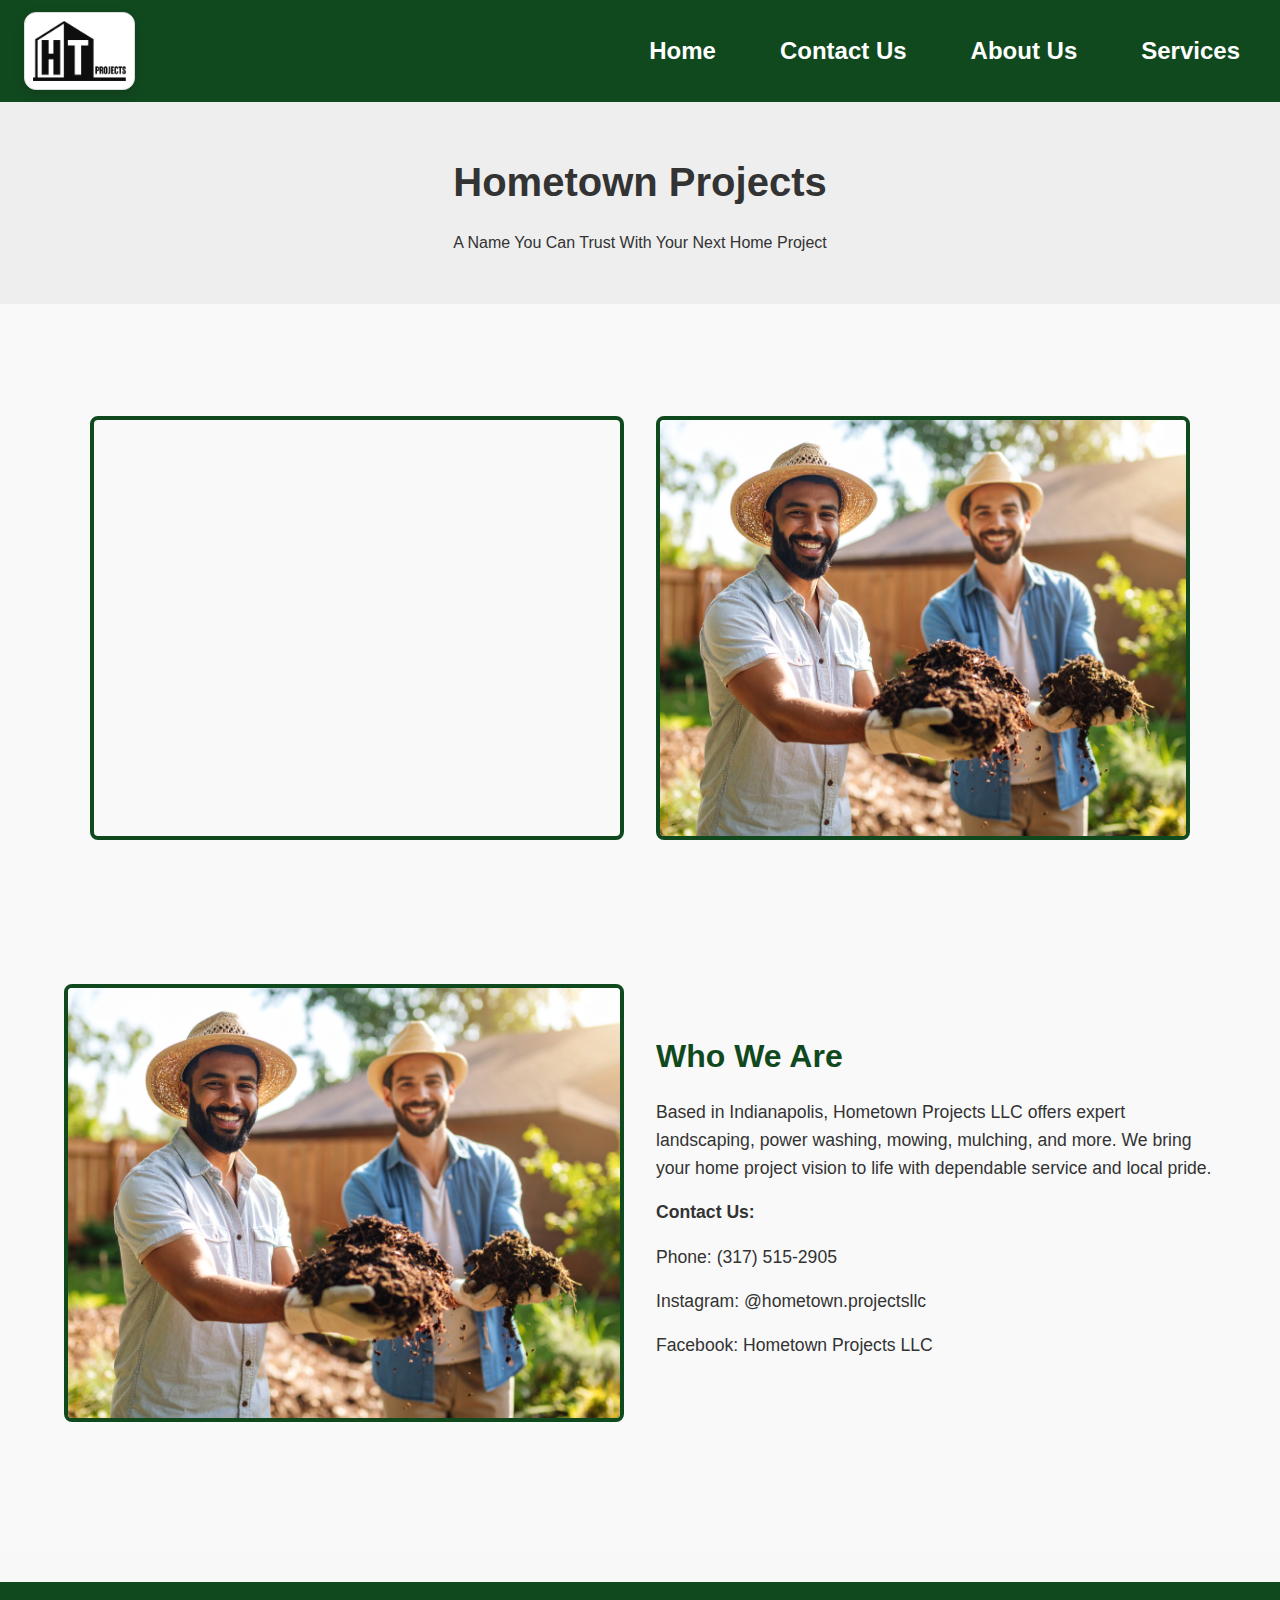
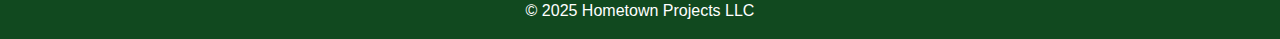
<file: index.html>
<!DOCTYPE html>
<html lang="en">
<head>
  <meta charset="UTF-8" />
  <meta name="viewport" content="width=device-width, initial-scale=1.0" />
  <title>Hometown Projects LLC</title>
  <link rel="stylesheet" href="style.css" />
</head>
<body>
<header>
  <a href="index.html" class="logo-container">
    <img src="logo.png" alt="Hometown Projects LLC logo" class="logo" />
  </a>
  <nav>
    <ul>
      <li><a href="index.html">Home</a></li>
      <li><a href="contact.html">Contact Us</a></li>
      <li><a href="about.html">About Us</a></li>
      <li><a href="services.html">Services</a></li>
    </ul>
  </nav>
</header>
  <main>
    <section class="hero">
      <h1>Hometown Projects</h1>
      <p>A Name You Can Trust With Your Next Home Project</p>
    </section>
    
<section class="intro-split">
<!-- Location Section (map + image side by side) -->
<section class="location-highlight">
  <div class="location-inner">
    <!-- Map on the left -->
    <div class="location-map">
      <iframe
        src="https://www.google.com/maps/embed?pb=!1m18!1m12!1m3!1d3055.7958402317513!2d-86.13055442367231!3d40.01300768011189!2m3!1f0!2f0!3f0!3m2!1i1024!2i768!4f13.1!3m3!1m2!1s0x8814ae64e8af794b%3A0x7719756ca2461344!2sHabig%20Garden%20Shops-Westfield!5e0!3m2!1sen!2sus!4v1749593434069!5m2!1sen!2sus"
        width="100%"
        height="100%"
        style="border:0;"
        allowfullscreen=""
        loading="lazy"
        referrerpolicy="no-referrer-when-downgrade">
      </iframe>
    </div>

    <!-- Image on the right -->
    <div class="location-image">
      <img src="fillerimage-mulch1.jpg" alt="Habig Garden Shop" />
    </div>
  </div>
</section>

<!-- Who We Are Section (image + text side by side) -->
<section class="intro-split">
  <!-- Left: Image -->
  <div class="intro-image">
    <img src="fillerimage-mulch1.jpg" alt="Example project photo" />
  </div>

  <!-- Right: Text -->
  <div class="intro-text">
    <h2>Who We Are</h2>
    <p>
      Based in Indianapolis, Hometown Projects LLC offers expert landscaping,
      power washing, mowing, mulching, and more. We bring your home project vision to life
      with dependable service and local pride.
    </p>
    <p><strong>Contact Us:</strong></p>
    <p>Phone: (317) 515-2905</p>
    <p>Instagram: @hometown.projectsllc</p>
    <p>Facebook: Hometown Projects LLC</p>
  </div>
</section>

    <!--
<section class="services">
  <h2>Our Services</h2>
  <div class="services-grid">
    <div class="service-box">Lawn Care</div>
    <div class="service-box">Landscaping</div>
    <div class="service-box">Tree Trimming</div>
    <div class="service-box">Snow Removal</div>
    <div class="service-box">Gutter Cleaning</div>
    <div class="service-box">Mulching</div>
  </div>
</section>
-->
  </main>

  <footer>
    <p>&copy; 2025 Hometown Projects LLC</p>
  </footer>

  <script src="script.js"></script>
</body>
</html>
</file>
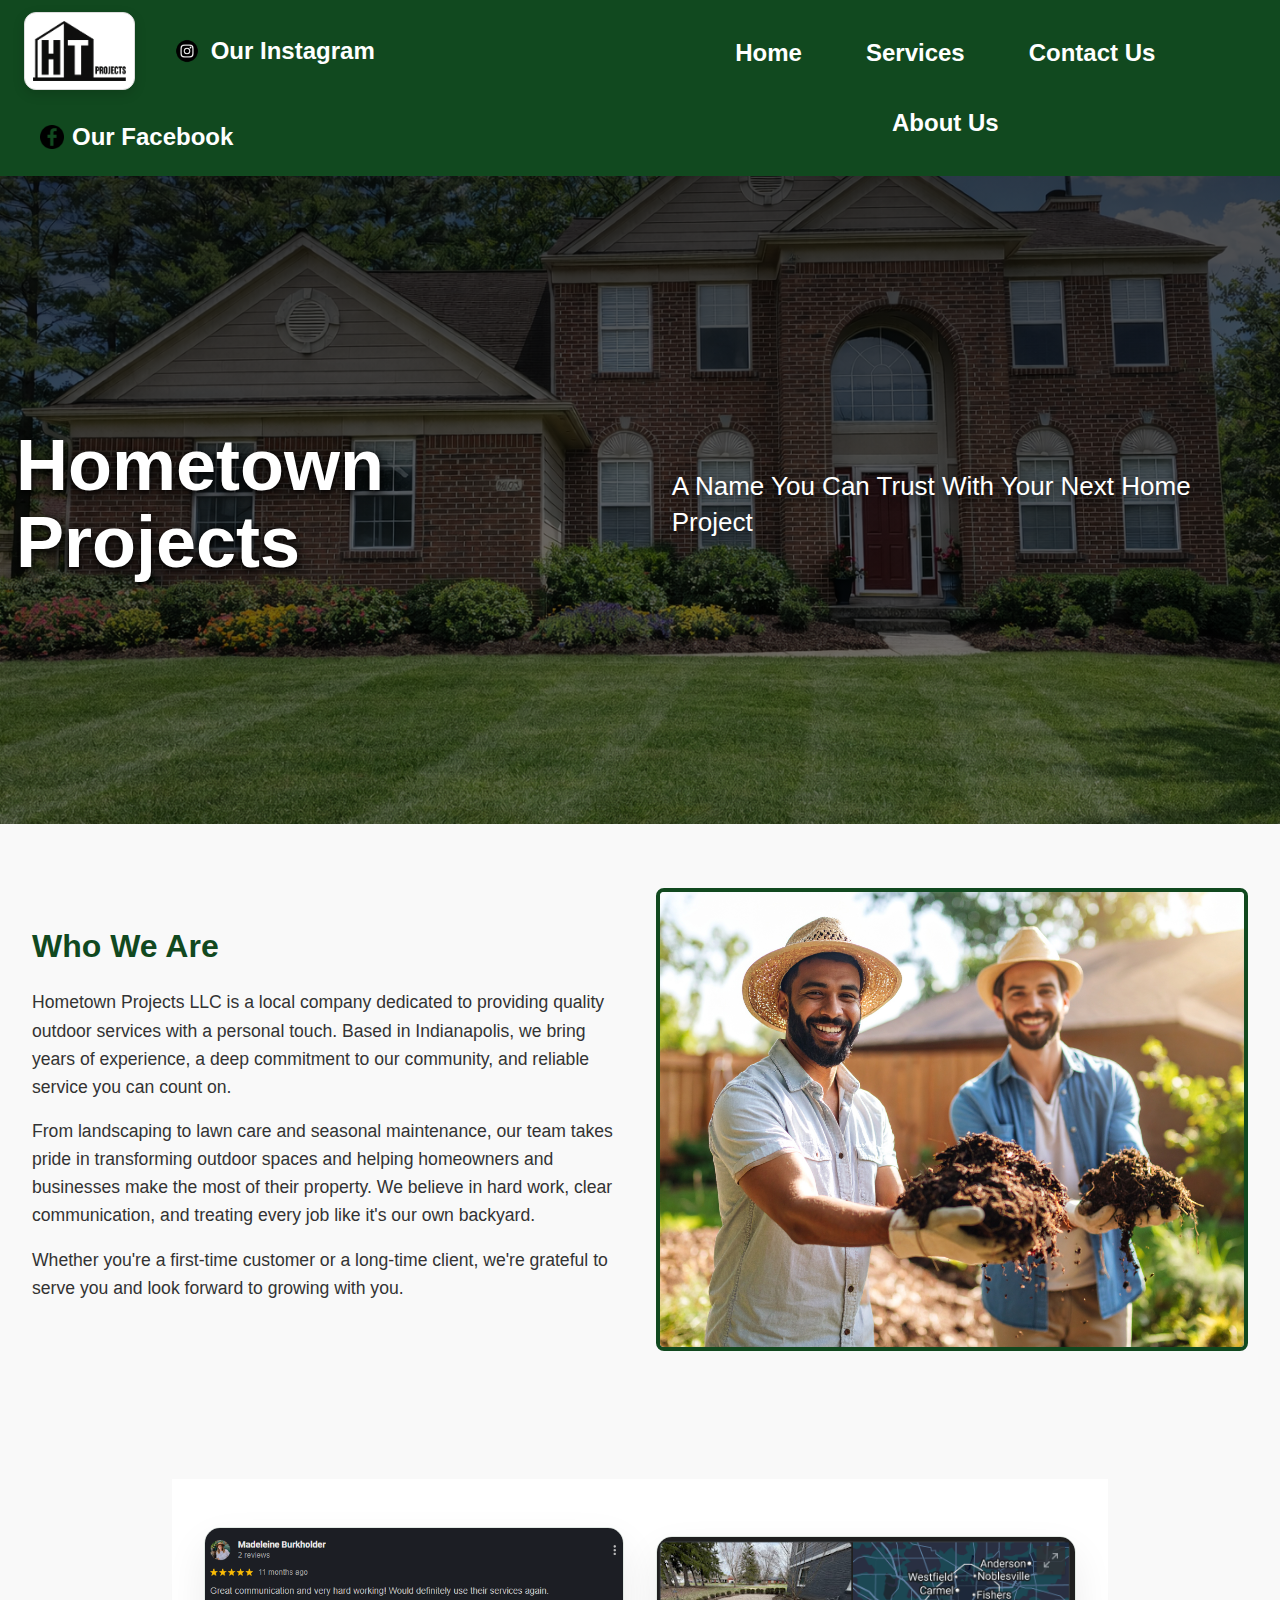
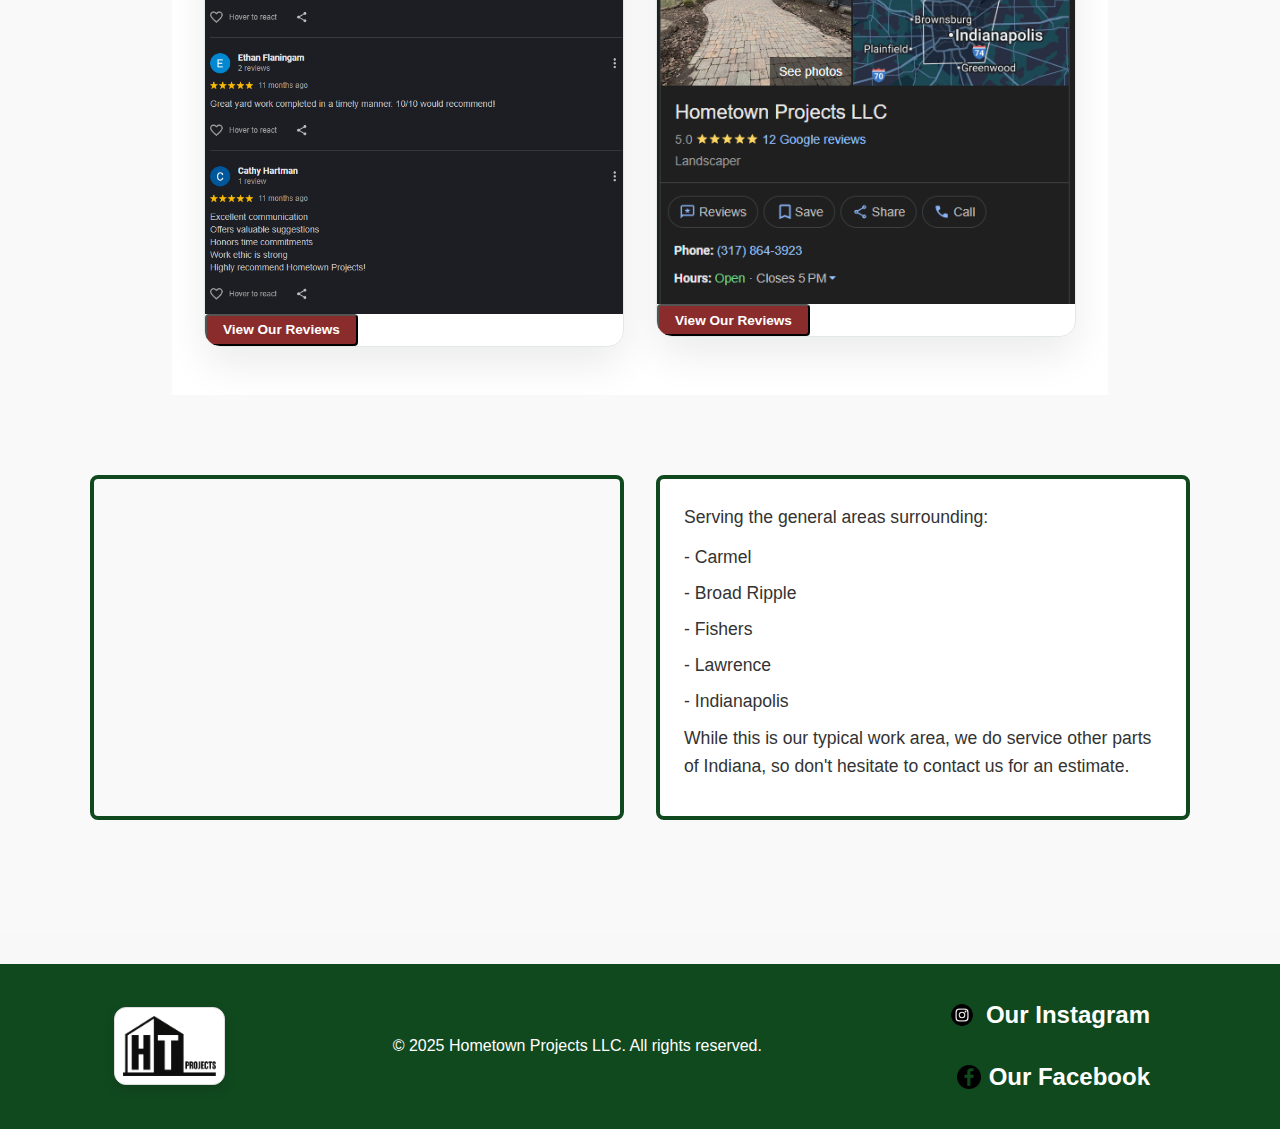
<file: docs/index.html>
<!DOCTYPE html>
<html lang="en">
<head>
  <meta charset="UTF-8" />
  <meta name="viewport" content="width=device-width, initial-scale=1.0" />
  <title>Hometown Projects LLC</title>
  <link rel="stylesheet" href="style.css" />
  <script src="script.js"></script>
</head>
<body>
  <!-- Header / Navbar -->
  <header>
       <div class="header-left">
         <div class="header-left">
      <a href="index.html" class="logo-container">
        <img src="logo.png" alt="Hometown Projects LLC logo" class="logo" />
      </a>
      <a
        class="nav-link instagram-link"
        href="https://www.instagram.com/hometown.projectsllc/"
        target="_blank"
        rel="noopener noreferrer"
      >
        <img src="clear_ig_logo.png" alt="Instagram logo" class="instagram-icon" />
        <span>Our Instagram</span>
      </a>
            <a
        class="nav-link facebook-link"
        href="https://www.facebook.com/profile.php?id=61555869630192"
        target="_blank"
        rel="noopener noreferrer"
      >
        <img src="Facebooklogo.png" alt="Facebook logo" class="facebook-icon" />
        <span>Our Facebook</span>
      </a>
    </div>
     
    </div>
    <nav>
      <ul>
        <li><a class="nav-link" href="index.html">Home</a></li>
        <li><a class="nav-link" href="services.html" aria-current="page">Services</a></li>
        <li><a class="nav-link" href="contact.html">Contact Us</a></li>
        <li><a class="nav-link" href="about.html">About Us</a></li>
      </ul>
      
    </nav>
  </header>
  <main>
    <section class="hero">
      <h1>Hometown Projects</h1>
      <p>A Name You Can Trust With Your Next Home Project</p>
    </section>
    

<!-- Who We Are Section (image + text side by side) -->
<section class="intro-split">

  <!-- Right: Text -->
  <div class="intro-text">
    <h2>Who We Are</h2>
      <p>Hometown Projects LLC is a local company dedicated to providing quality outdoor services with a personal touch. Based in Indianapolis, we bring years of experience, a deep commitment to our community, and reliable service you can count on.</p>
      <p>From landscaping to lawn care and seasonal maintenance, our team takes pride in transforming outdoor spaces and helping homeowners and businesses make the most of their property. We believe in hard work, clear communication, and treating every job like it's our own backyard.</p>
      <p>Whether you're a first-time customer or a long-time client, we're grateful to serve you and look forward to growing with you.</p>
  </div>

    <!-- Left: Image -->
  <div class="intro-image">
    <img src="fillerimage-mulch1.jpg" alt="Example project photo" />
  </div>
</section>

<section class="intro-split">

<!-- Reviews section (quotes + page) -->
<section class="location-highlight reviews-section">
  <div class="location-inner reviews-inner">
    <a
      class="review-card"
      href="https://www.google.com/search?sca_esv=047bacf7e2b6b142&hl=en&sxsrf=ANbL-n4FGz4LQ1x4PsGI_jNm16NuK0GBQw:1768434954782&si=AL3DRZEsmMGCryMMFSHJ3StBhOdZ2-6yYkXd_doETEE1OR-qOUW8IObK30DY6rfEUQI9zls0q1p-67tK_GyL29Bwjs7G8YiLzLsM92Ao2vDCTst3wkOfSh99vh78lmuEkQGViU5Y7fMhqQ6dnGgMR77HCCXKOiCPaA%3D%3D&q=Hometown+Projects+LLC+Reviews&sa=X&ved=2ahUKEwi46KbKnYySAxXoMtAFHTb0Mi4Q0bkNegQIIxAD&biw=1920&bih=911&dpr=1&aic=0"
      target="_blank"
      rel="noopener noreferrer"
    >
      <img src="specific_reviews.image.png" alt="Customer review quotes from Google" />
          <span class="review-card__overlay" aria-hidden="true"></span>
      <span class="review-card__cta" aria-hidden="true">
        <button class="estimate-btn" type="button" tabindex="-1">View Our Reviews</button>
      </span>
    </a>
    <a
      class="review-card"
      href="https://www.google.com/search?sca_esv=047bacf7e2b6b142&hl=en&sxsrf=ANbL-n4FGz4LQ1x4PsGI_jNm16NuK0GBQw:1768434954782&si=AL3DRZEsmMGCryMMFSHJ3StBhOdZ2-6yYkXd_doETEE1OR-qOUW8IObK30DY6rfEUQI9zls0q1p-67tK_GyL29Bwjs7G8YiLzLsM92Ao2vDCTst3wkOfSh99vh78lmuEkQGViU5Y7fMhqQ6dnGgMR77HCCXKOiCPaA%3D%3D&q=Hometown+Projects+LLC+Reviews&sa=X&ved=2ahUKEwi46KbKnYySAxXoMtAFHTb0Mi4Q0bkNegQIIxAD&biw=1920&bih=911&dpr=1&aic=0"
      target="_blank"
      rel="noopener noreferrer"
    >
      <img src="sized_review_img.png" alt="Google reviews page screenshot" />
         <span class="review-card__overlay" aria-hidden="true"></span>
      <span class="review-card__cta" aria-hidden="true">
        <button class="estimate-btn" type="button" tabindex="-1">View Our Reviews</button>
      </span>
    </a>
  </div>
</section>
<!-- Location Section (map + image side by side) -->
<section class="location-highlight">
  <div class="location-inner location-inner--map">
    <!-- Map on the Right -->
    <div class="location-map">
      <iframe
        src="https://www.google.com/maps/d/u/0/embed?mid=1b4U5vjvuQE4rQKH70KLJHi9I-l5FppM&ehbc=2E312F&noprof=1"
        width="100%"
        height="100%"
        style="border:0;"
        allowfullscreen=""
        loading="lazy"
        referrerpolicy="no-referrer-when-downgrade">
      </iframe>
    </div>
    <!-- Depiction on the Right -->
    <div class="location-depiction">
      <p>Serving the general areas surrounding:</p>
      <ul class="dash-list">
        <li>Carmel</li>
        <li>Broad Ripple</li>
        <li>Fishers</li>
        <li>Lawrence</li>
        <li>Indianapolis</li>
      <p>
        While this is our typical work area, we do service other parts of 
        Indiana, so don't hesitate to contact us for an estimate.
      </p>
      </ul>
    </div>
  </div>
</section>

    <!--
<section class="services">
  <h2>Our Services</h2>
  <div class="services-grid">
    <div class="service-box">Lawn Care</div>
    <div class="service-box">Landscaping</div>
    <div class="service-box">Tree Trimming</div>
    <div class="service-box">Snow Removal</div>
    <div class="service-box">Gutter Cleaning</div>
    <div class="service-box">Mulching</div>
  </div>
</section>
-->
  </main>

  <footer class="site-footer">
    <div class="footer-inner">
      <a href="index.html" class="logo-container footer-logo">
        <img src="logo.png" alt="Hometown Projects LLC logo" class="logo" />
      </a>
      <p class="footer-copy">© 2025 Hometown Projects LLC. All rights reserved.</p>
      <div class="footer-social">
        <a
          class="nav-link instagram-link"
          href="https://www.instagram.com/hometown.projectsllc/"
          target="_blank"
          rel="noopener noreferrer"
        >
          <img src="clear_ig_logo.png" alt="Instagram logo" class="instagram-icon" />
          <span>Our Instagram</span>
        </a>
        <a
          class="nav-link facebook-link"
          href="https://www.facebook.com/profile.php?id=61555869630192"
          target="_blank"
          rel="noopener noreferrer"
        >
          <img src="Facebooklogo.png" alt="Facebook logo" class="facebook-icon" />
          <span>Our Facebook</span>
        </a>
      </div>
    </div>
  </footer>

  <script src="script.js"></script>
</body>
</html>
</file>
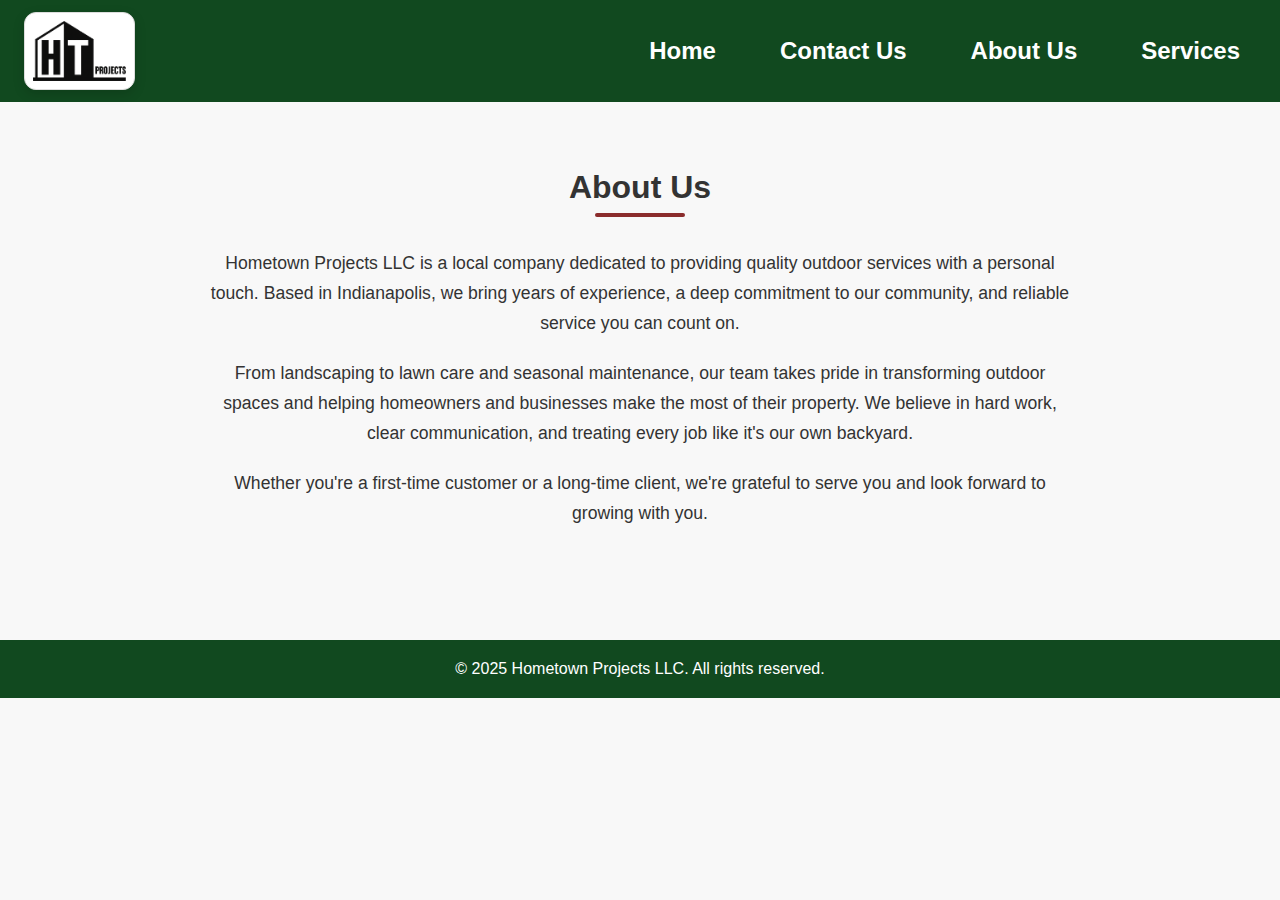
<file: about.html>
<!DOCTYPE html>
<html lang="en">
<head>
  <meta charset="UTF-8" />
  <meta name="viewport" content="width=device-width, initial-scale=1.0" />
  <title>About Us - Hometown Projects LLC</title>
  <link rel="stylesheet" href="style.css" />
</head>
<body>
<header>
  <a href="index.html" class="logo-container">
    <img src="logo.png" alt="Hometown Projects LLC logo" class="logo" />
  </a>
  <nav>
    <ul>
      <li><a href="index.html">Home</a></li>
      <li><a href="contact.html">Contact Us</a></li>
      <li><a href="about.html">About Us</a></li>
      <li><a href="services.html">Services</a></li>
    </ul>
  </nav>
</header>

  <main class="about-container">
    <h1>About Us</h1>
    <hr class="section-divider" />
    <section class="about-content">
      <p>Hometown Projects LLC is a local company dedicated to providing quality outdoor services with a personal touch. Based in Indianapolis, we bring years of experience, a deep commitment to our community, and reliable service you can count on.</p>
      <p>From landscaping to lawn care and seasonal maintenance, our team takes pride in transforming outdoor spaces and helping homeowners and businesses make the most of their property. We believe in hard work, clear communication, and treating every job like it's our own backyard.</p>
      <p>Whether you're a first-time customer or a long-time client, we're grateful to serve you and look forward to growing with you.</p>
    </section>
  </main>

  <footer>
    <p>&copy; 2025 Hometown Projects LLC. All rights reserved.</p>
  </footer>
</body>
</html>
</file>
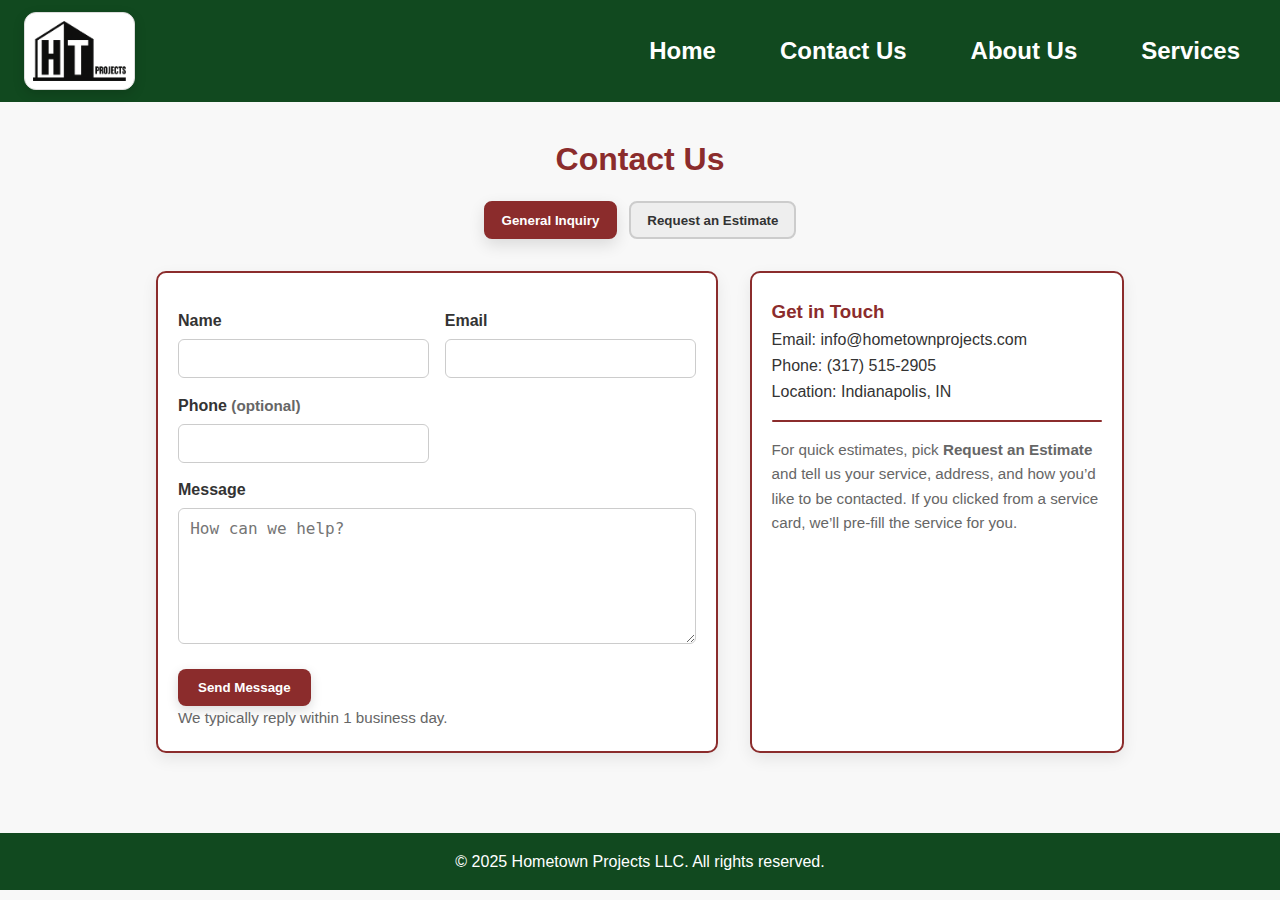
<file: contact.html>
<!DOCTYPE html>
<html lang="en">
<head>
  <meta charset="UTF-8" />
  <meta name="viewport" content="width=device-width, initial-scale=1.0"/>
  <title>Contact / Estimates | Hometown Projects LLC</title>
  <link rel="stylesheet" href="style.css" />
  <style>
    .contact-section { padding: 2rem 1rem 3rem; max-width: 1000px; margin: 0 auto; }
    .contact-section h1 { color: #8B2C2C; text-align: center; margin-bottom: 1rem; }

    .mode-switch {
      display: flex; gap: .75rem; justify-content: center; margin: 1rem auto 2rem;
    }
    .mode-btn {
      background: #eee; border: 2px solid #ccc; color: #333;
      padding: .6rem 1rem; border-radius: 8px; cursor: pointer; font-weight: 700;
      transition: transform .15s ease, box-shadow .15s ease, border-color .15s ease;
    }
    .mode-btn.active {
      background: #8B2C2C; color: #fff; border-color: #8B2C2C;
      box-shadow: 0 6px 16px rgba(0,0,0,.12);
    }

    .contact-container { display: grid; grid-template-columns: 1.2fr .8fr; gap: 2rem; }
    @media (max-width: 900px) { .contact-container { grid-template-columns: 1fr; } }

    .card {
      background: #fff; border: 2px solid #8B2C2C; border-radius: 10px; padding: 1.25rem;
      box-shadow: 0 6px 16px rgba(0,0,0,.08);
    }

    form label { display: block; font-weight: 700; margin-top: .9rem; }
    form input, form textarea, form select {
      width: 100%; padding: .6rem .7rem; border: 1px solid #ccc; border-radius: 6px; margin-top: .35rem;
      font-size: 1rem;
    }
    .row { display: grid; grid-template-columns: 1fr 1fr; gap: 1rem; }
    @media (max-width: 600px) { .row { grid-template-columns: 1fr; } }

    .submit-btn {
      margin-top: 1.1rem; background: #8B2C2C; color: #fff; border: none;
      padding: .7rem 1.25rem; border-radius: 8px; font-weight: 700; cursor: pointer;
      transition: background .2s ease, transform .2s ease, box-shadow .2s ease;
      box-shadow: 0 4px 12px rgba(0,0,0,.15);
    }
    .submit-btn:hover { background: #9f4747; transform: translateY(-2px); }

    .contact-info h3 { color: #8B2C2C; margin-top: .25rem; }
    .muted { color: #666; font-size: .95rem; }

    .hidden { display: none; }
  </style>
</head>
<body>
  <header>
    <a href="index.html" class="logo-container">
      <img src="logo.png" alt="Hometown Projects LLC logo" class="logo" />
    </a>
    <nav>
      <ul>
        <li><a href="index.html">Home</a></li>
        <li><a href="contact.html" aria-current="page">Contact Us</a></li>
        <li><a href="about.html">About Us</a></li>
        <li><a href="services.html">Services</a></li>
      </ul>
    </nav>
  </header>

  <main class="contact-section">
    <h1>Contact Us</h1>

    <div class="mode-switch">
      <button class="mode-btn active" id="btn-inquiry" type="button">General Inquiry</button>
      <button class="mode-btn" id="btn-estimate" type="button">Request an Estimate</button>
    </div>

    <div class="contact-container">
      <!-- FORM CARD -->
      <form id="contactForm" class="card" novalidate>
        <input type="hidden" id="mode" name="mode" value="inquiry">

        <!-- Common fields -->
        <div class="row">
          <div>
            <label for="name">Name</label>
            <input type="text" id="name" name="name" autocomplete="name" required>
          </div>
          <div>
            <label for="email">Email</label>
            <input type="email" id="email" name="email" autocomplete="email" required>
          </div>
        </div>

        <div class="row">
          <div>
            <label for="phone">Phone <span class="muted">(optional)</span></label>
            <input type="tel" id="phone" name="phone" autocomplete="tel">
          </div>
          <div id="serviceField" class="hidden">
            <label for="service">Service</label>
            <select id="service" name="service">
              <option value="">Select a service…</option>
              <option>Lawn Care</option>
              <option>Landscaping</option>
              <option>Tree Trimming</option>
              <option>Snow Removal</option>
              <option>Gutter Cleaning</option>
              <option>Mulching</option>
            </select>
          </div>
        </div>

        <!-- Estimate-only fields (Preferred Date removed) -->
        <div id="estimateFields" class="hidden">
          <div class="row">
            <div>
              <label for="address">Address</label>
              <input type="text" id="address" name="address" autocomplete="street-address">
            </div>
            <div>
              <label for="zip">ZIP</label>
              <input type="text" id="zip" name="zip" inputmode="numeric" pattern="[0-9]*">
            </div>
          </div>

          <div class="row">
            <div>
              <label for="contactMethod">Preferred Contact</label>
              <select id="contactMethod" name="contactMethod">
                <option>Email</option>
                <option>Phone</option>
                <option>Text</option>
              </select>
            </div>
          </div>
        </div>

        <!-- Details -->
        <label for="message" id="messageLabel">Message</label>
        <textarea id="message" name="message" rows="6" placeholder="How can we help?" required></textarea>

        <button class="submit-btn" type="submit" id="submitBtn">Send Message</button>
        <p class="muted" id="formNote">We typically reply within 1 business day.</p>
      </form>

      <!-- INFO CARD -->
      <div class="contact-info card">
        <h3>Get in Touch</h3>
        <p>Email: info@hometownprojects.com</p>
        <p>Phone: (317) 515-2905</p>
        <p>Location: Indianapolis, IN</p>
        <hr style="border:none;height:2px;background:#8B2C2C;border-radius:999px;margin:1rem 0;">
        <p class="muted">
          For quick estimates, pick <strong>Request an Estimate</strong> and tell us your service, address, and how you’d like to be contacted.  
          If you clicked from a service card, we’ll pre-fill the service for you.
        </p>
      </div>
    </div>
  </main>

  <footer>
    <p>© 2025 Hometown Projects LLC. All rights reserved.</p>
  </footer>

  <script>
    const btnInquiry = document.getElementById('btn-inquiry');
    const btnEstimate = document.getElementById('btn-estimate');
    const modeInput = document.getElementById('mode');

    const estimateFields = document.getElementById('estimateFields');
    const serviceField = document.getElementById('serviceField');
    const message = document.getElementById('message');
    const messageLabel = document.getElementById('messageLabel');
    const submitBtn = document.getElementById('submitBtn');
    const formNote = document.getElementById('formNote');
    const serviceSelect = document.getElementById('service');

    function setMode(mode) {
      modeInput.value = mode;

      const isEstimate = mode === 'estimate';
      btnEstimate.classList.toggle('active', isEstimate);
      btnInquiry.classList.toggle('active', !isEstimate);

      estimateFields.classList.toggle('hidden', !isEstimate);
      serviceField.classList.toggle('hidden', !isEstimate);

      messageLabel.textContent = isEstimate ? 'Project Details' : 'Message';
      message.placeholder = isEstimate
        ? 'Tell us about your project scope and any details we should know.'
        : 'How can we help?';

      submitBtn.textContent = isEstimate ? 'Request Estimate' : 'Send Message';
      formNote.textContent = isEstimate
        ? 'We’ll follow up to confirm any details for your estimate.'
        : 'We typically reply within 1 business day.';
    }

    function prefillServiceFromURL() {
      const params = new URLSearchParams(window.location.search);
      const svc = params.get('service');
      if (svc) {
        const options = Array.from(serviceSelect.options).map(o => o.value.toLowerCase());
        if (!options.includes(svc.toLowerCase())) {
          const opt = document.createElement('option');
          opt.value = svc;
          opt.textContent = svc;
          serviceSelect.appendChild(opt);
        }
        serviceSelect.value = svc;
        setMode('estimate');
      } else {
        setMode('inquiry');
      }
    }

    btnInquiry.addEventListener('click', () => setMode('inquiry'));
    btnEstimate.addEventListener('click', () => setMode('estimate'));

    prefillServiceFromURL();
  </script>
</body>
</html>
</file>
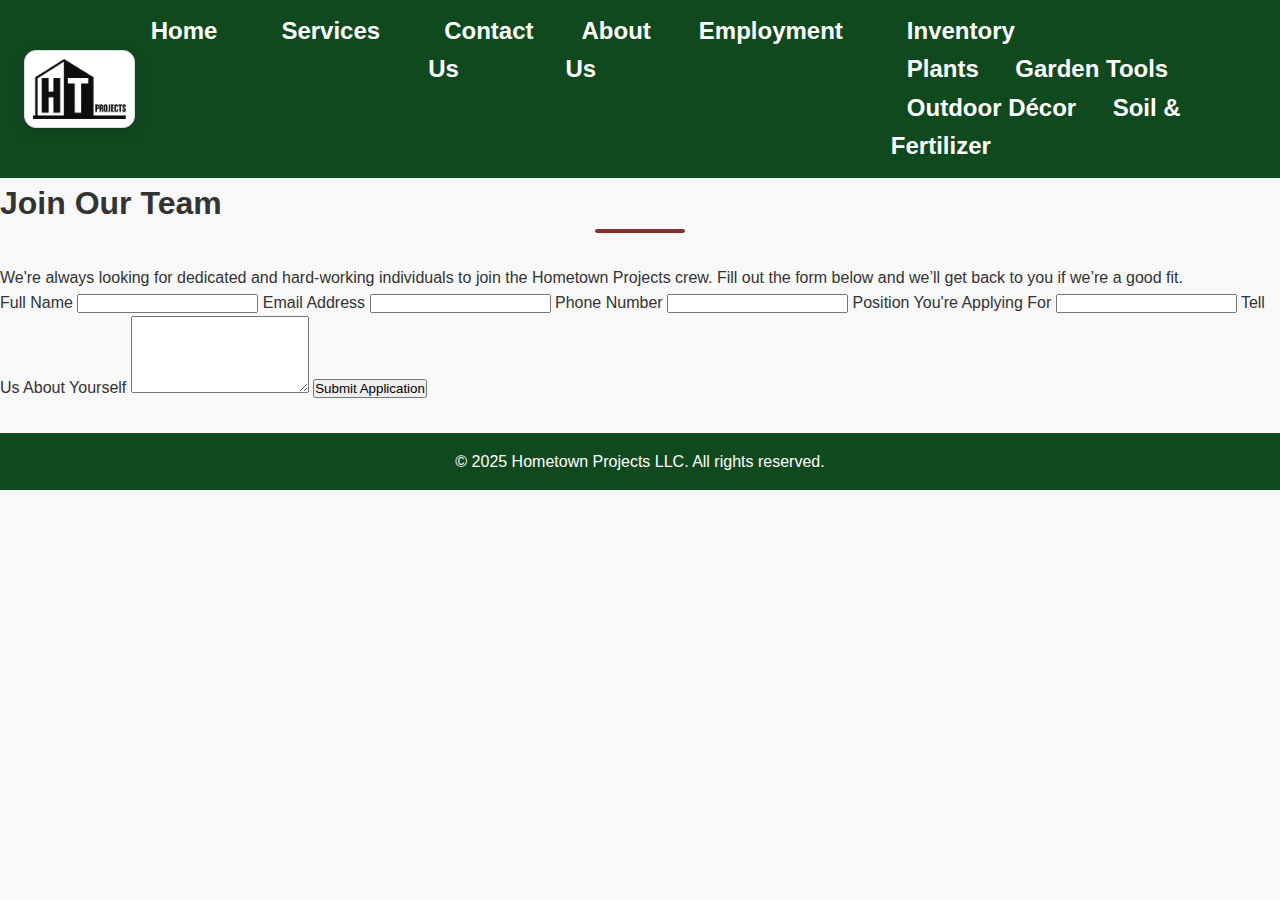
<file: employment.html>
<!DOCTYPE html>
<html lang="en">
<head>
  <meta charset="UTF-8" />
  <meta name="viewport" content="width=device-width, initial-scale=1.0" />
  <title>Employment - Hometown Projects LLC</title>
  <link rel="stylesheet" href="style.css" />
</head>
<body>
  <header>
<a href="index.html" class="logo-container">
  <img src="logo.png" alt="Hometown Projects LLC logo" class="logo" />
</a>
    <nav>
      <ul>
        <li><a href="index.html">Home</a></li>
        <li><a href="services.html">Services</a></li>
        <li><a href="contact.html">Contact Us</a></li>
        <li><a href="about.html">About Us</a></li>
        <li><a href="employment.html" class="active">Employment</a></li>
                                <!-- Inventory Hover Menu -->
    <li class="dropdown">
      <a href="inventory.html">Inventory</a>
      <div class="dropdown-content">
        <a href="inventory-plants.html">Plants</a>
        <a href="inventory-tools.html">Garden Tools</a>
        <a href="inventory-decor.html">Outdoor Décor</a>
        <a href="inventory-soil.html">Soil & Fertilizer</a>
      </div>
    </li>
      </ul>
    </nav>
  </header>

  <main class="employment-container">
    <h1>Join Our Team</h1>
    <hr class="section-divider" />
    <p>We're always looking for dedicated and hard-working individuals to join the Hometown Projects crew. Fill out the form below and we’ll get back to you if we’re a good fit.</p>

    <form class="employment-form">
      <label for="name">Full Name</label>
      <input type="text" id="name" name="name" required />

      <label for="email">Email Address</label>
      <input type="email" id="email" name="email" required />

      <label for="phone">Phone Number</label>
      <input type="tel" id="phone" name="phone" required />

      <label for="position">Position You're Applying For</label>
      <input type="text" id="position" name="position" required />

      <label for="message">Tell Us About Yourself</label>
      <textarea id="message" name="message" rows="5" required></textarea>

      <button type="submit">Submit Application</button>
    </form>
  </main>

  <footer>
    <p>&copy; 2025 Hometown Projects LLC. All rights reserved.</p>
  </footer>
</body>
</html>
</file>
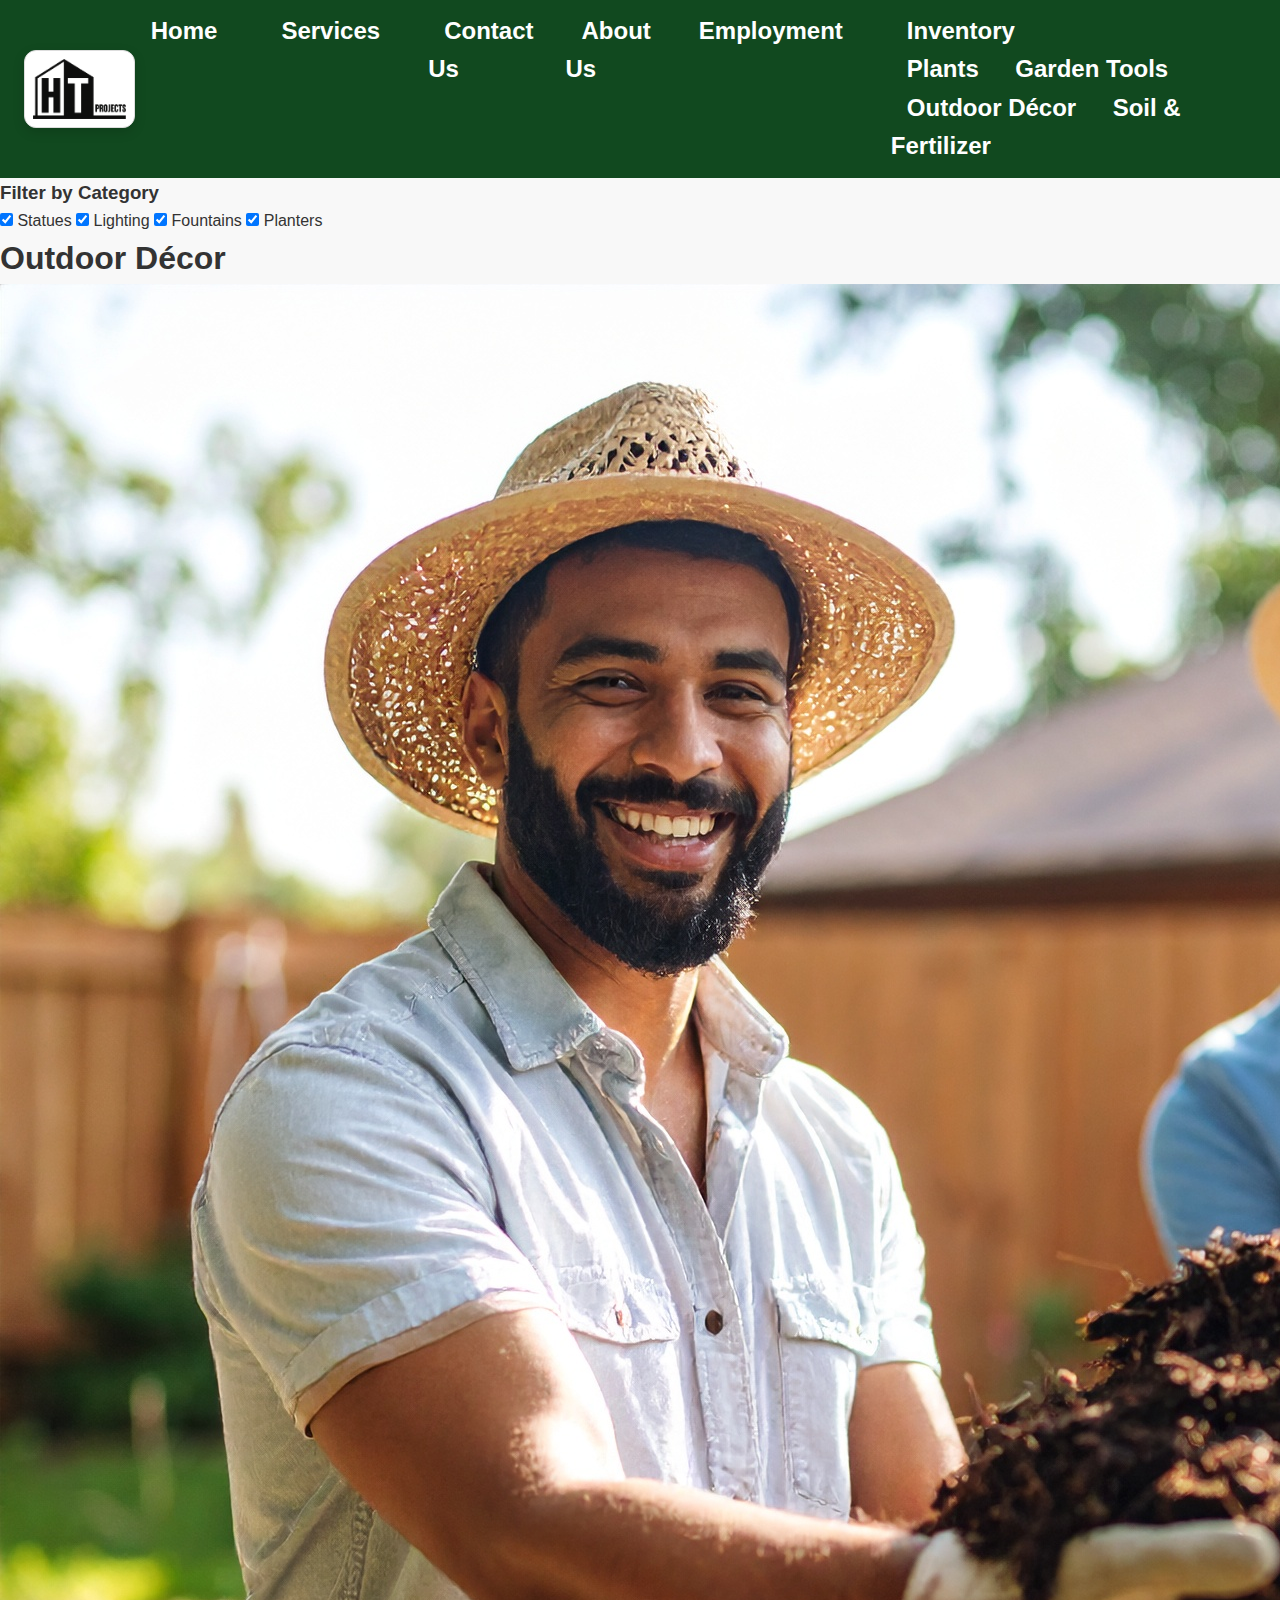
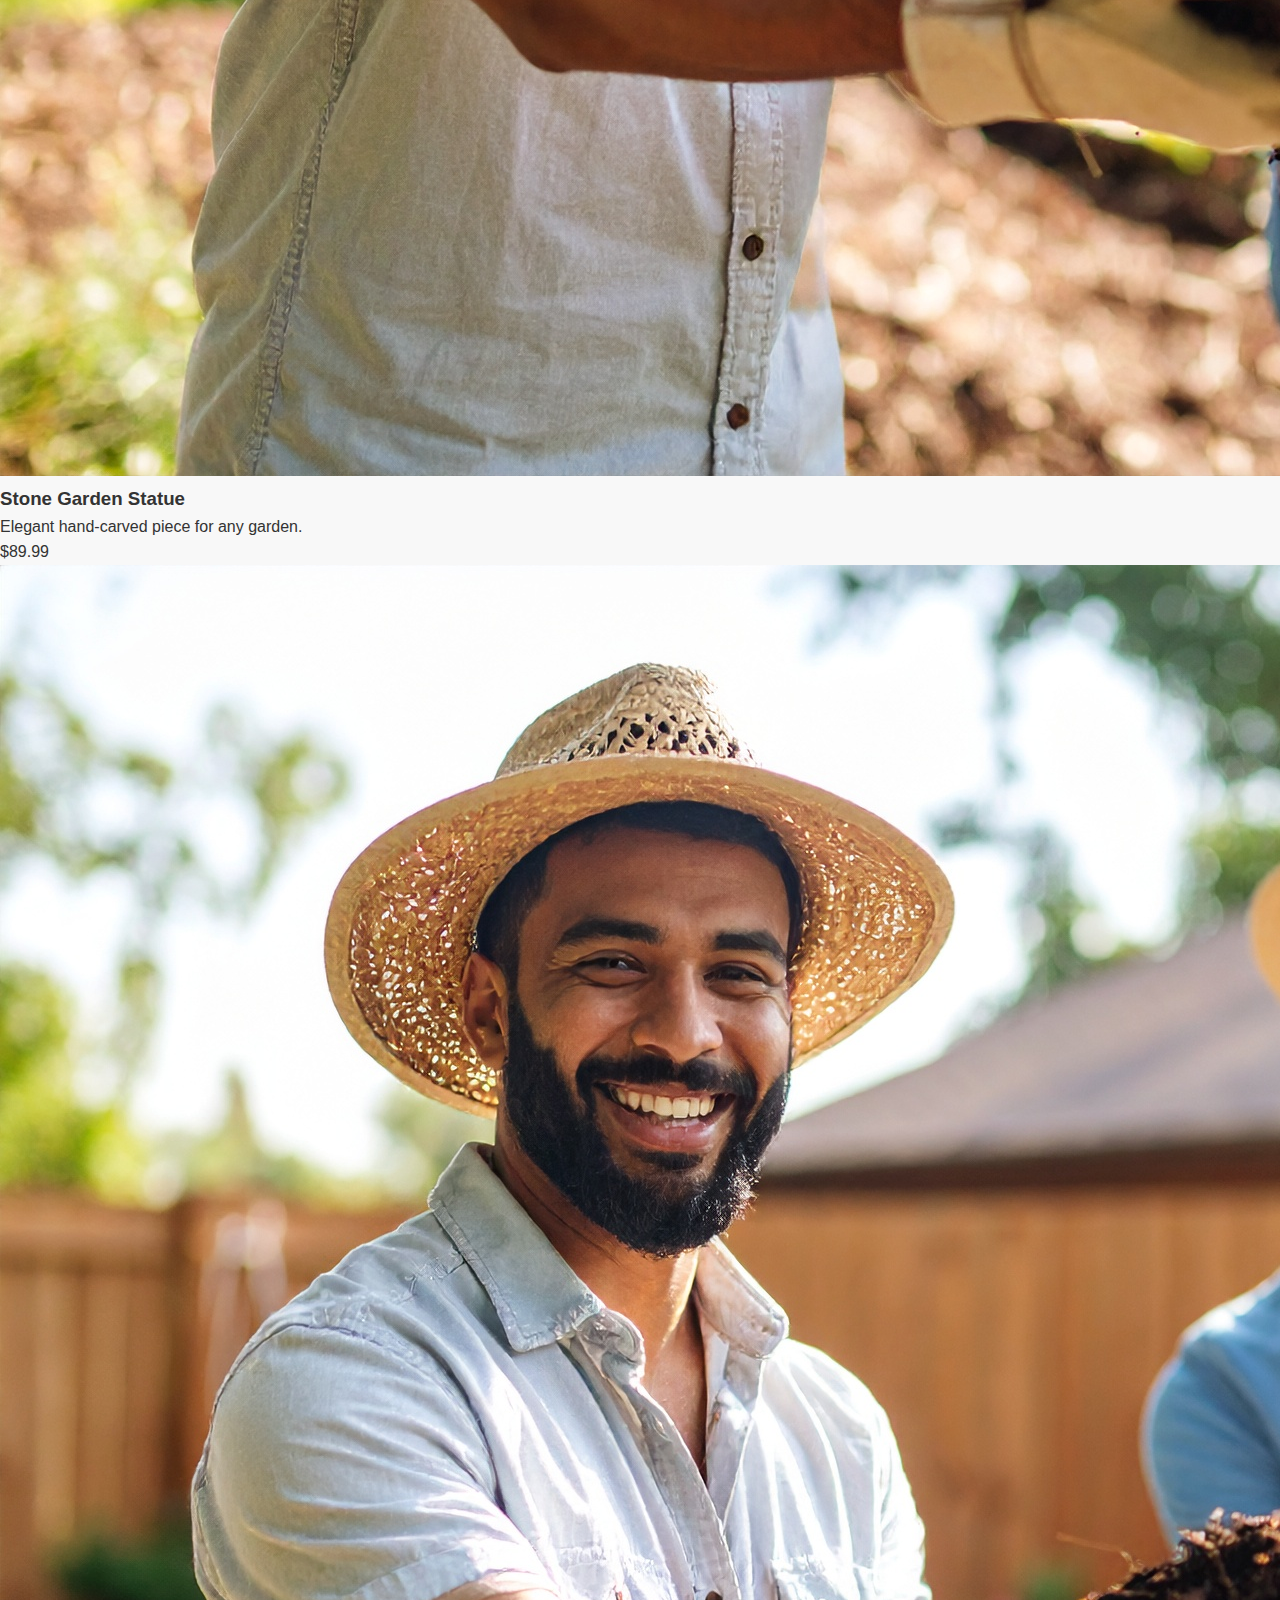
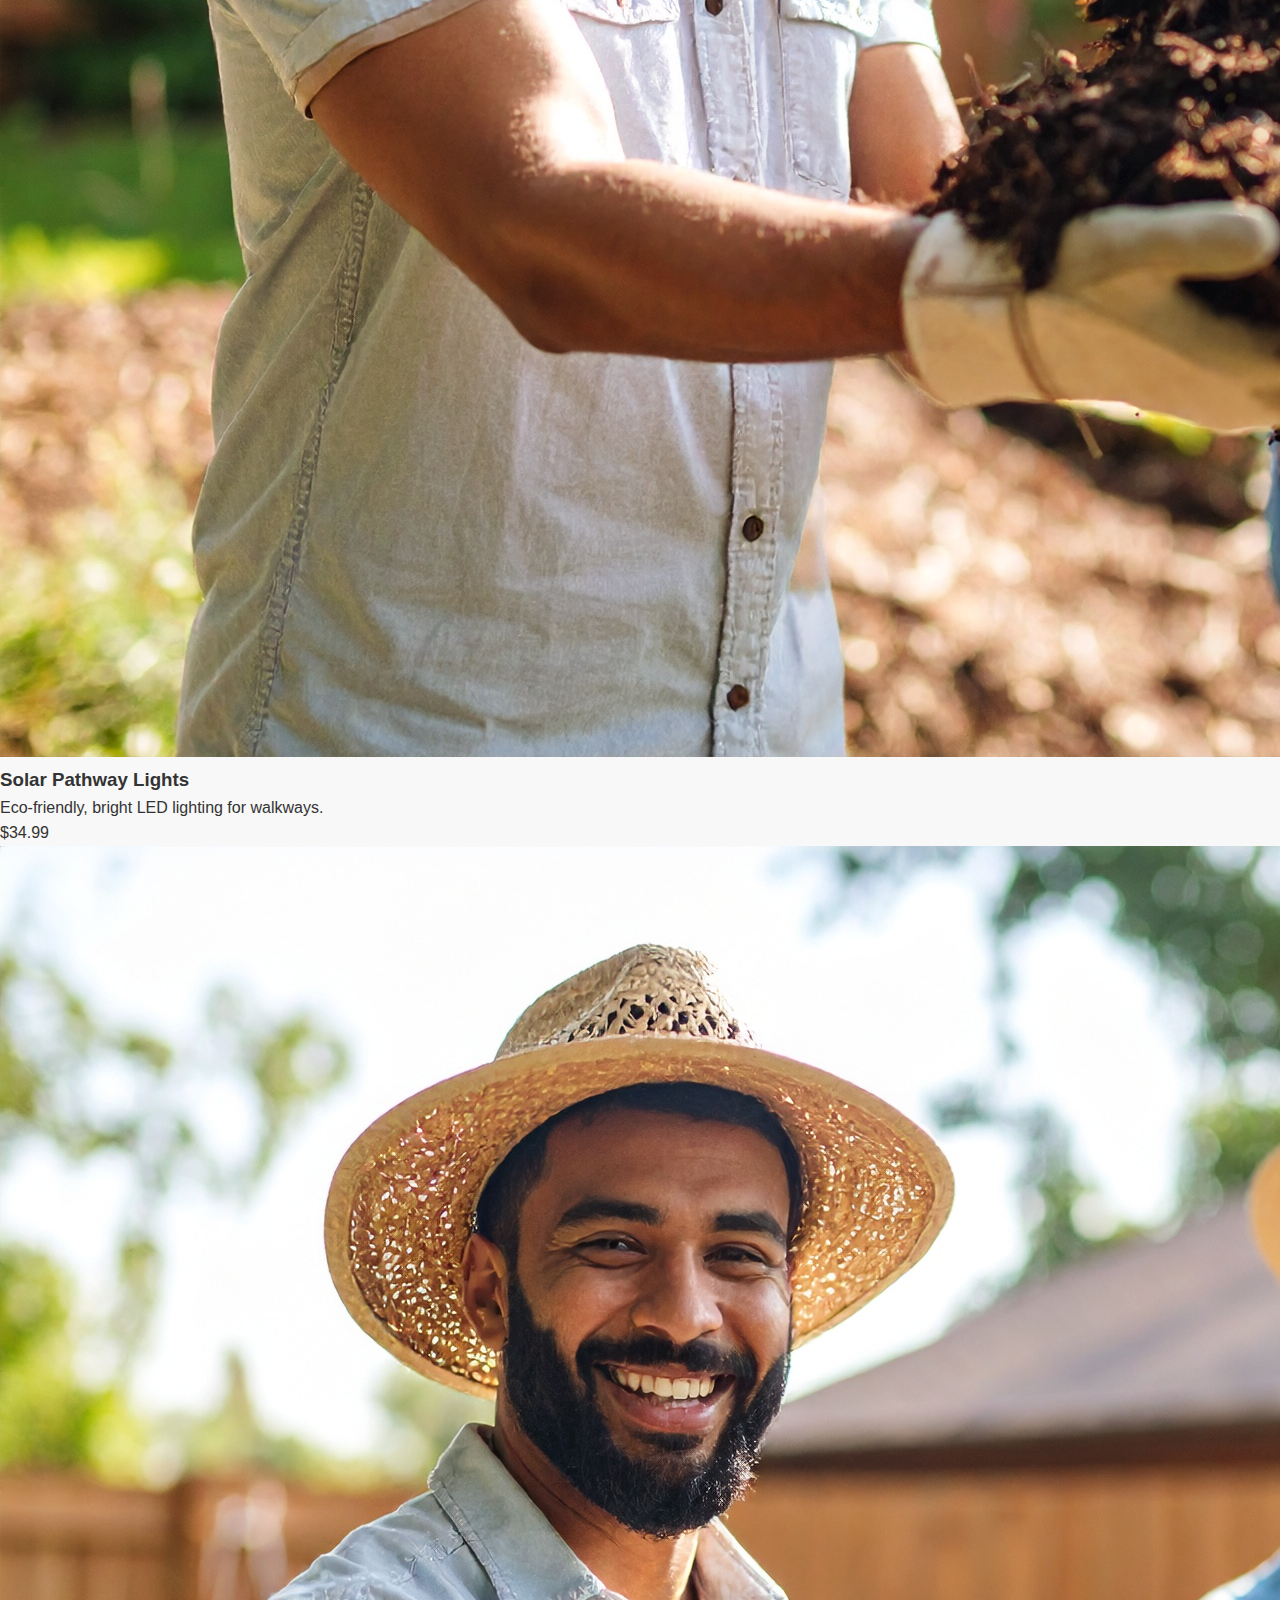
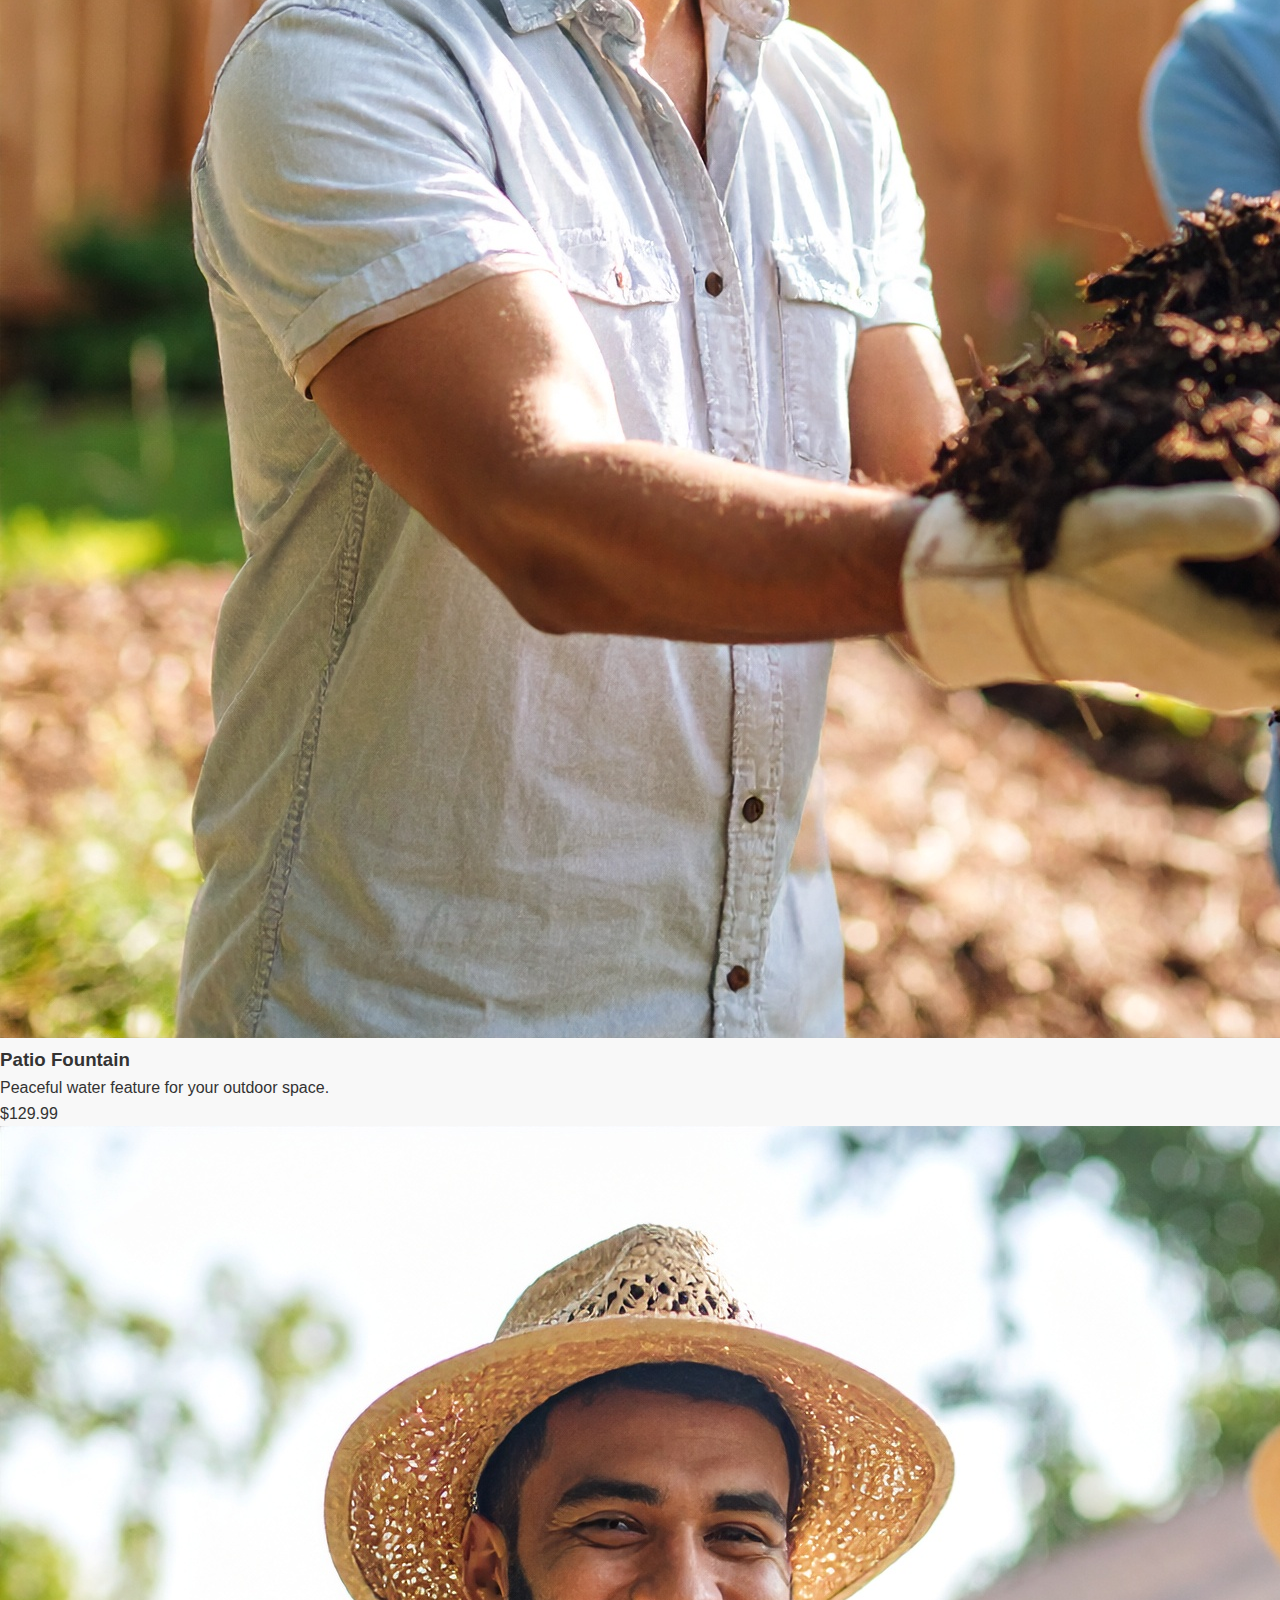
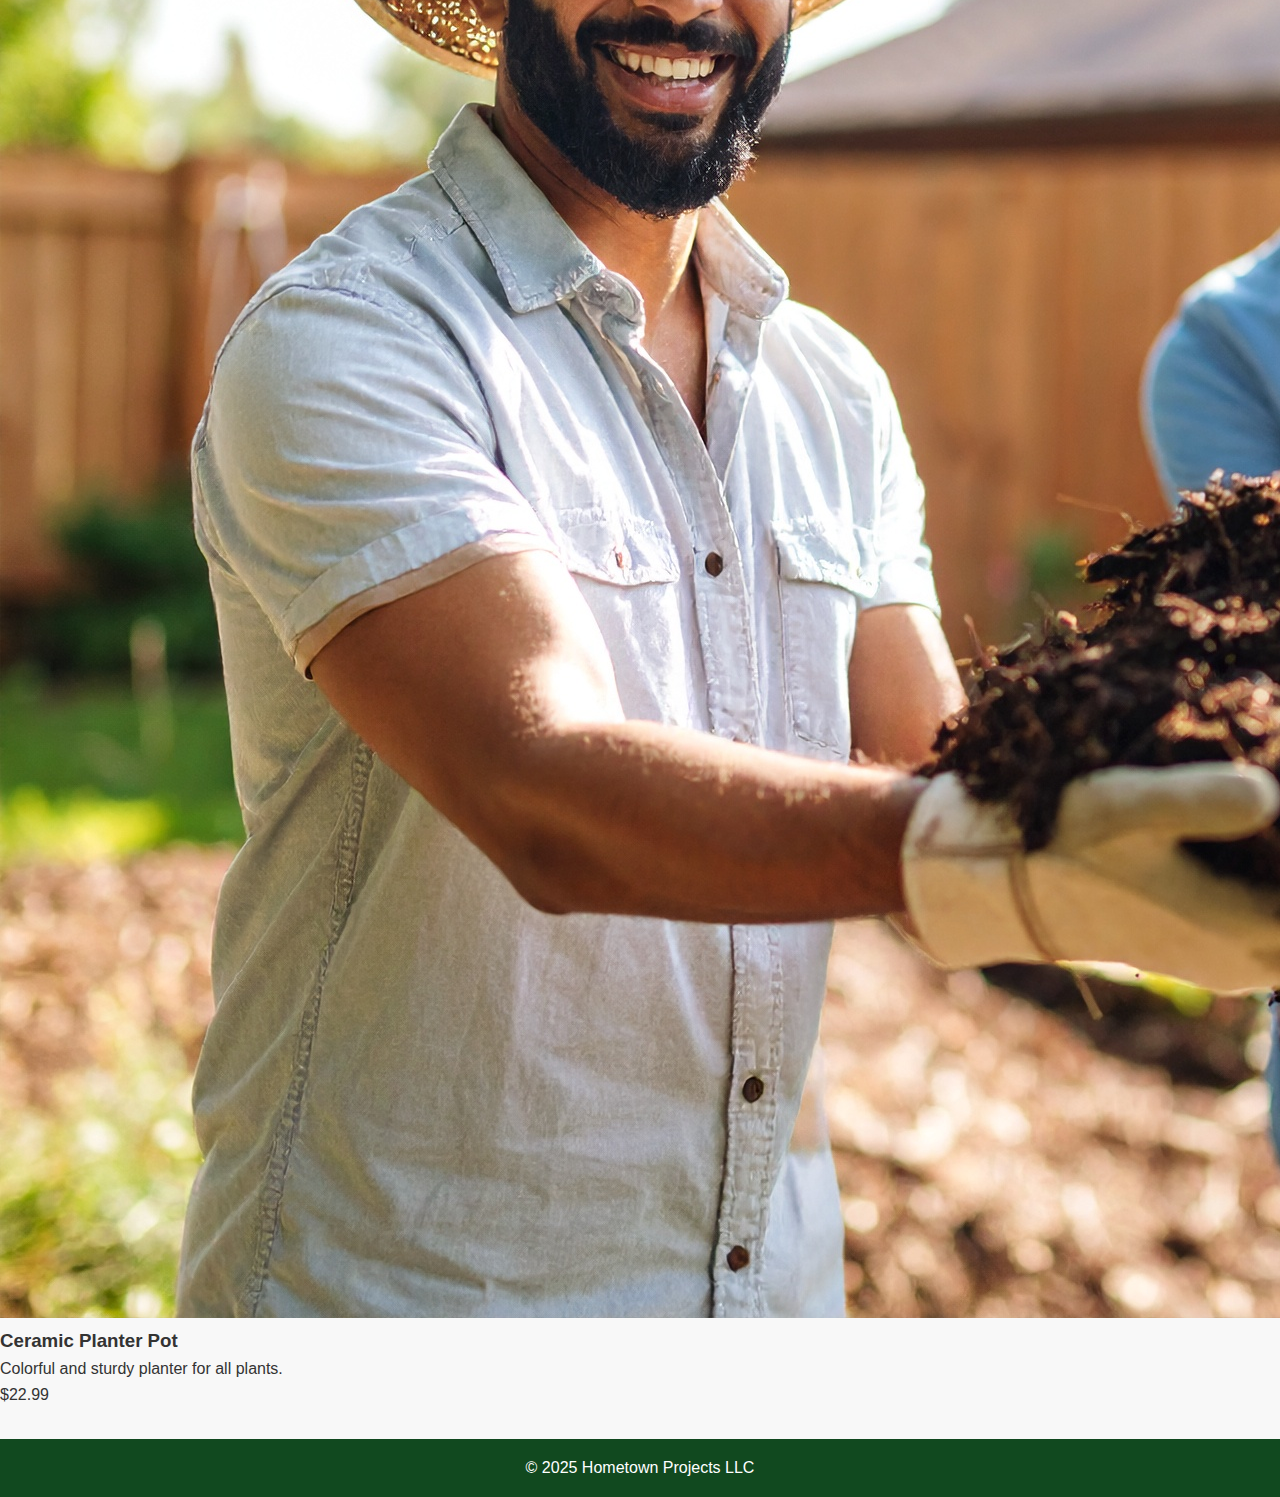
<file: inventory-decor.html>
<!DOCTYPE html>
<html lang="en">
<head>
  <meta charset="UTF-8" />
  <meta name="viewport" content="width=device-width, initial-scale=1.0" />
  <title>Outdoor Décor - Hometown Projects LLC</title>
  <link rel="stylesheet" href="style.css" />
</head>
<body>
  <header>
    <a href="index.html" class="logo-container">
      <img src="logo.png" alt="Hometown Projects LLC logo" class="logo" />
    </a>
    <nav>
      <ul>
        <li><a href="index.html">Home</a></li>
        <li><a href="services.html">Services</a></li>
        <li><a href="contact.html">Contact Us</a></li>
        <li><a href="about.html">About Us</a></li>
        <li><a href="employment.html">Employment</a></li>
        <li class="dropdown">
          <a href="inventory.html">Inventory</a>
          <div class="dropdown-content">
            <a href="inventory-plants.html">Plants</a>
            <a href="inventory-tools.html">Garden Tools</a>
            <a href="inventory-decor.html">Outdoor Décor</a>
            <a href="inventory-soil.html">Soil & Fertilizer</a>
          </div>
        </li>
      </ul>
    </nav>
  </header>

  <main>
    <section class="inventory-layout">
      <!-- Sidebar Filters -->
      <aside class="filter-sidebar">
        <h3>Filter by Category</h3>
        <label><input type="checkbox" class="filter-option" value="statue" checked> Statues</label>
        <label><input type="checkbox" class="filter-option" value="lighting" checked> Lighting</label>
        <label><input type="checkbox" class="filter-option" value="fountain" checked> Fountains</label>
        <label><input type="checkbox" class="filter-option" value="planter" checked> Planters</label>
      </aside>

      <!-- Product Grid -->
      <div class="product-gallery">
        <h1>Outdoor Décor</h1>
        <div class="product-grid">

          <div class="product-card statue">
            <img src="fillerimage-mulch1.jpg" alt="Garden Statue">
            <h3>Stone Garden Statue</h3>
            <p>Elegant hand-carved piece for any garden.</p>
            <span class="price">$89.99</span>
          </div>

          <div class="product-card lighting">
            <img src="fillerimage-mulch1.jpg" alt="Solar Light">
            <h3>Solar Pathway Lights</h3>
            <p>Eco-friendly, bright LED lighting for walkways.</p>
            <span class="price">$34.99</span>
          </div>

          <div class="product-card fountain">
            <img src="fillerimage-mulch1.jpg" alt="Fountain">
            <h3>Patio Fountain</h3>
            <p>Peaceful water feature for your outdoor space.</p>
            <span class="price">$129.99</span>
          </div>

          <div class="product-card planter">
            <img src="fillerimage-mulch1.jpg" alt="Planter Pot">
            <h3>Ceramic Planter Pot</h3>
            <p>Colorful and sturdy planter for all plants.</p>
            <span class="price">$22.99</span>
          </div>

        </div>
      </div>
    </section>
  </main>

  <footer>
    <p>&copy; 2025 Hometown Projects LLC</p>
  </footer>

  <script>
    const checkboxes = document.querySelectorAll('.filter-option');
    const productCards = document.querySelectorAll('.product-card');

    checkboxes.forEach(checkbox => {
      checkbox.addEventListener('change', () => {
        const activeFilters = Array.from(checkboxes)
          .filter(cb => cb.checked)
          .map(cb => cb.value);

        productCards.forEach(card => {
          const matches = activeFilters.some(filter => card.classList.contains(filter));
          card.style.display = matches ? 'block' : 'none';
        });
      });
    });
  </script>
</body>
</html>
</file>
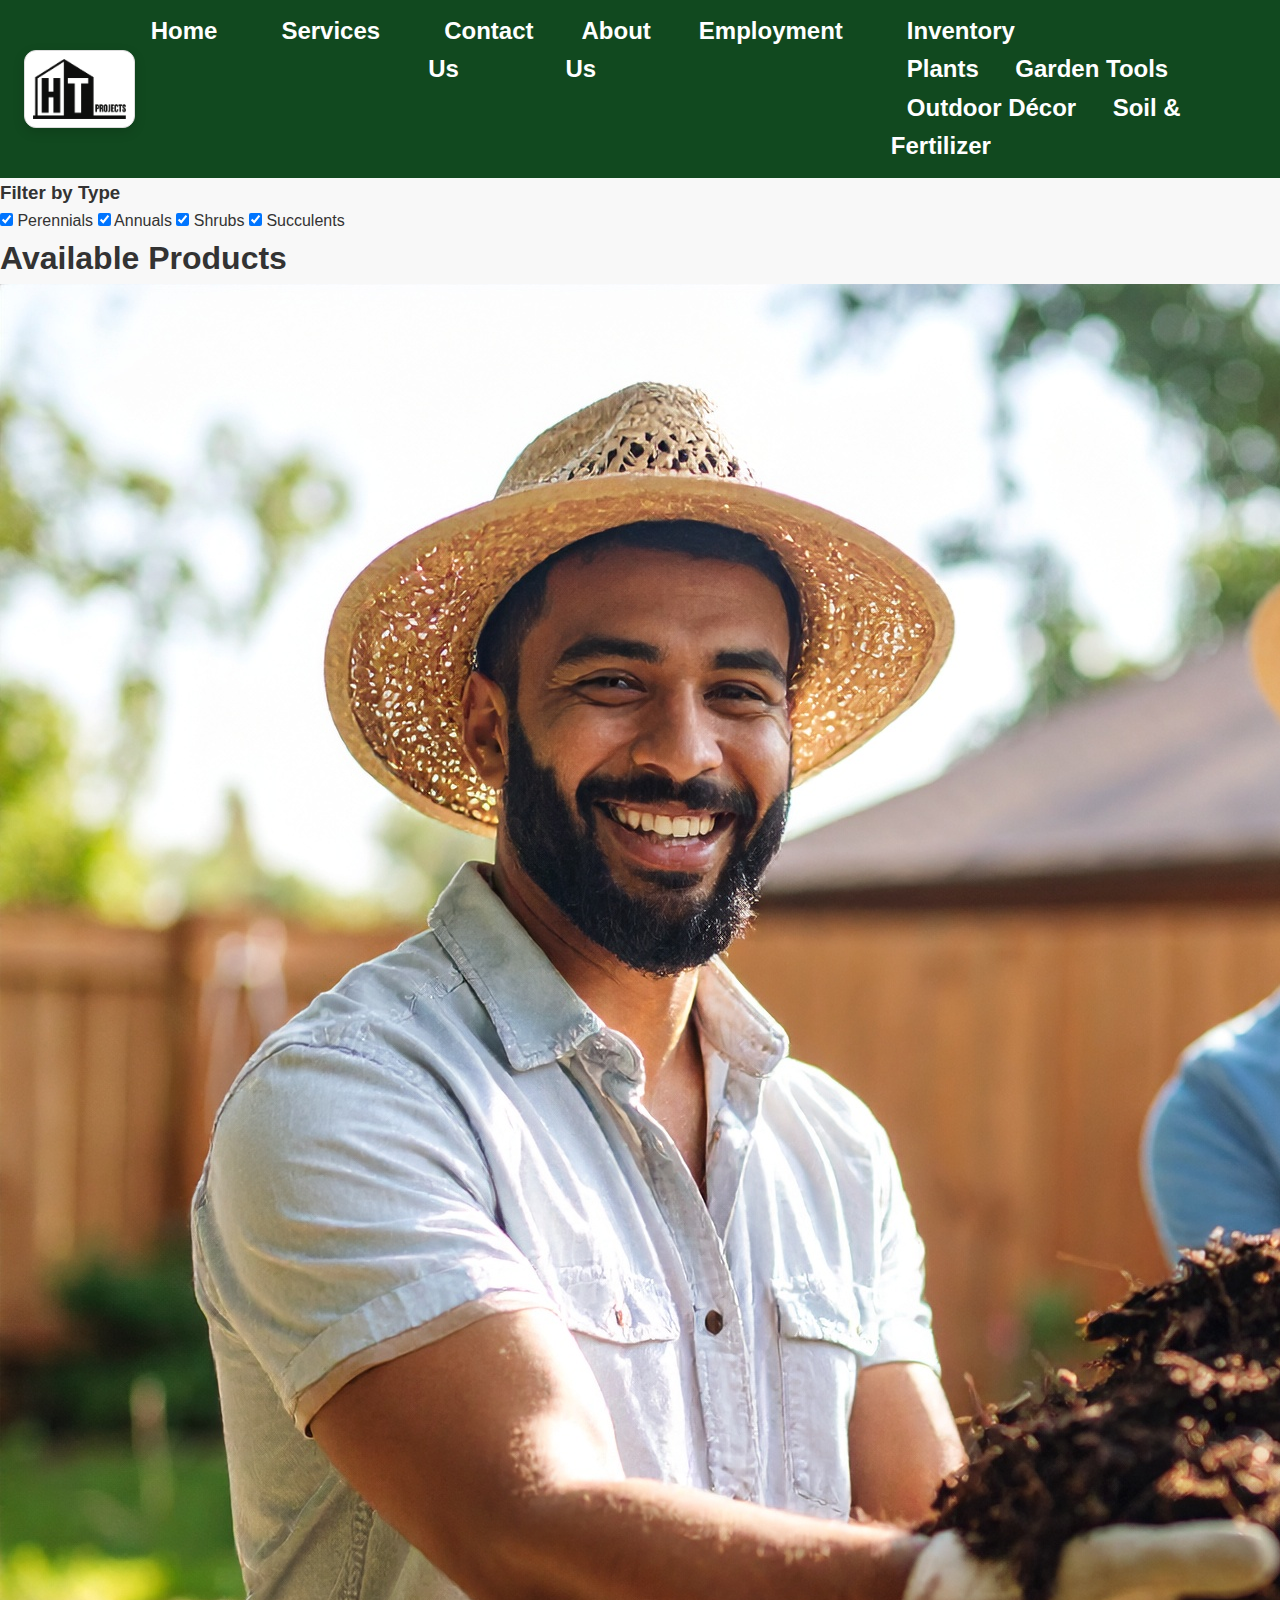
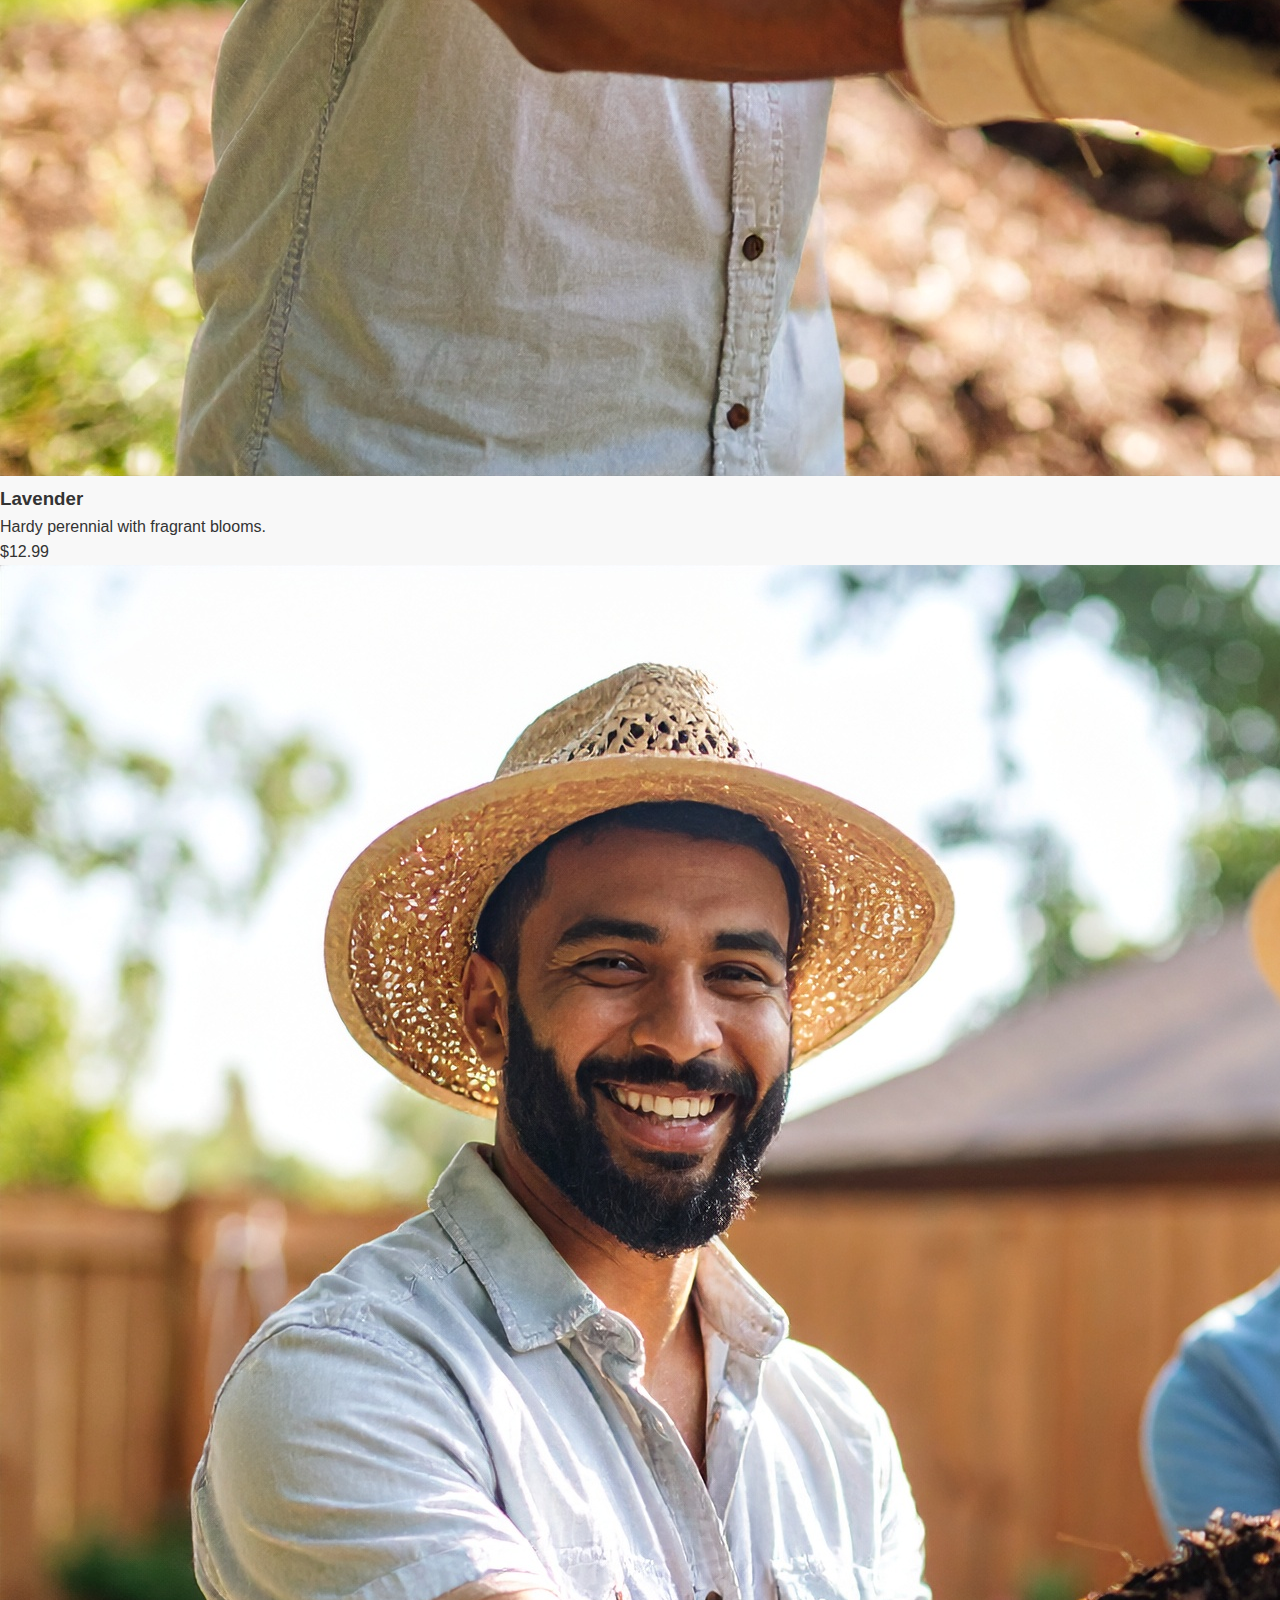
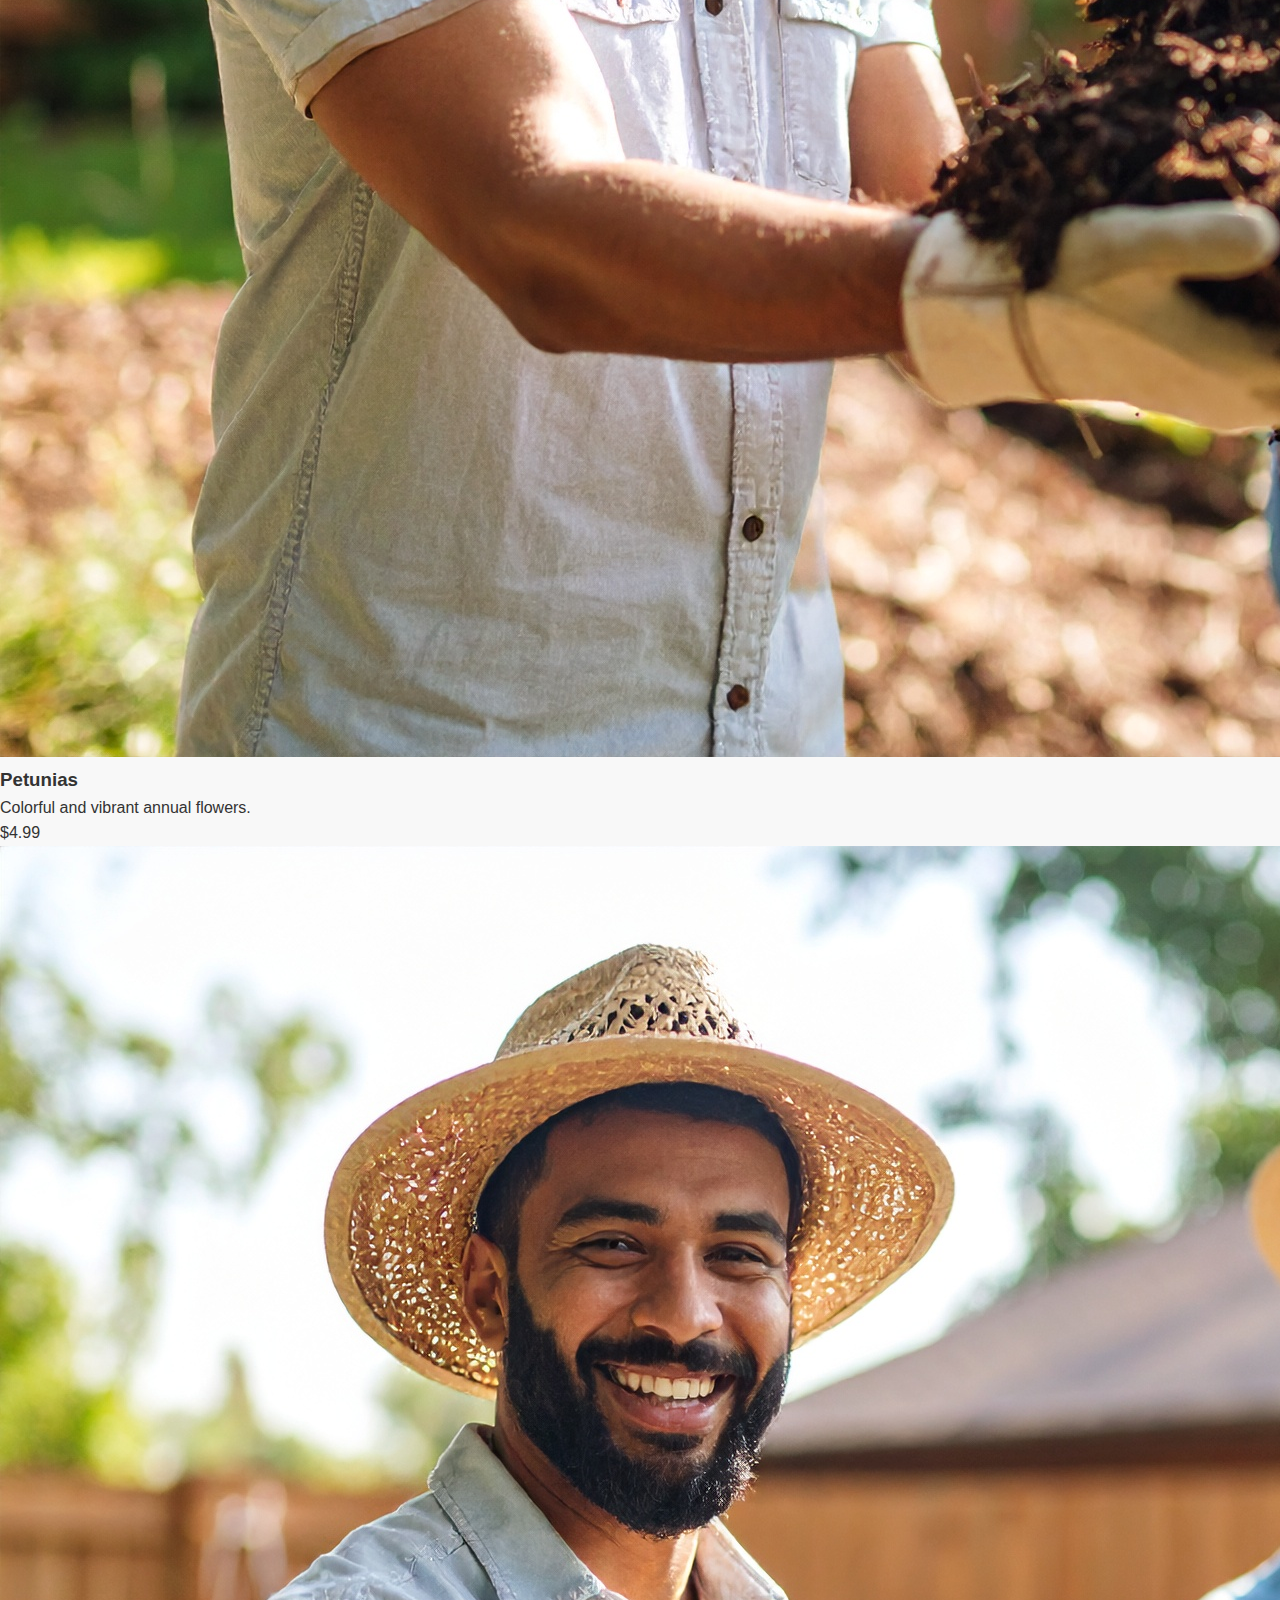
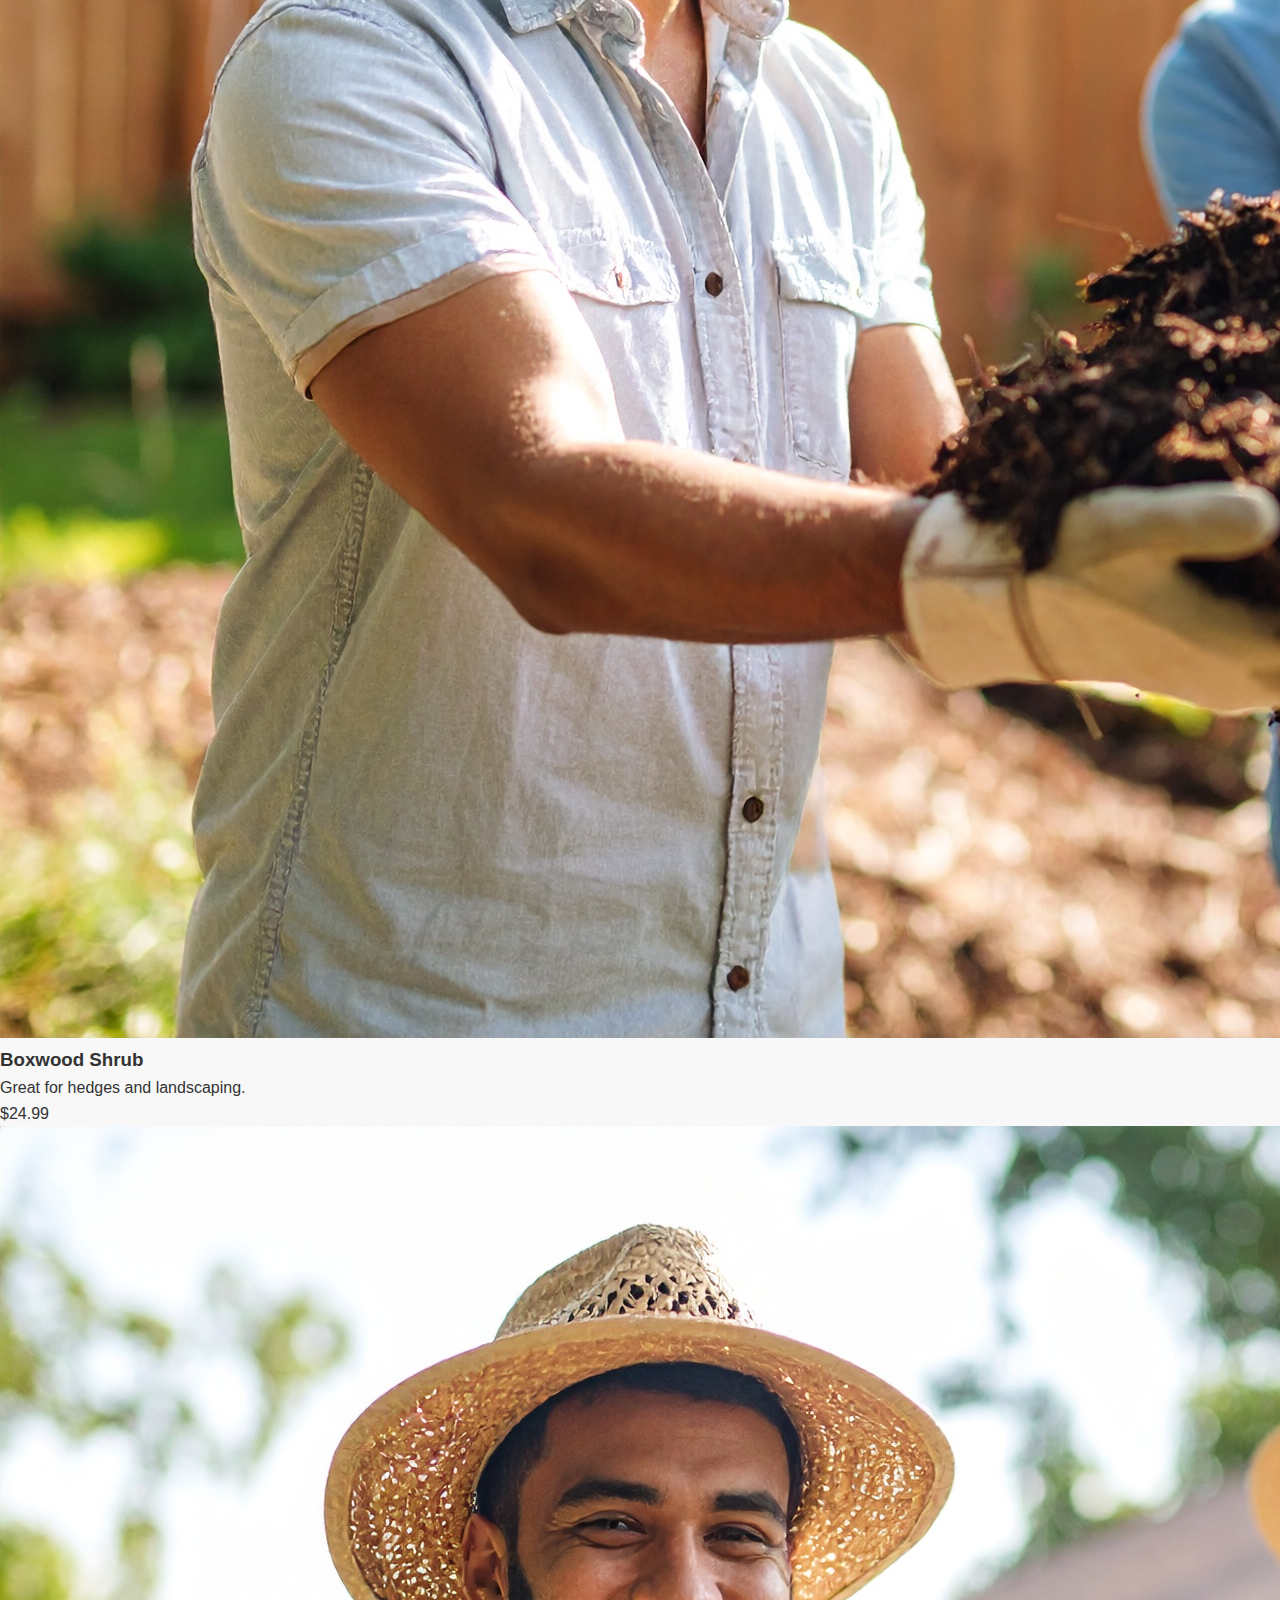
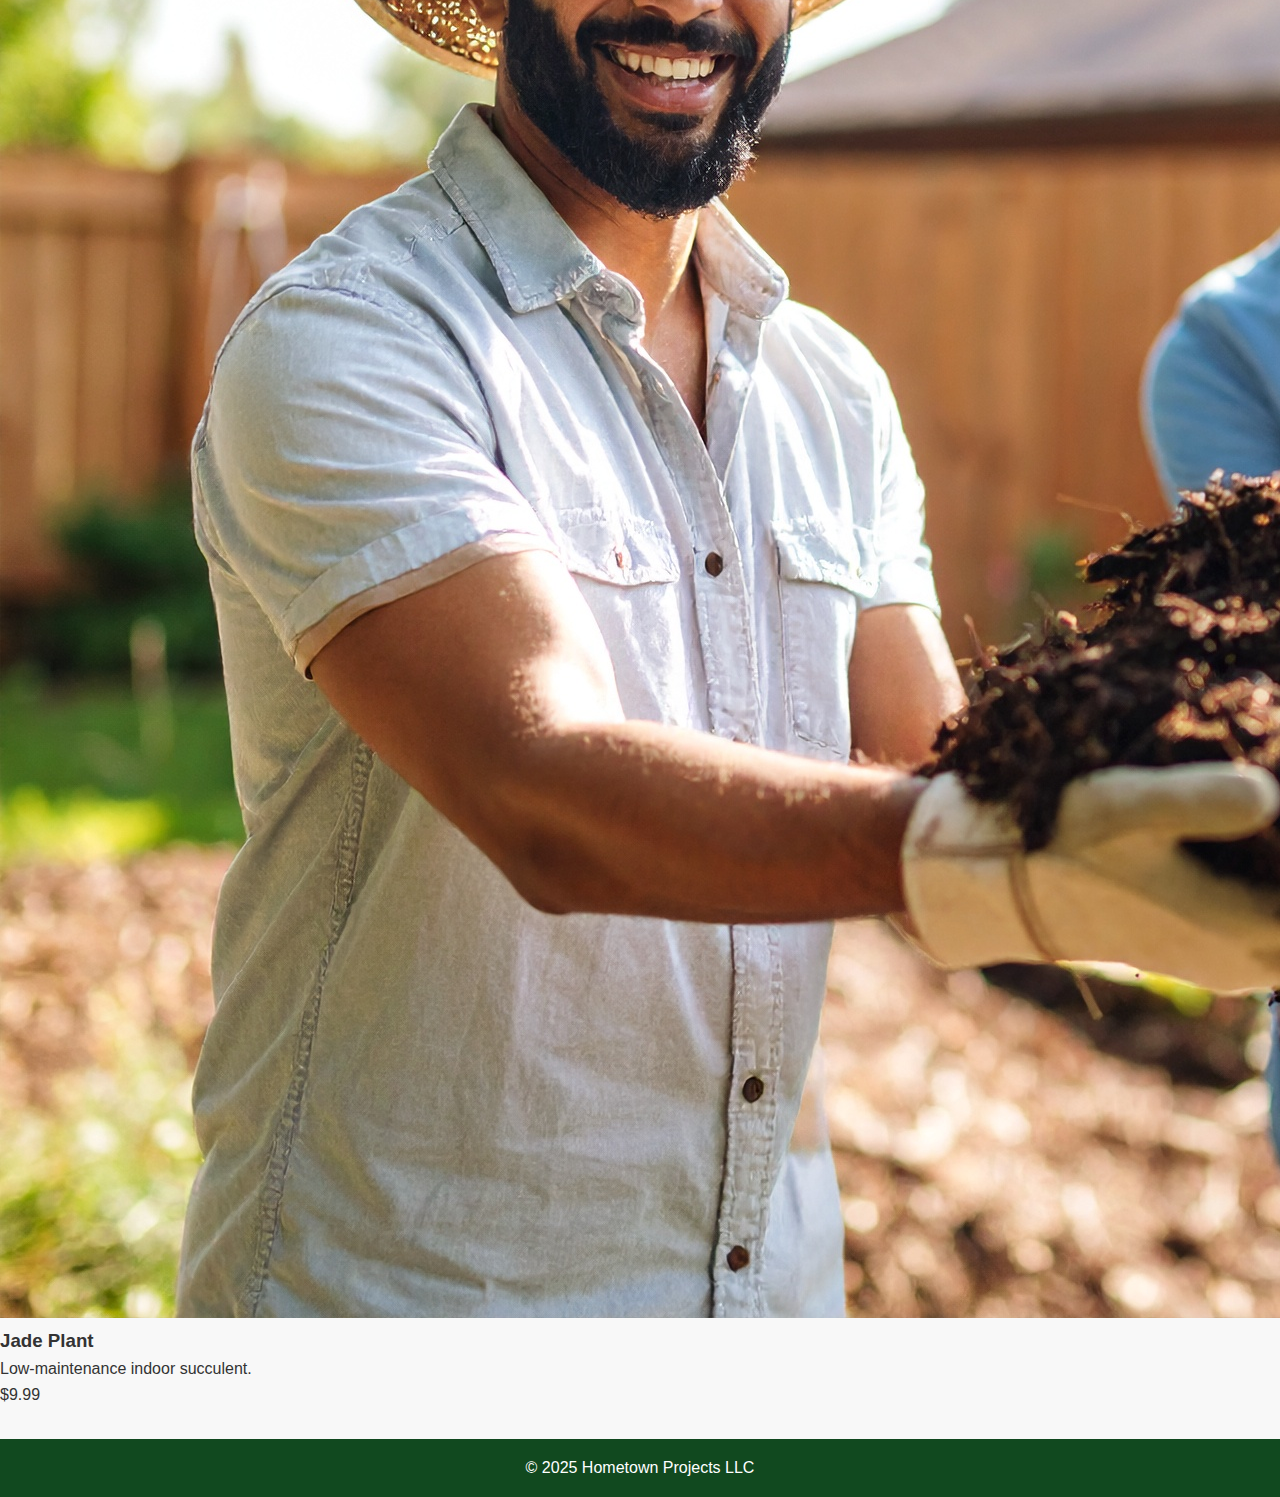
<file: inventory-plants.html>
<!DOCTYPE html>
<html lang="en">
<head>
  <meta charset="UTF-8" />
  <meta name="viewport" content="width=device-width, initial-scale=1.0" />
  <title>Hometown Projects LLC</title>
  <link rel="stylesheet" href="style.css" />
</head>
<body>

  <header>
    <a href="index.html" class="logo-container">
      <img src="logo.png" alt="Hometown Projects LLC logo" class="logo" />
    </a>
    <nav>
      <ul>
        <li><a href="index.html">Home</a></li>
        <li><a href="services.html">Services</a></li>
        <li><a href="contact.html">Contact Us</a></li>
        <li><a href="about.html">About Us</a></li>
        <li><a href="employment.html">Employment</a></li>
        <li class="dropdown">
          <a href="inventory.html">Inventory</a>
          <div class="dropdown-content">
            <a href="inventory-plants.html">Plants</a>
            <a href="inventory-tools.html">Garden Tools</a>
            <a href="inventory-decor.html">Outdoor Décor</a>
            <a href="inventory-soil.html">Soil & Fertilizer</a>
          </div>
        </li>
      </ul>
    </nav>
  </header>

  <main>
    <section class="inventory-layout">
      <!-- Sidebar Filters -->
      <aside class="filter-sidebar">
        <h3>Filter by Type</h3>
        <label><input type="checkbox" class="filter-option" value="perennial" checked> Perennials</label>
        <label><input type="checkbox" class="filter-option" value="annual" checked> Annuals</label>
        <label><input type="checkbox" class="filter-option" value="shrub" checked> Shrubs</label>
        <label><input type="checkbox" class="filter-option" value="succulent" checked> Succulents</label>
      </aside>

      <!-- Product Grid -->
      <div class="product-gallery">
        <h1>Available Products</h1>
        <div class="product-grid">

          <div class="product-card perennial">
            <img src="fillerimage-mulch1.jpg" alt="Product Image">
            <h3>Lavender</h3>
            <p>Hardy perennial with fragrant blooms.</p>
            <span class="price">$12.99</span>
          </div>

          <div class="product-card annual">
            <img src="fillerimage-mulch1.jpg" alt="Product Image">
            <h3>Petunias</h3>
            <p>Colorful and vibrant annual flowers.</p>
            <span class="price">$4.99</span>
          </div>

          <div class="product-card shrub">
            <img src="fillerimage-mulch1.jpg" alt="Product Image">
            <h3>Boxwood Shrub</h3>
            <p>Great for hedges and landscaping.</p>
            <span class="price">$24.99</span>
          </div>

          <div class="product-card succulent">
            <img src="fillerimage-mulch1.jpg" alt="Product Image">
            <h3>Jade Plant</h3>
            <p>Low-maintenance indoor succulent.</p>
            <span class="price">$9.99</span>
          </div>

        </div>
      </div>
    </section>
  </main>

  <footer>
    <p>&copy; 2025 Hometown Projects LLC</p>
  </footer>

  <script>
    const checkboxes = document.querySelectorAll('.filter-option');
    const productCards = document.querySelectorAll('.product-card');

    checkboxes.forEach(checkbox => {
      checkbox.addEventListener('change', () => {
        const activeFilters = Array.from(checkboxes)
          .filter(cb => cb.checked)
          .map(cb => cb.value);

        productCards.forEach(card => {
          const matches = activeFilters.some(filter => card.classList.contains(filter));
          card.style.display = matches ? 'block' : 'none';
        });
      });
    });
  </script>

</body>
</html>
</file>
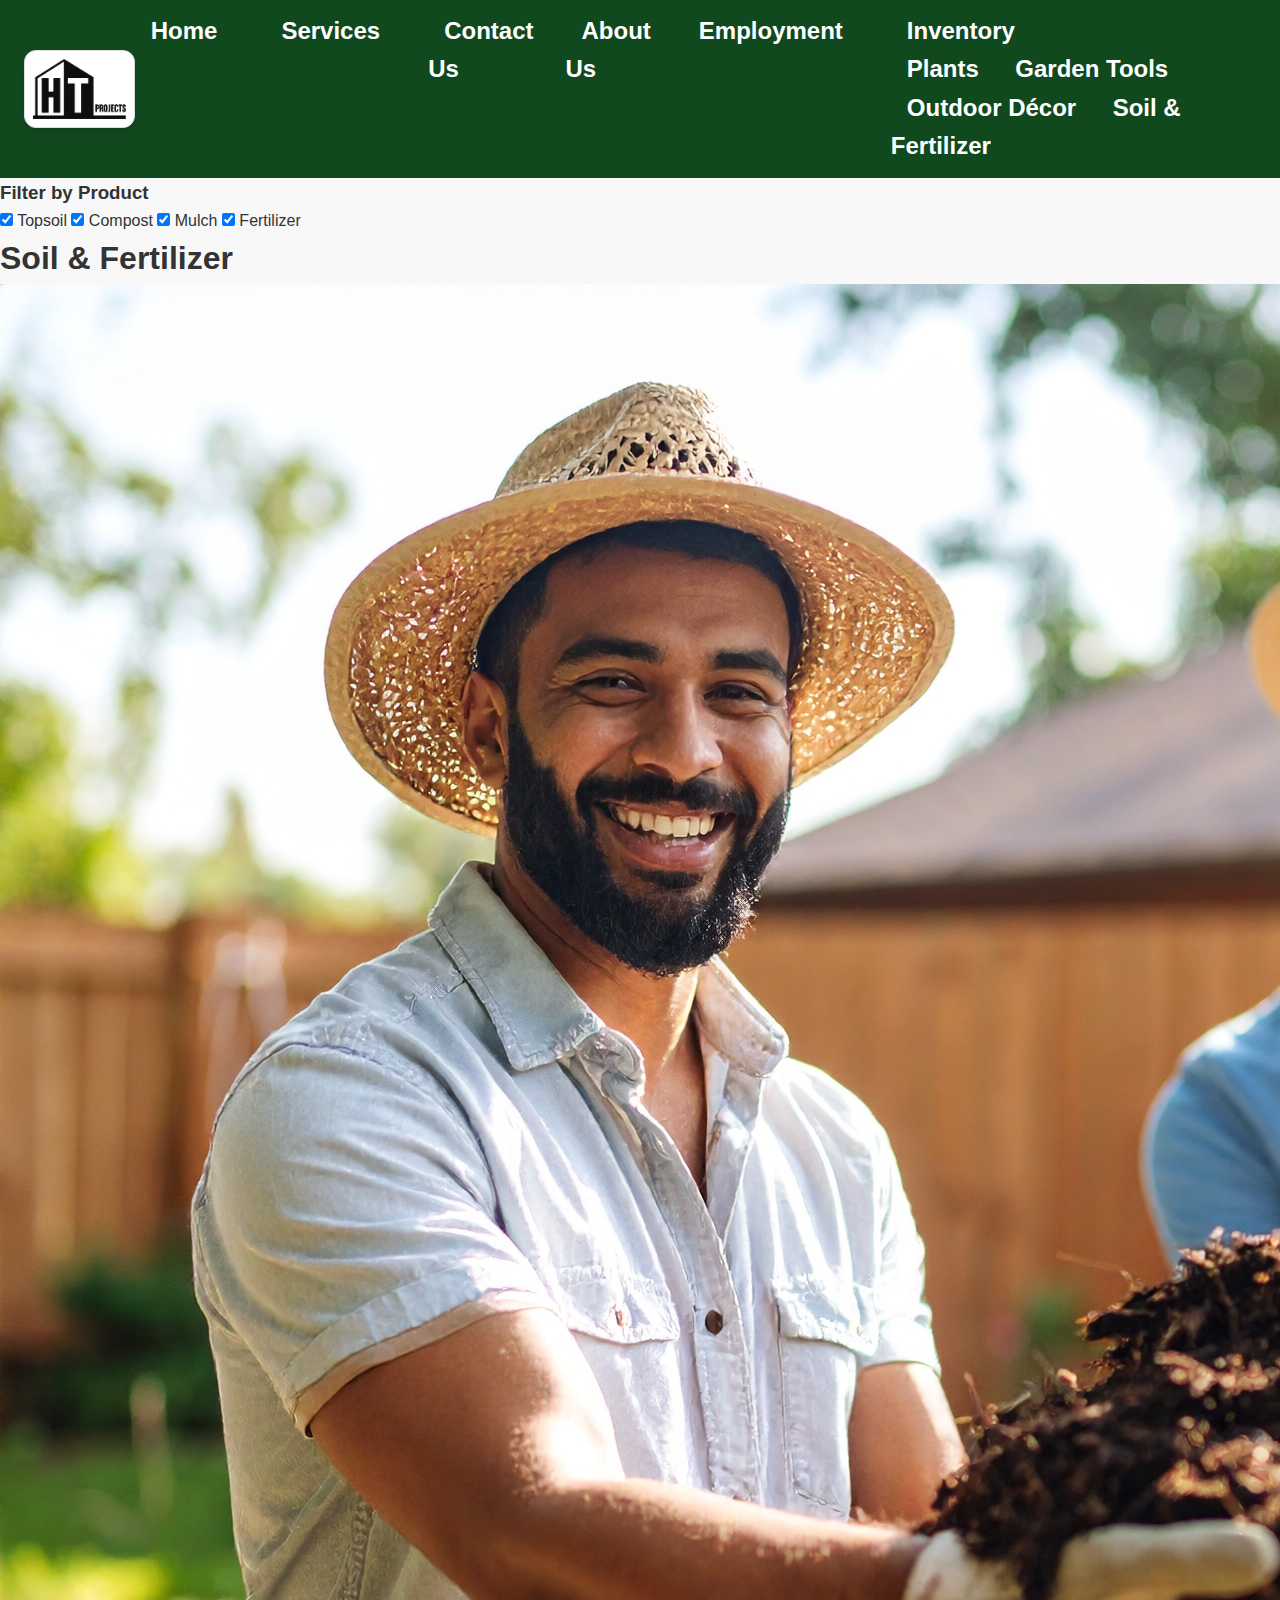
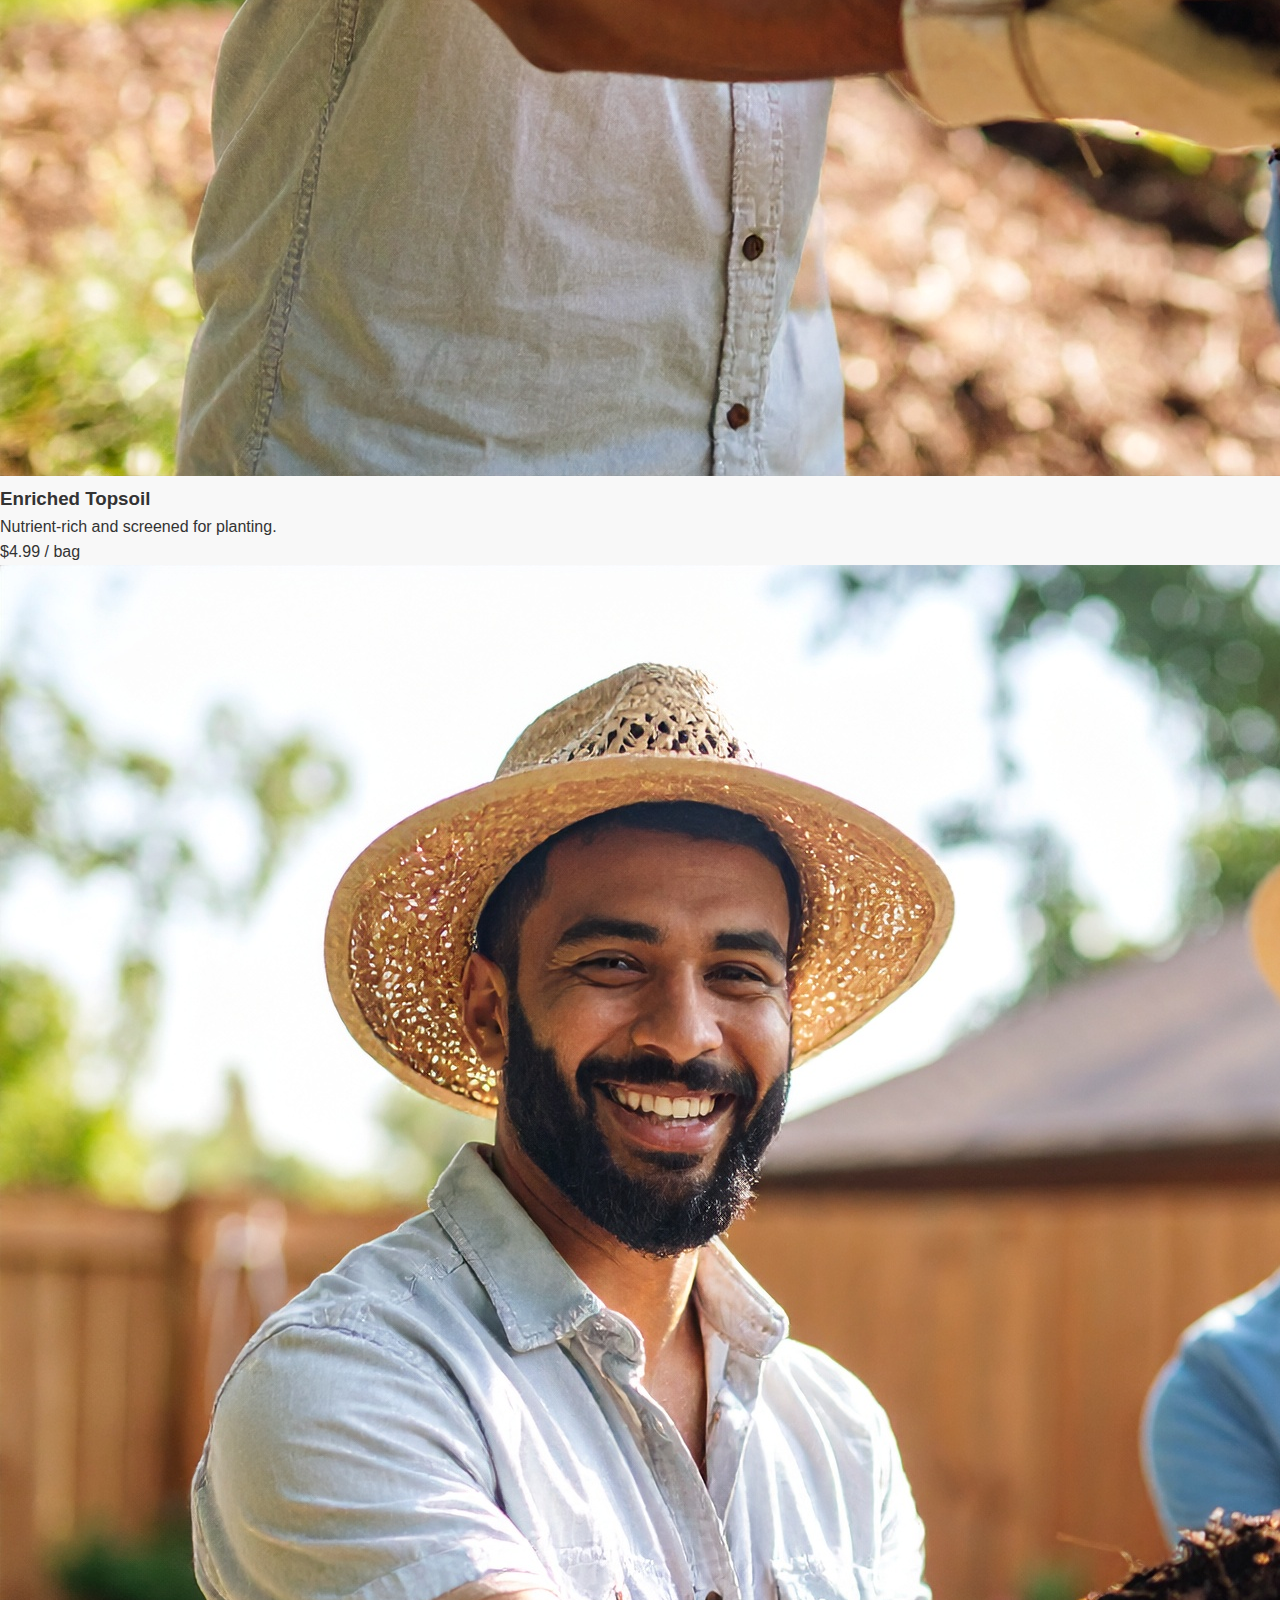
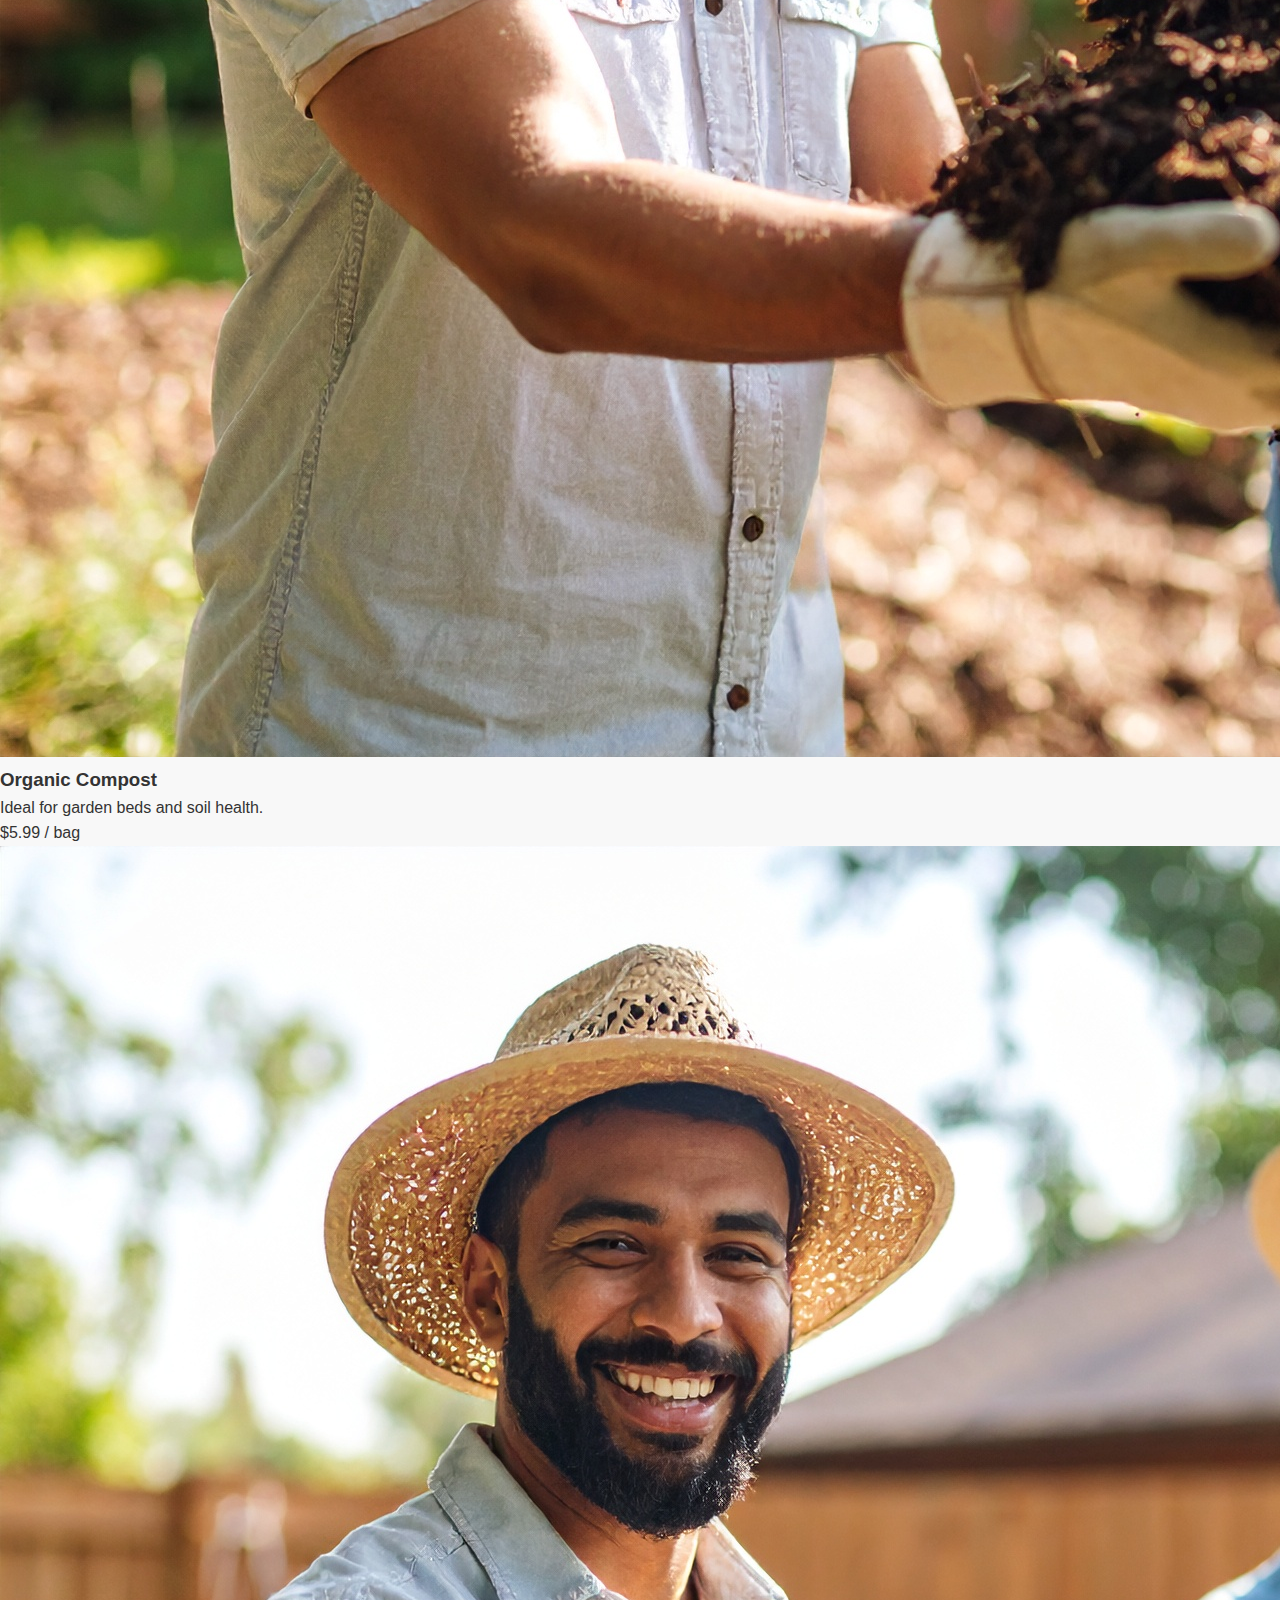
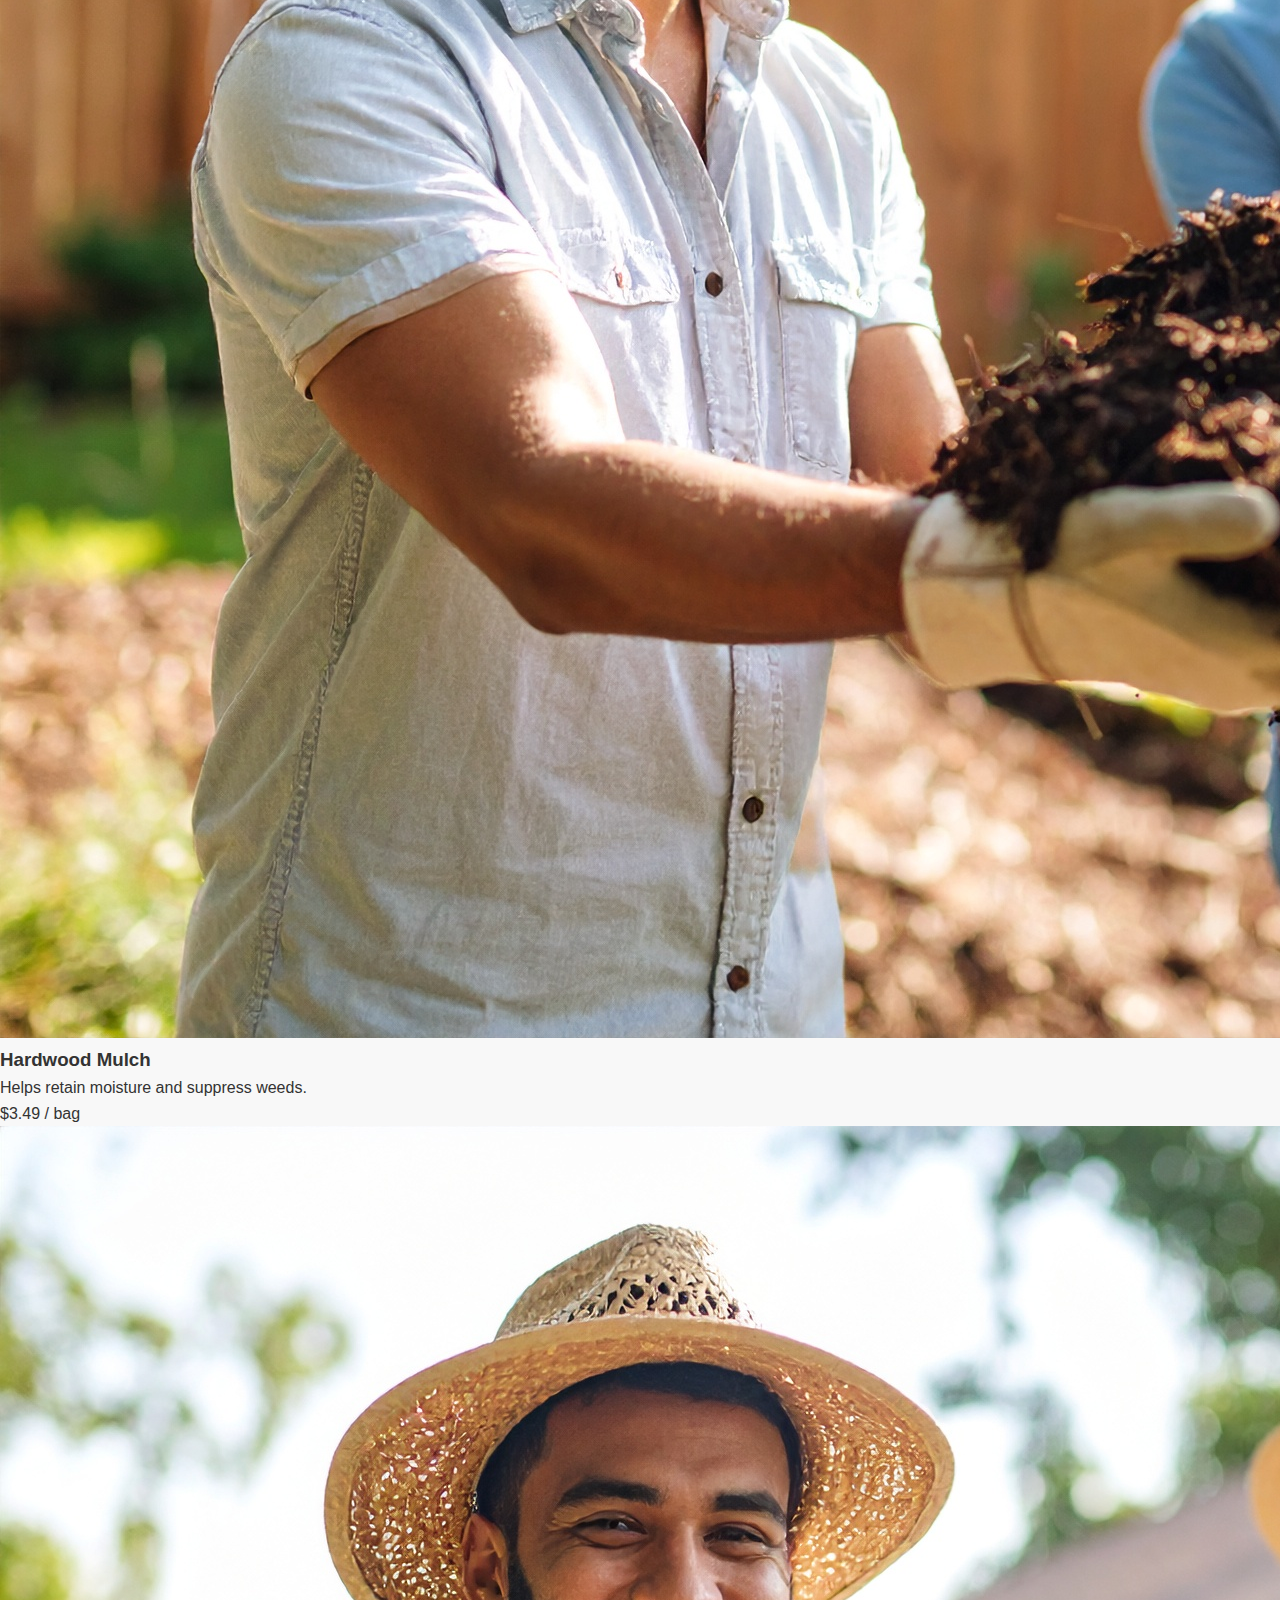
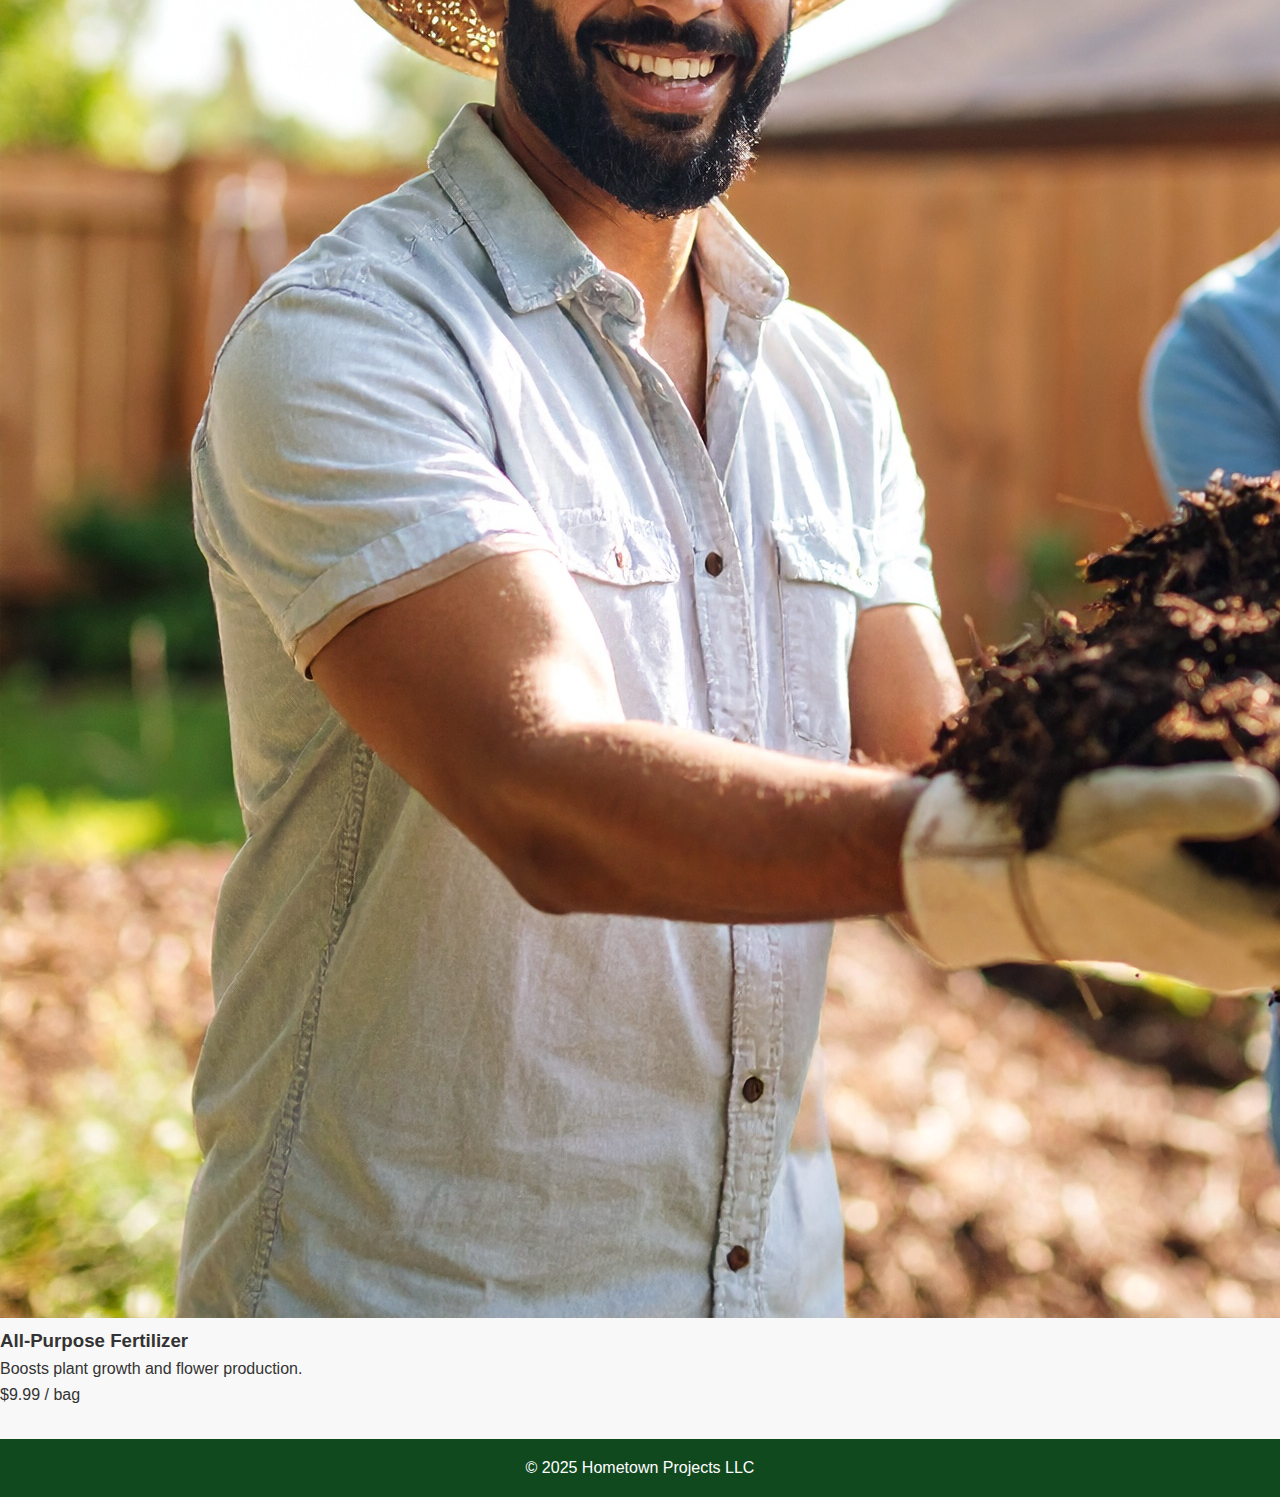
<file: inventory-soil.html>
<!DOCTYPE html>
<html lang="en">
<head>
  <meta charset="UTF-8" />
  <meta name="viewport" content="width=device-width, initial-scale=1.0" />
  <title>Soil & Fertilizer - Hometown Projects LLC</title>
  <link rel="stylesheet" href="style.css" />
</head>
<body>
  <header>
    <a href="index.html" class="logo-container">
      <img src="logo.png" alt="Hometown Projects LLC logo" class="logo" />
    </a>
    <nav>
      <ul>
        <li><a href="index.html">Home</a></li>
        <li><a href="services.html">Services</a></li>
        <li><a href="contact.html">Contact Us</a></li>
        <li><a href="about.html">About Us</a></li>
        <li><a href="employment.html">Employment</a></li>
        <li class="dropdown">
          <a href="inventory.html">Inventory</a>
          <div class="dropdown-content">
            <a href="inventory-plants.html">Plants</a>
            <a href="inventory-tools.html">Garden Tools</a>
            <a href="inventory-decor.html">Outdoor Décor</a>
            <a href="inventory-soil.html">Soil & Fertilizer</a>
          </div>
        </li>
      </ul>
    </nav>
  </header>

  <main>
    <section class="inventory-layout">
      <!-- Sidebar Filters -->
      <aside class="filter-sidebar">
        <h3>Filter by Product</h3>
        <label><input type="checkbox" class="filter-option" value="topsoil" checked> Topsoil</label>
        <label><input type="checkbox" class="filter-option" value="compost" checked> Compost</label>
        <label><input type="checkbox" class="filter-option" value="mulch" checked> Mulch</label>
        <label><input type="checkbox" class="filter-option" value="fertilizer" checked> Fertilizer</label>
      </aside>

      <!-- Product Grid -->
      <div class="product-gallery">
        <h1>Soil & Fertilizer</h1>
        <div class="product-grid">

          <div class="product-card topsoil">
            <img src="fillerimage-mulch1.jpg" alt="Topsoil">
            <h3>Enriched Topsoil</h3>
            <p>Nutrient-rich and screened for planting.</p>
            <span class="price">$4.99 / bag</span>
          </div>

          <div class="product-card compost">
            <img src="fillerimage-mulch1.jpg" alt="Compost">
            <h3>Organic Compost</h3>
            <p>Ideal for garden beds and soil health.</p>
            <span class="price">$5.99 / bag</span>
          </div>

          <div class="product-card mulch">
            <img src="fillerimage-mulch1.jpg" alt="Mulch">
            <h3>Hardwood Mulch</h3>
            <p>Helps retain moisture and suppress weeds.</p>
            <span class="price">$3.49 / bag</span>
          </div>

          <div class="product-card fertilizer">
            <img src="fillerimage-mulch1.jpg" alt="Fertilizer">
            <h3>All-Purpose Fertilizer</h3>
            <p>Boosts plant growth and flower production.</p>
            <span class="price">$9.99 / bag</span>
          </div>

        </div>
      </div>
    </section>
  </main>

  <footer>
    <p>&copy; 2025 Hometown Projects LLC</p>
  </footer>

  <script>
    const checkboxes = document.querySelectorAll('.filter-option');
    const productCards = document.querySelectorAll('.product-card');

    checkboxes.forEach(checkbox => {
      checkbox.addEventListener('change', () => {
        const activeFilters = Array.from(checkboxes)
          .filter(cb => cb.checked)
          .map(cb => cb.value);

        productCards.forEach(card => {
          const matches = activeFilters.some(filter => card.classList.contains(filter));
          card.style.display = matches ? 'block' : 'none';
        });
      });
    });
  </script>
</body>
</html>
</file>
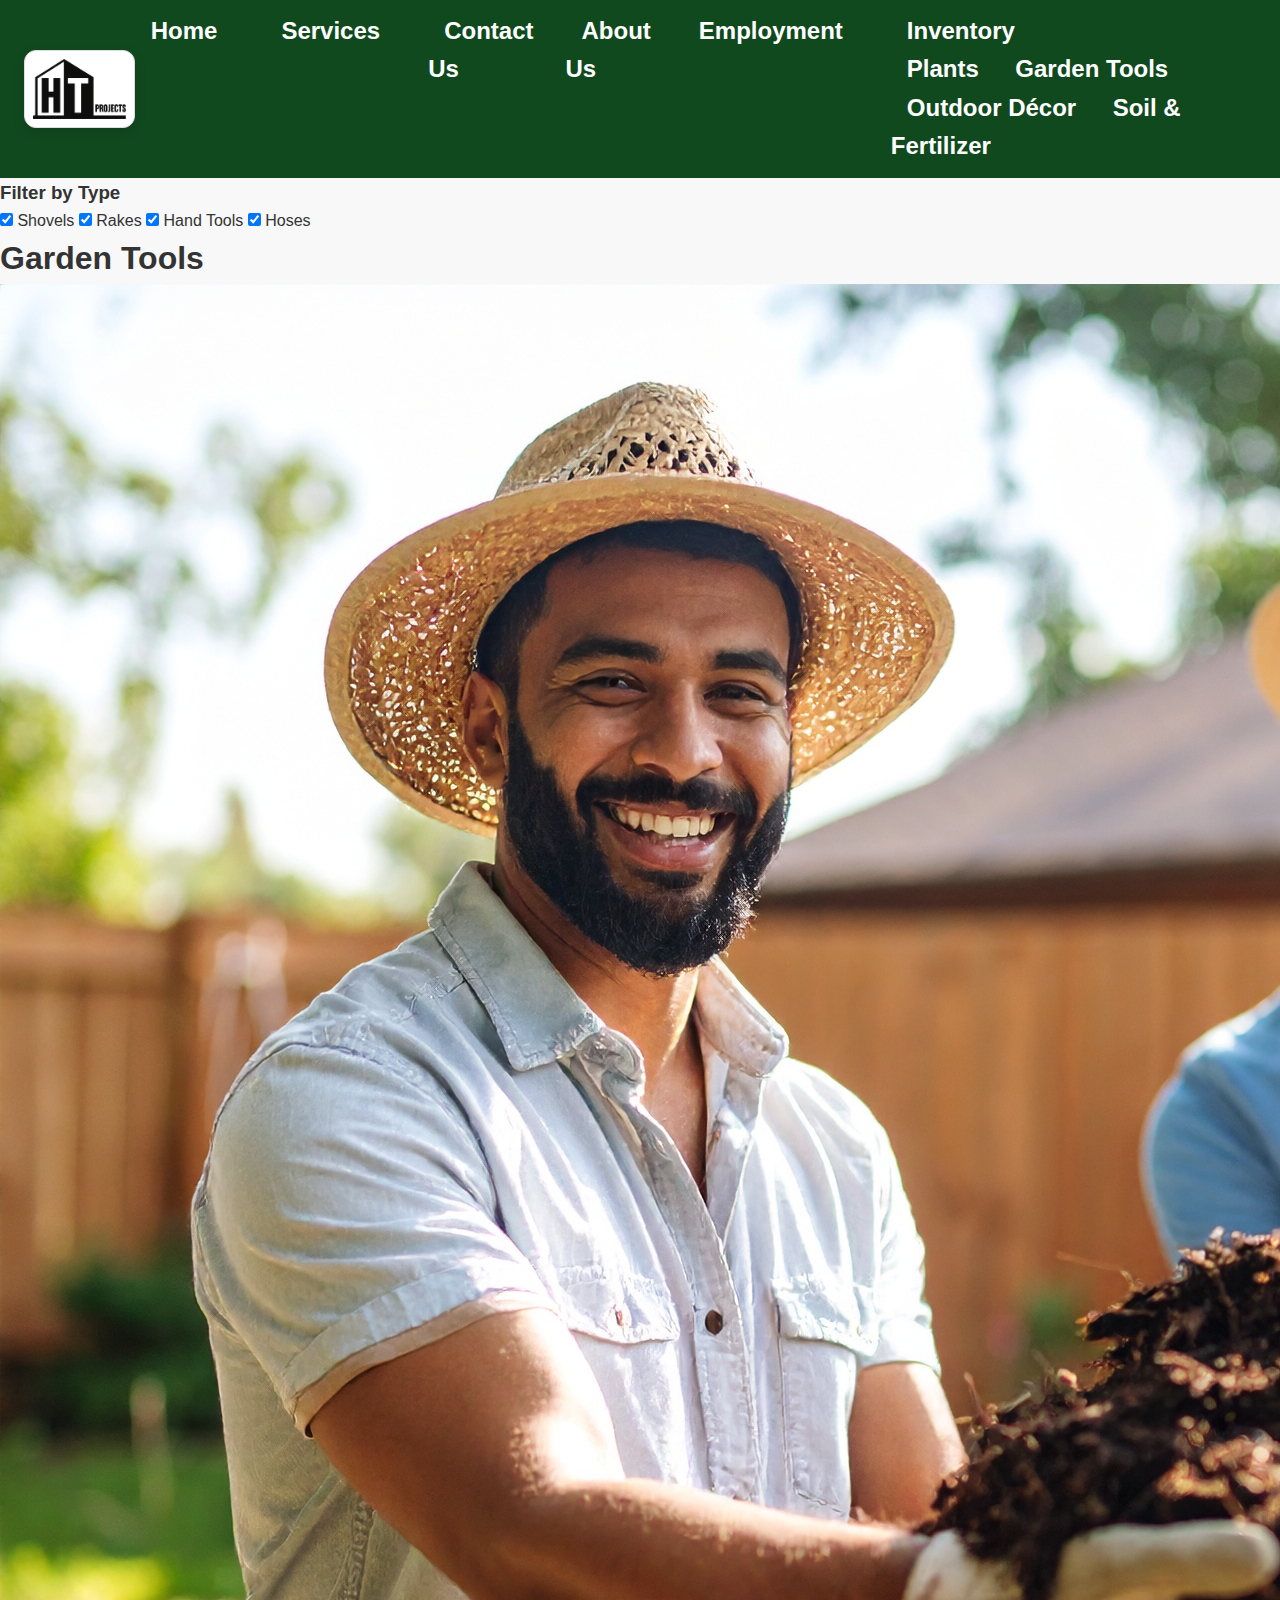
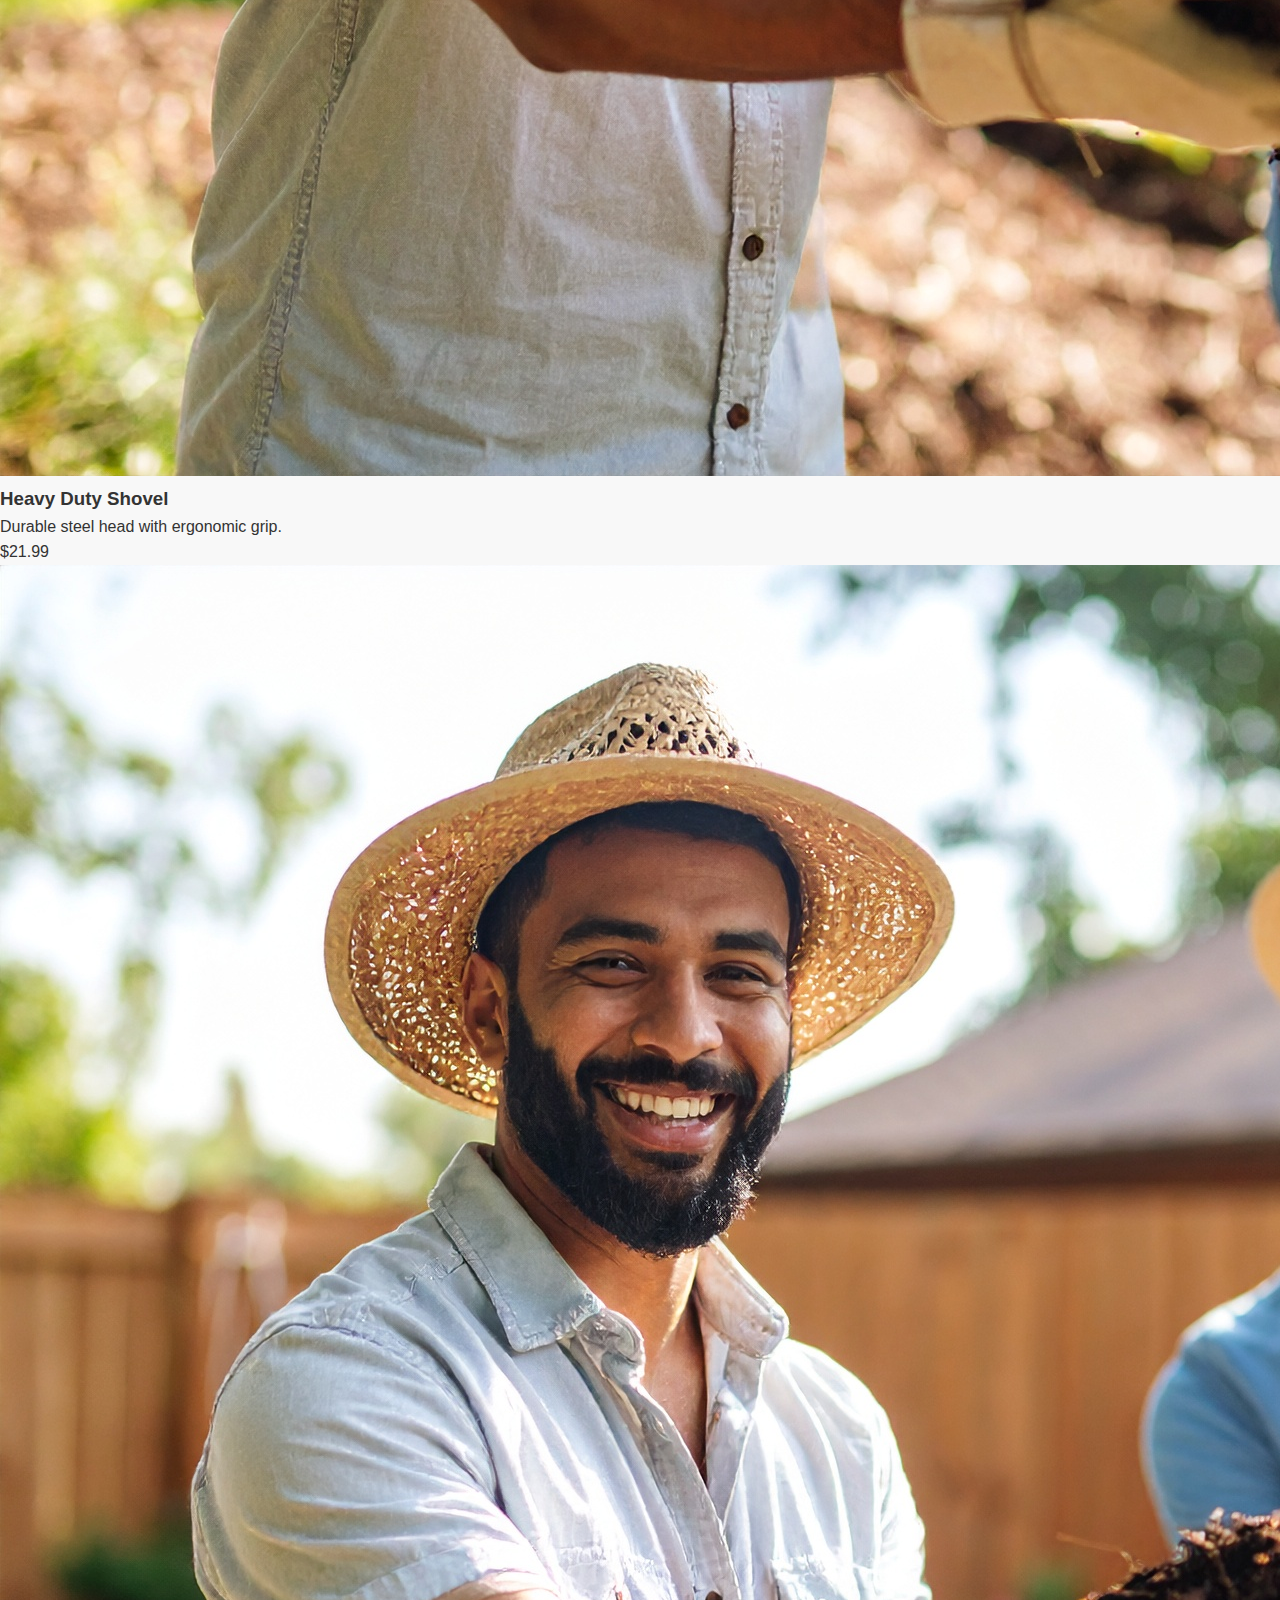
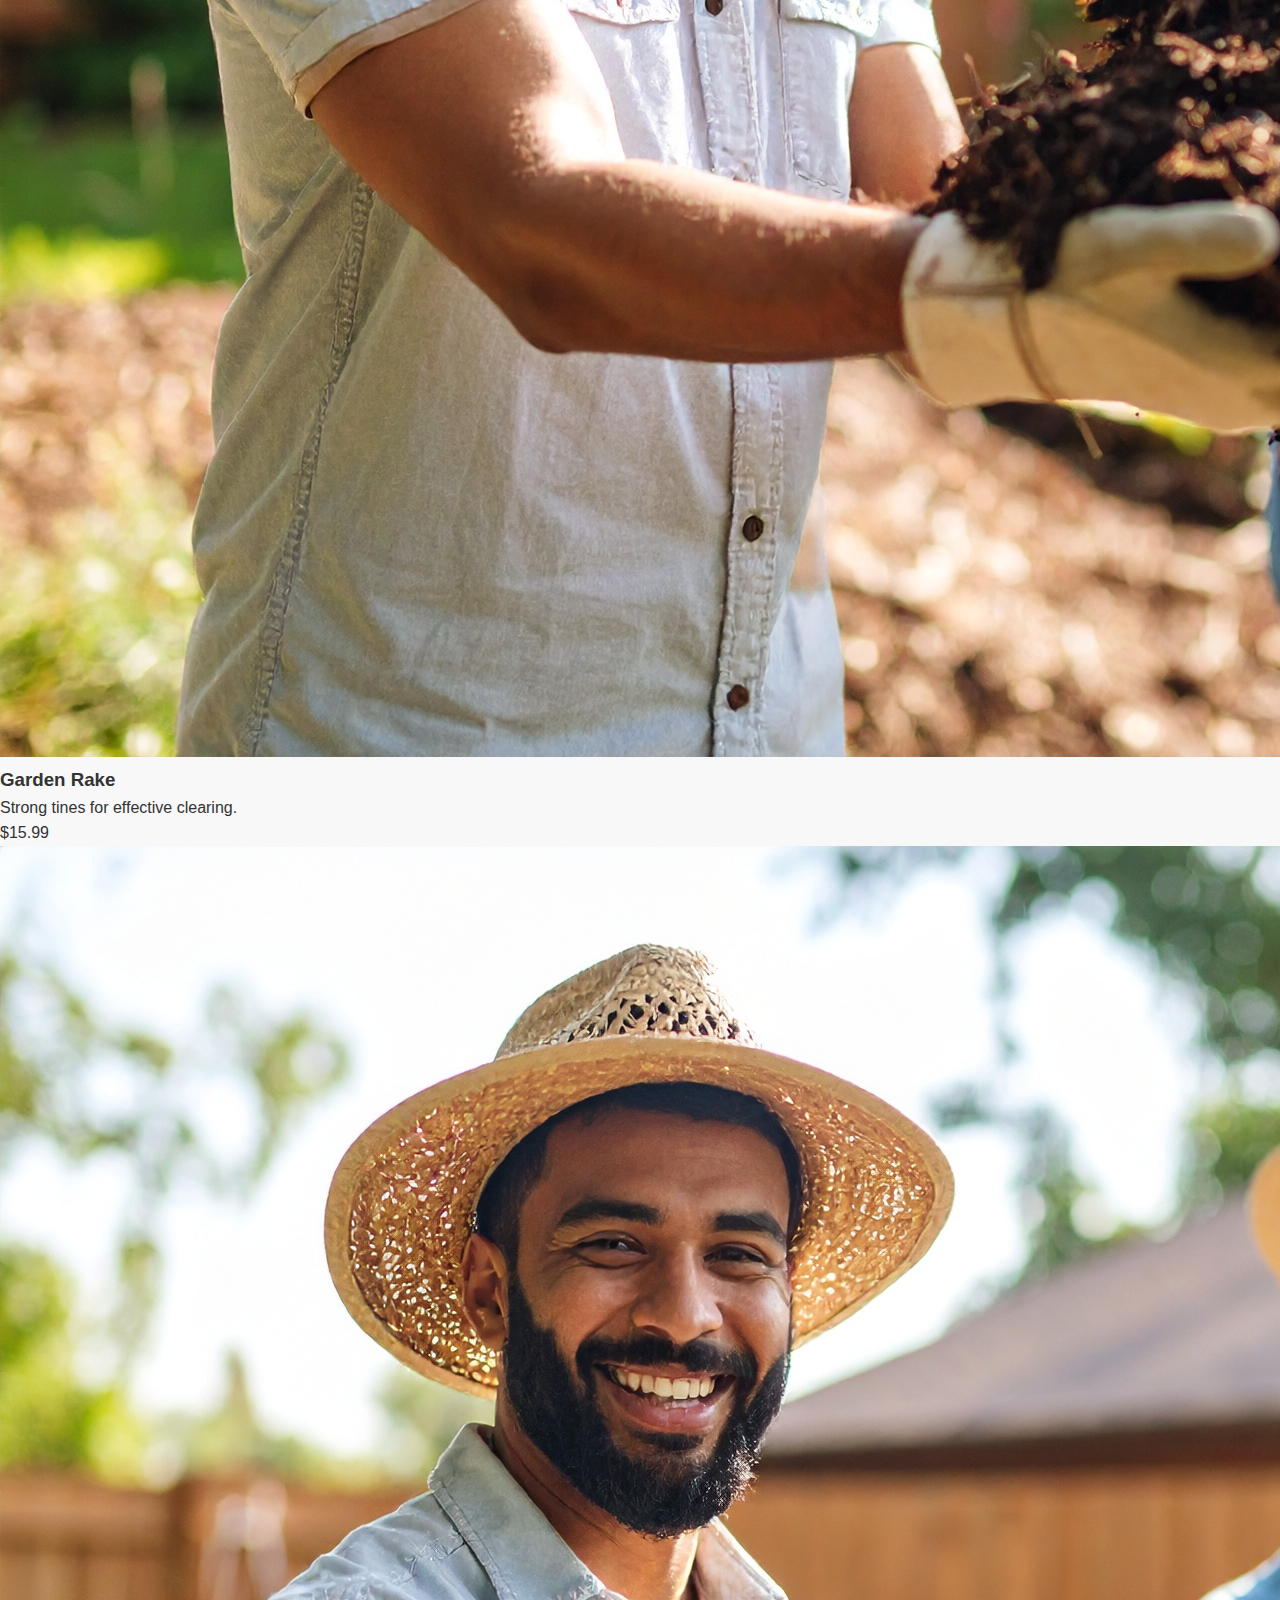
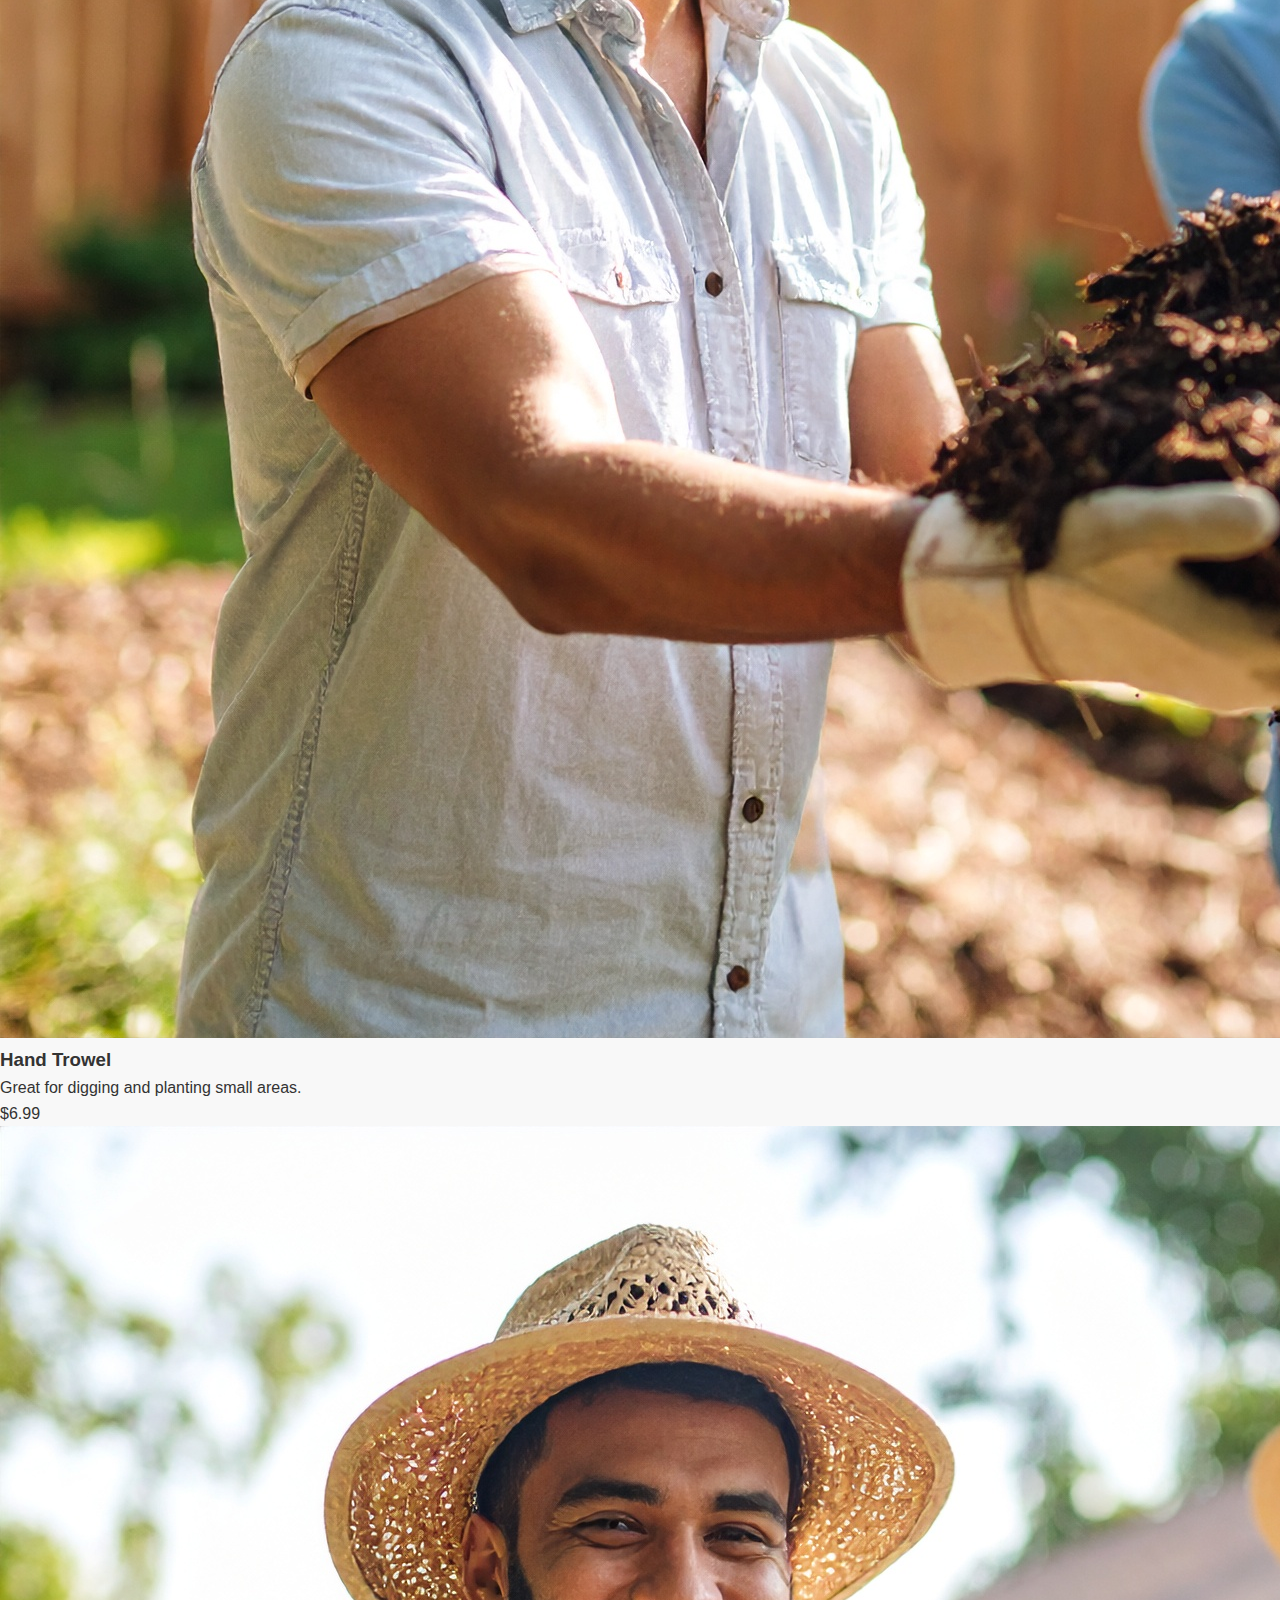
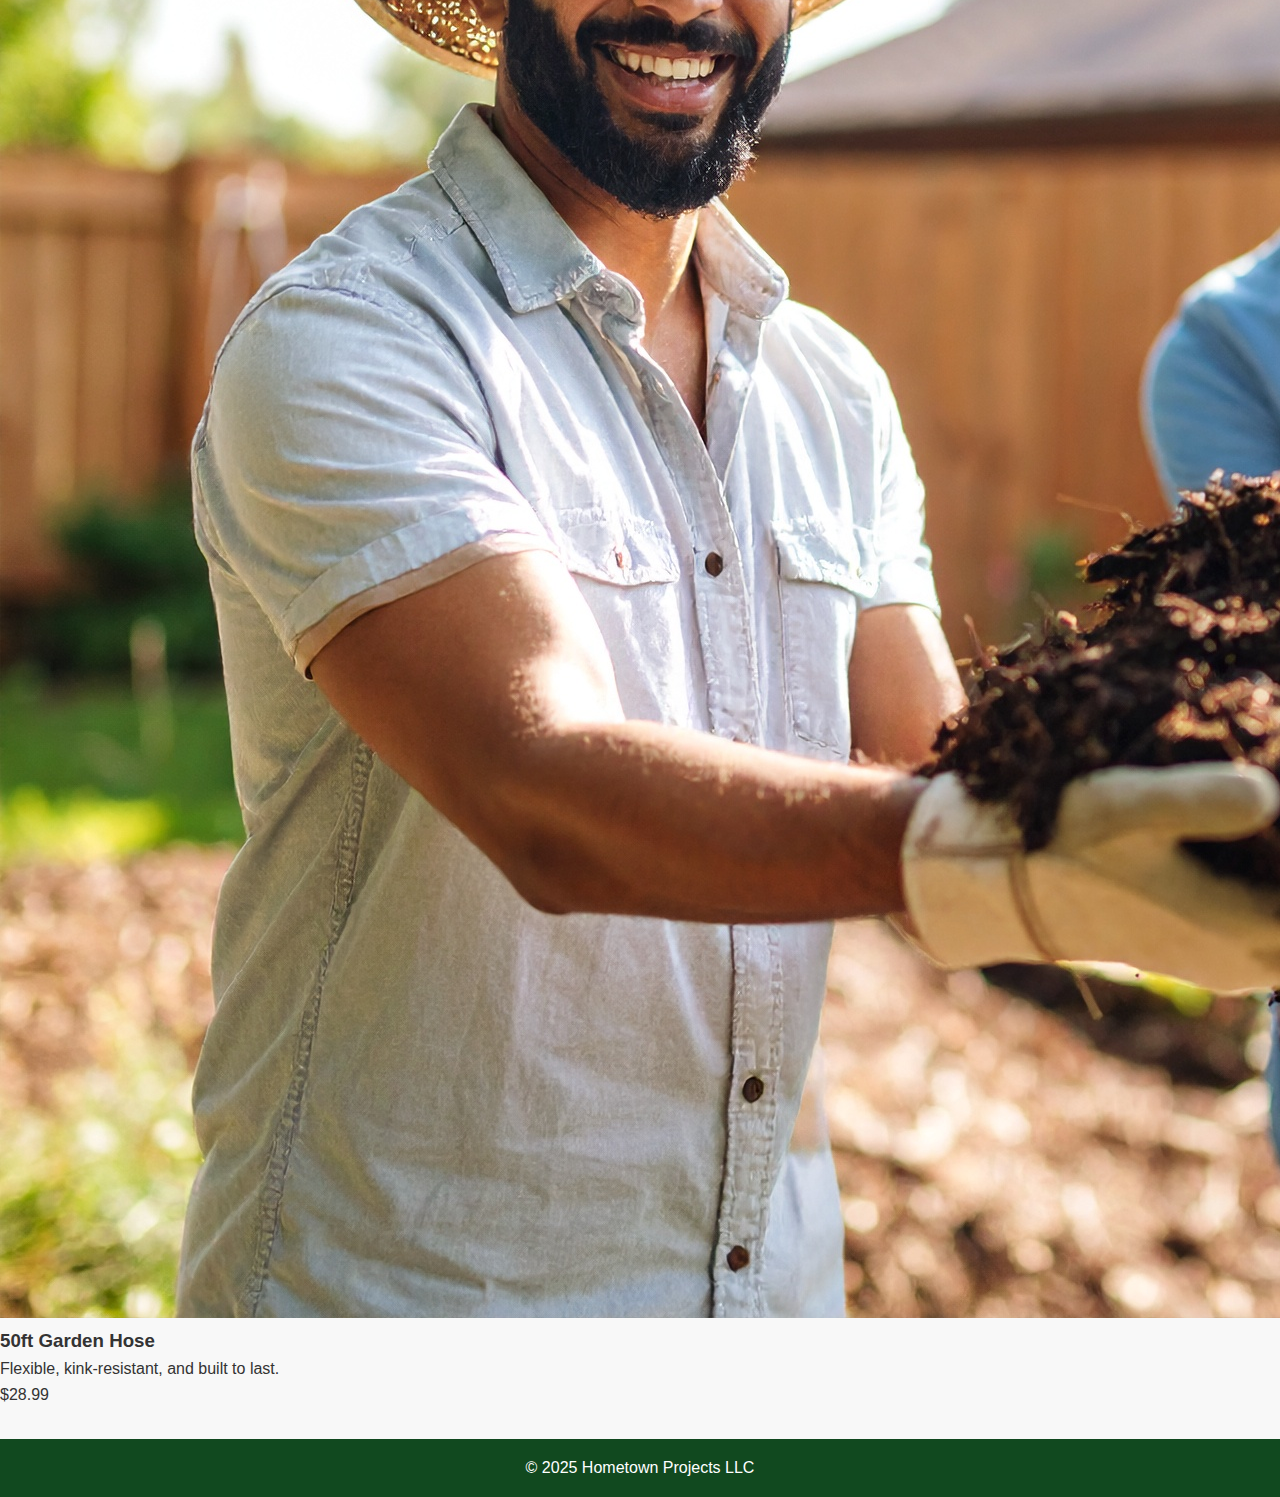
<file: inventory-tools.html>
<!DOCTYPE html>
<html lang="en">
<head>
  <meta charset="UTF-8" />
  <meta name="viewport" content="width=device-width, initial-scale=1.0" />
  <title>Garden Tools - Hometown Projects LLC</title>
  <link rel="stylesheet" href="style.css" />
</head>
<body>
  <header>
    <a href="index.html" class="logo-container">
      <img src="logo.png" alt="Hometown Projects LLC logo" class="logo" />
    </a>
    <nav>
      <ul>
        <li><a href="index.html">Home</a></li>
        <li><a href="services.html">Services</a></li>
        <li><a href="contact.html">Contact Us</a></li>
        <li><a href="about.html">About Us</a></li>
        <li><a href="employment.html">Employment</a></li>
        <li class="dropdown">
          <a href="inventory.html">Inventory</a>
          <div class="dropdown-content">
            <a href="inventory-plants.html">Plants</a>
            <a href="inventory-tools.html">Garden Tools</a>
            <a href="inventory-decor.html">Outdoor Décor</a>
            <a href="inventory-soil.html">Soil & Fertilizer</a>
          </div>
        </li>
      </ul>
    </nav>
  </header>

  <main>
    <section class="inventory-layout">
      <!-- Sidebar Filters -->
      <aside class="filter-sidebar">
        <h3>Filter by Type</h3>
        <label><input type="checkbox" class="filter-option" value="shovel" checked> Shovels</label>
        <label><input type="checkbox" class="filter-option" value="rake" checked> Rakes</label>
        <label><input type="checkbox" class="filter-option" value="handtool" checked> Hand Tools</label>
        <label><input type="checkbox" class="filter-option" value="hose" checked> Hoses</label>
      </aside>

      <!-- Product Grid -->
      <div class="product-gallery">
        <h1>Garden Tools</h1>
        <div class="product-grid">

          <div class="product-card shovel">
            <img src="fillerimage-mulch1.jpg" alt="Shovel">
            <h3>Heavy Duty Shovel</h3>
            <p>Durable steel head with ergonomic grip.</p>
            <span class="price">$21.99</span>
          </div>

          <div class="product-card rake">
            <img src="fillerimage-mulch1.jpg" alt="Rake">
            <h3>Garden Rake</h3>
            <p>Strong tines for effective clearing.</p>
            <span class="price">$15.99</span>
          </div>

          <div class="product-card handtool">
            <img src="fillerimage-mulch1.jpg" alt="Hand Trowel">
            <h3>Hand Trowel</h3>
            <p>Great for digging and planting small areas.</p>
            <span class="price">$6.99</span>
          </div>

          <div class="product-card hose">
            <img src="fillerimage-mulch1.jpg" alt="Garden Hose">
            <h3>50ft Garden Hose</h3>
            <p>Flexible, kink-resistant, and built to last.</p>
            <span class="price">$28.99</span>
          </div>

        </div>
      </div>
    </section>
  </main>

  <footer>
    <p>&copy; 2025 Hometown Projects LLC</p>
  </footer>

  <script>
    const checkboxes = document.querySelectorAll('.filter-option');
    const productCards = document.querySelectorAll('.product-card');

    checkboxes.forEach(checkbox => {
      checkbox.addEventListener('change', () => {
        const activeFilters = Array.from(checkboxes)
          .filter(cb => cb.checked)
          .map(cb => cb.value);

        productCards.forEach(card => {
          const matches = activeFilters.some(filter => card.classList.contains(filter));
          card.style.display = matches ? 'block' : 'none';
        });
      });
    });
  </script>
</body>
</html>
</file>
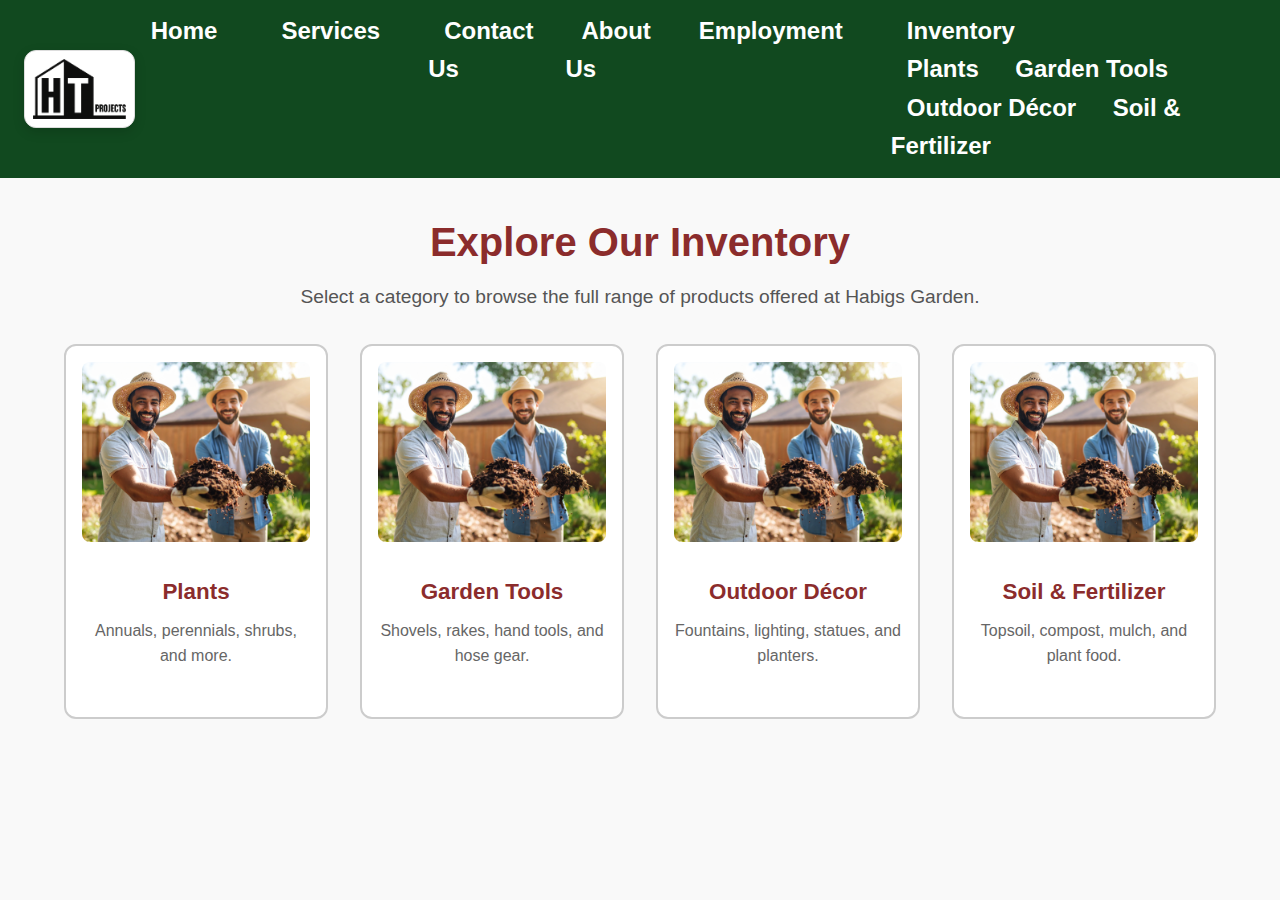
<file: inventory.html>
<!DOCTYPE html>
<html lang="en">
<head>
  <meta charset="UTF-8" />
  <meta name="viewport" content="width=device-width, initial-scale=1.0"/>
  <title>Inventory - Hometown Projects LLC</title>
  <link rel="stylesheet" href="style.css" />
  <meta charset="UTF-8" />
  <meta name="viewport" content="width=device-width, initial-scale=1.0" />
  <title>About Us - Hometown Projects LLC</title>
  <link rel="stylesheet" href="style.css" />
</head>
<body>
  <header>
<a href="index.html" class="logo-container">
  <img src="logo.png" alt="Hometown Projects LLC logo" class="logo" />
</a>
    <nav>
      <ul>
        <li><a href="index.html">Home</a></li>
        <li><a href="services.html">Services</a></li>
        <li><a href="contact.html">Contact Us</a></li>
        <li><a href="about.html" class="active">About Us</a></li>
        <li><a href="employment.html">Employment</a></li>
                                <!-- Inventory Hover Menu -->
    <li class="dropdown">
      <a href="inventory.html">Inventory</a>
      <div class="dropdown-content">
        <a href="inventory-plants.html">Plants</a>
        <a href="inventory-tools.html">Garden Tools</a>
        <a href="inventory-decor.html">Outdoor Décor</a>
        <a href="inventory-soil.html">Soil & Fertilizer</a>
      </div>
    </li>
      </ul>
    </nav>
  </header>
  <style>
    body {
      font-family: sans-serif;
      margin: 0;
      background-color: #f9f9f9;
    }

    .inventory-overview {
      padding: 2rem;
      text-align: center;
    }

    .inventory-overview h1 {
      color: #8B2C2C;
      font-size: 2.5rem;
      margin-bottom: 0.5rem;
    }

    .inventory-overview p {
      font-size: 1.2rem;
      color: #555;
      margin-bottom: 2rem;
    }

    .category-grid {
      display: grid;
      grid-template-columns: repeat(auto-fit, minmax(250px, 1fr));
      gap: 2rem;
      padding: 0 2rem 4rem;
    }

    .category-card {
      background-color: white;
      border: 2px solid #ccc;
      border-radius: 0.75rem;
      text-decoration: none;
      color: #333;
      padding: 1rem;
      transition: transform 0.3s ease, box-shadow 0.3s ease;
    }

    .category-card:hover {
      transform: scale(1.03);
      box-shadow: 0 4px 20px rgba(0, 0, 0, 0.1);
    }

    .category-card img {
      width: 100%;
      height: 180px;
      object-fit: cover;
      border-radius: 0.5rem;
      margin-bottom: 1rem;
    }

    .category-card h3 {
      font-size: 1.4rem;
      color: #8B2C2C;
      margin: 0.5rem 0;
    }

    .category-card p {
      font-size: 1rem;
      color: #666;
    }
  </style>
</head>
<body>

  <main>
    <section class="inventory-overview">
      <h1>Explore Our Inventory</h1>
      <p>Select a category to browse the full range of products offered at Habigs Garden.</p>

      <div class="category-grid">
        <a href="inventory-plants.html" class="category-card">
          <img src="fillerimage-mulch1.jpg" alt="Plants" />
          <h3>Plants</h3>
          <p>Annuals, perennials, shrubs, and more.</p>
        </a>

        <a href="inventory-tools.html" class="category-card">
          <img src="fillerimage-mulch1.jpg" alt="Garden Tools" />
          <h3>Garden Tools</h3>
          <p>Shovels, rakes, hand tools, and hose gear.</p>
        </a>

        <a href="inventory-decor.html" class="category-card">
          <img src="fillerimage-mulch1.jpg" alt="Outdoor Decor" />
          <h3>Outdoor Décor</h3>
          <p>Fountains, lighting, statues, and planters.</p>
        </a>

        <a href="inventory-soil.html" class="category-card">
          <img src="fillerimage-mulch1.jpg" alt="Soil and Fertilizer" />
          <h3>Soil & Fertilizer</h3>
          <p>Topsoil, compost, mulch, and plant food.</p>
        </a>
      </div>
    </section>
  </main>

</body>
</html>
</file>
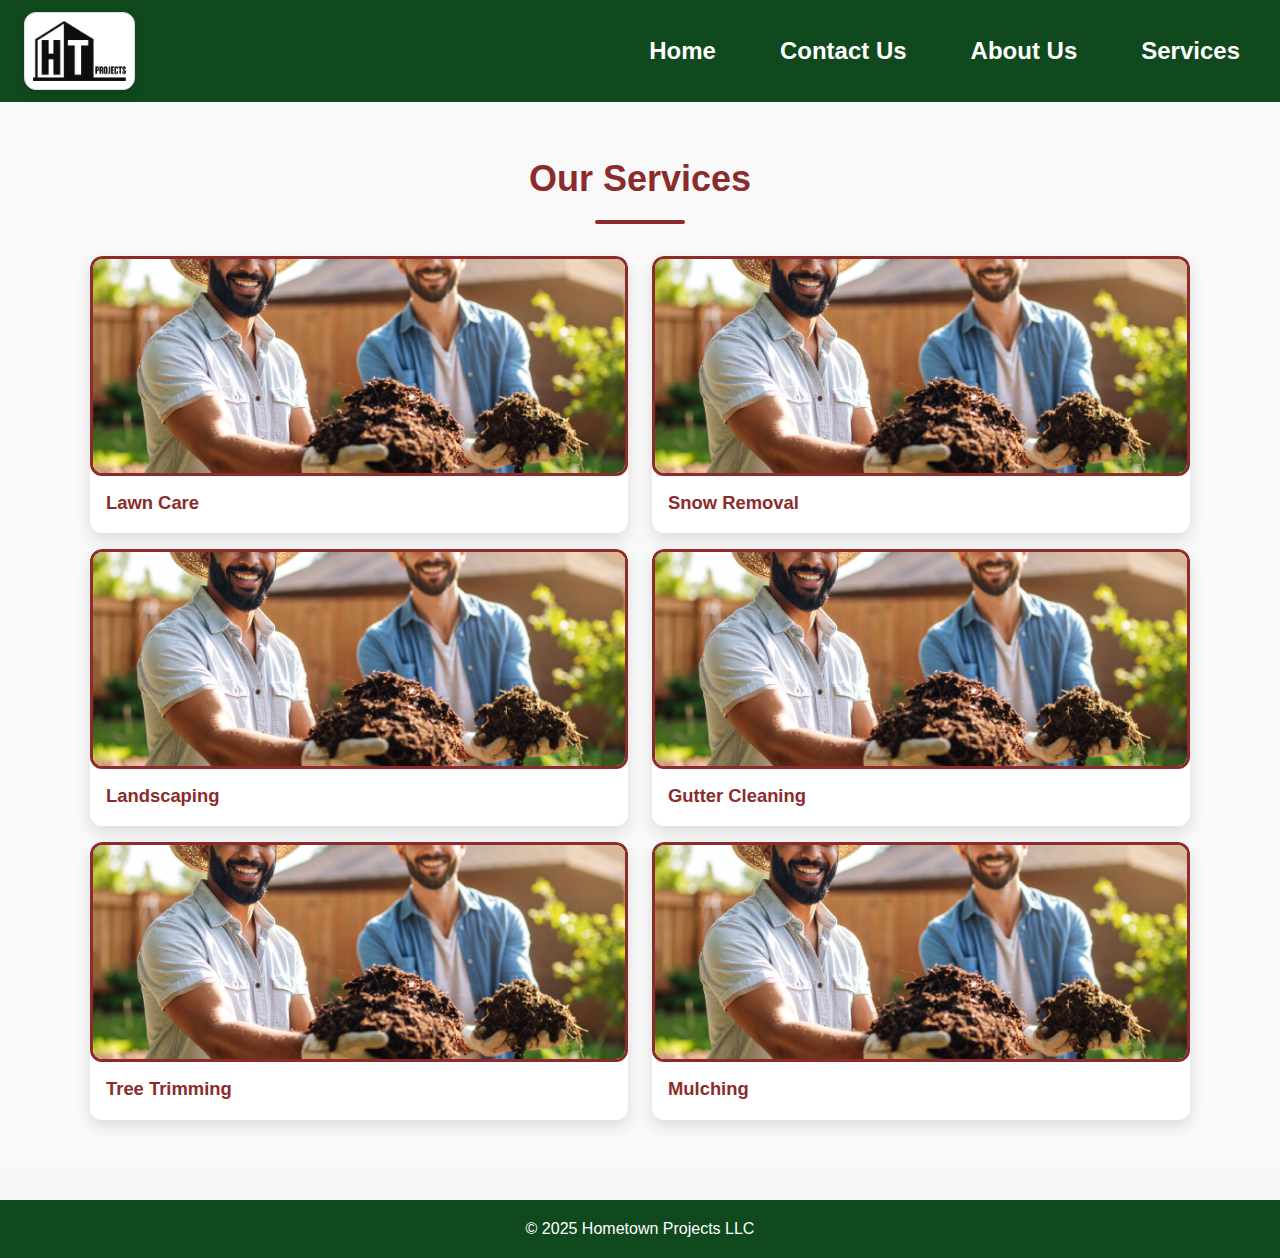
<file: services.html>
<!DOCTYPE html>
<html lang="en">
<head>
  <meta charset="UTF-8" />
  <meta name="viewport" content="width=device-width, initial-scale=1.0"/>
  <title>Our Services - Hometown Projects LLC</title>
  <link rel="stylesheet" href="style.css" />
</head>
<body>

  <!-- Header / Navbar -->
  <header>
    <a href="index.html" class="logo-container">
      <img src="logo.png" alt="Hometown Projects LLC logo" class="logo" />
    </a>
    <nav>
      <ul>
        <li><a href="index.html">Home</a></li>
        <li><a href="contact.html">Contact Us</a></li>
        <li><a href="about.html">About Us</a></li>
        <li><a href="services.html" aria-current="page">Services</a></li>

  </header>

  <main>
    <!-- Services -->
    <section class="services-page">
  <h1 class="services-title">Our Services</h1>
  <hr class="section-divider">

  <div class="services-container">
    <!-- First column -->
    <div class="service-column">
      <div class="service-card from-right">
        <img src="fillerimage-mulch1.jpg" alt="Lawn Care">
        <h3>Lawn Care</h3>
        <div class="service-info-overlay">
          <h3>Lawn Care</h3>
          <p>Weekly mowing, edging, and cleanup to keep your yard sharp and healthy.</p>
          <a href="contact.html" class="estimate-btn">Get an Estimate</a>
        </div>
      </div>

      <div class="service-card from-right">
        <img src="fillerimage-mulch1.jpg" alt="Landscaping">
        <h3>Landscaping</h3>
        <div class="service-info-overlay">
          <h3>Landscaping</h3>
          <p>Custom designs, plant installations, and seasonal color updates.</p>
          <a href="contact.html" class="estimate-btn">Get an Estimate</a>
        </div>
      </div>

      <div class="service-card from-right">
        <img src="fillerimage-mulch1.jpg" alt="Tree Trimming">
        <h3>Tree Trimming</h3>
        <div class="service-info-overlay">
          <h3>Tree Trimming</h3>
          <p>Expert pruning to maintain tree health and improve your view.</p>
          <a href="contact.html" class="estimate-btn">Get an Estimate</a>
        </div>
      </div>
    </div>

    <!-- Second column -->
    <div class="service-column">
      <div class="service-card from-left">
        <img src="fillerimage-mulch1.jpg" alt="Snow Removal">
        <h3>Snow Removal</h3>
        <div class="service-info-overlay">
          <h3>Snow Removal</h3>
          <p>Fast and reliable snow clearing to keep your property safe in winter.</p>
          <a href="contact.html" class="estimate-btn">Get an Estimate</a>
        </div>
      </div>

      <div class="service-card from-left">
        <img src="fillerimage-mulch1.jpg" alt="Gutter Cleaning">
        <h3>Gutter Cleaning</h3>
        <div class="service-info-overlay">
          <h3>Gutter Cleaning</h3>
          <p>Prevent damage with seasonal gutter cleaning and maintenance.</p>
          <a href="contact.html" class="estimate-btn">Get an Estimate</a>
        </div>
      </div>

      <div class="service-card from-left">
        <img src="fillerimage-mulch1.jpg" alt="Mulching">
        <h3>Mulching</h3>
        <div class="service-info-overlay">
          <h3>Mulching</h3>
          <p>Enhance curb appeal and plant health with fresh mulch installations.</p>
          <a href="contact.html" class="estimate-btn">Get an Estimate</a>
        </div>
      </div>
    </div>
  </div>
</section>
  </main>

  <footer>
    <p>&copy; 2025 Hometown Projects LLC</p>
  </footer>

  <!-- If you need JS later, keep your script file -->
  <script src="script.js"></script>
</body>
</html>
</file>
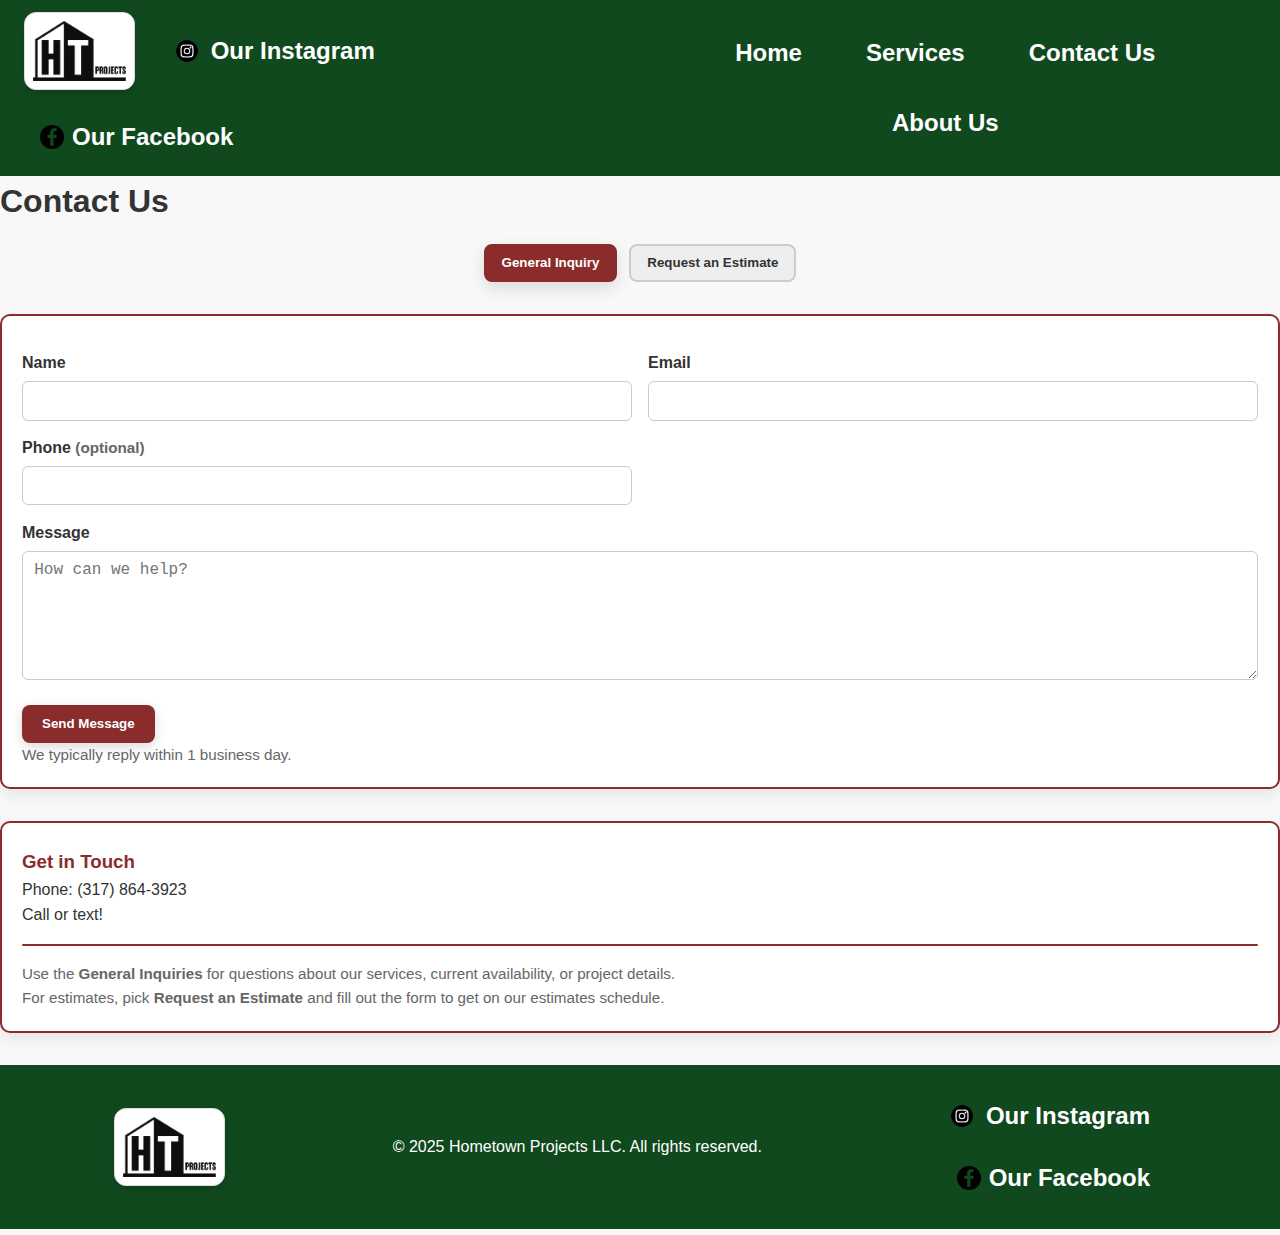
<file: docs/contact.html>
<!DOCTYPE html>
<html lang="en">
<head>
  <meta charset="UTF-8" />
  <meta name="viewport" content="width=device-width, initial-scale=1.0"/>
  <title>Contact / Estimates | Hometown Projects LLC</title>
  <link rel="stylesheet" href="style.css" />
  <style>
    .contact-section { padding: 2rem 1rem 3rem; max-width: 1000px; margin: 0 auto; }
    .contact-section h1 { color: #8B2C2C; text-align: center; margin-bottom: 1rem; }

    .mode-switch { display: flex; gap: .75rem; justify-content: center; margin: 1rem auto 2rem; }
    .mode-btn {
      background: #eee; border: 2px solid #ccc; color: #333;
      padding: .6rem 1rem; border-radius: 8px; cursor: pointer; font-weight: 700;
      transition: transform .15s ease, box-shadow .15s ease, border-color .15s ease;
    }
    .mode-btn.active { background: #8B2C2C; color: #fff; border-color: #8B2C2C; box-shadow: 0 6px 16px rgba(0,0,0,.12); }

        .contact-container { display: grid; grid-template-columns: 1fr; gap: 2rem; }
    .card {
      background: #fff; border: 2px solid #8B2C2C; border-radius: 10px; padding: 1.25rem;
      box-shadow: 0 6px 16px rgba(0,0,0,.08);
    }

    form label { display: block; font-weight: 700; margin-top: .9rem; }
    form input, form textarea, form select {
      width: 100%; padding: .6rem .7rem; border: 1px solid #ccc; border-radius: 6px; margin-top: .35rem; font-size: 1rem;
    }
    .row { display: grid; grid-template-columns: 1fr 1fr; gap: 1rem; }
    @media (max-width: 600px) { .row { grid-template-columns: 1fr; } }

    .submit-btn {
      margin-top: 1.1rem; background: #8B2C2C; color: #fff; border: none;
      padding: .7rem 1.25rem; border-radius: 8px; font-weight: 700; cursor: pointer;
      transition: background .2s ease, transform .2s ease, box-shadow .2s ease;
      box-shadow: 0 4px 12px rgba(0,0,0,.15);
    }
    .submit-btn:hover { background: #9f4747; transform: translateY(-2px); }

    .contact-info h3 { color: #8B2C2C; margin-top: .25rem; }
    .muted { color: #666; font-size: .95rem; }

    .hidden { display: none; }
  </style>
</head>
<body>
  <header>
        <div class="header-left">
         <div class="header-left">
      <a href="index.html" class="logo-container">
        <img src="logo.png" alt="Hometown Projects LLC logo" class="logo" />
      </a>
      <a
        class="nav-link instagram-link"
        href="https://www.instagram.com/hometown.projectsllc/"
        target="_blank"
        rel="noopener noreferrer"
      >
        <img src="clear_ig_logo.png" alt="Instagram logo" class="instagram-icon" />
        <span>Our Instagram</span>
      </a>
            <a
        class="nav-link facebook-link"
        href="https://www.facebook.com/profile.php?id=61555869630192"
        target="_blank"
        rel="noopener noreferrer"
      >
        <img src="Facebooklogo.png" alt="Facebook logo" class="facebook-icon" />
        <span>Our Facebook</span>
      </a>
    </div>
     
    </div>
    <nav>
      <ul>
        <li><a class="nav-link" href="index.html">Home</a></li>
        <li><a class="nav-link" href="services.html">Services</a></li>
        <li><a class="nav-link" href="contact.html" aria-current="page">Contact Us</a></li>
        <li><a class="nav-link" href="about.html">About Us</a></li>
      </ul>
    </nav>
  </header>

  <main class="contact-page">
    
    <h1>Contact Us</h1>

    <div class="mode-switch">
      <button class="mode-btn active" id="btn-inquiry" type="button">General Inquiry</button>
      <button class="mode-btn" id="btn-estimate" type="button">Request an Estimate</button>
    </div>

    <div class="contact-container">
      <!-- FORM CARD -->
      <form id="contactForm" class="card" novalidate>
        <!-- single hidden mode/type field used by JS -->
        <input type="hidden" id="mode" name="type" value="inquiry">

        <!-- Common fields -->
        <div class="row">
          <div>
            <label for="name">Name</label>
            <input type="text" id="name" name="name" autocomplete="name" required>
          </div>
          <div>
            <label for="email">Email</label>
            <input type="email" id="email" name="email" autocomplete="email" required>
          </div>
        </div>

        <div class="row">
          <div>
            <label for="phone">Phone <span class="muted">(optional)</span></label>
            <input type="tel" id="phone" name="phone" autocomplete="tel">
          </div>
          <div id="serviceField" class="hidden">
            <label for="service">Service</label>
            <select id="service" name="service">
              <option value="">Select a service…</option>
              <option>Lawn Care</option>
              <option>Landscaping</option>
              <option>Tree Trimming</option>
              <option>Snow Removal</option>
              <option>Gutter Cleaning</option>
              <option>Mulching</option>
            </select>
          </div>
        </div>

        <!-- Estimate-only fields -->
        <div id="estimateFields" class="hidden">
          <div class="row">
            <div>
              <label for="address">Address</label>
              <input type="text" id="address" name="address" autocomplete="street-address">
            </div>
            <div>
              <label for="zip">ZIP</label>
              <input type="text" id="zip" name="zip" inputmode="numeric" pattern="[0-9]*">
            </div>
          </div>

          <div class="row">
            <div>
              <label for="contactMethod">Preferred Contact</label>
              <select id="contactMethod" name="contactMethod">
                <option>Email</option>
                <option>Phone</option>
                <option>Text</option>
              </select>
            </div>
          </div>
        </div>

        <!-- Details -->
        <label for="message" id="messageLabel">Message</label>
        <textarea id="message" name="message" rows="6" placeholder="How can we help?" required></textarea>

        <!-- Honeypot (hidden) -->
        <input type="text" name="_hp" autocomplete="off" tabindex="-1" style="position:absolute;left:-9999px;height:0;width:0;opacity:0;">

        <button class="submit-btn" type="submit" id="submitBtn">Send Message</button>
        <p class="muted" id="formNote">We typically reply within 1 business day.</p>
        <p class="muted" id="form-msg" aria-live="polite"></p>
      </form>

      <!-- INFO CARD -->
      <div class="contact-info card">
        <h3>Get in Touch</h3>
        <p>Phone: (317) 864-3923</p>
        <p>Call or text!</p>
        <hr style="border:none;height:2px;background:#8B2C2C;border-radius:999px;margin:1rem 0;">
        <p class ="muted">
        Use the <strong>General Inquiries</strong> for questions about our services, current availability, or project details.
        </p>
        <p class="muted">
          For estimates, pick <strong>Request an Estimate</strong> and fill out the form to get on our 
          estimates schedule. 
        </p>
      </div>
    </div>
  </main>

<footer class="site-footer">
    <div class="footer-inner">
      <a href="index.html" class="logo-container footer-logo">
        <img src="logo.png" alt="Hometown Projects LLC logo" class="logo" />
      </a>
      <p class="footer-copy">© 2025 Hometown Projects LLC. All rights reserved.</p>
      <div class="footer-social">
        <a
          class="nav-link instagram-link"
          href="https://www.instagram.com/hometown.projectsllc/"
          target="_blank"
          rel="noopener noreferrer"
        >
          <img src="clear_ig_logo.png" alt="Instagram logo" class="instagram-icon" />
          <span>Our Instagram</span>
        </a>
        <a
          class="nav-link facebook-link"
          href="https://www.facebook.com/profile.php?id=61555869630192"
          target="_blank"
          rel="noopener noreferrer"
        >
          <img src="Facebooklogo.png" alt="Facebook logo" class="facebook-icon" />
          <span>Our Facebook</span>
        </a>
      </div>
    </div>
  </footer>

  <!-- Load page JS after HTML -->
  <script src="script.js?v=18"></script>
</body>
</html>
</file>
<file: style.css>
* {
  margin: 0;
  padding: 0;
  box-sizing: border-box;
}
/* Reset & Base */
* {
    margin: 0;
    padding: 0;
    box-sizing: border-box;
  }
  body {
    font-family: Arial, sans-serif;
    line-height: 1.6;
    background: #f8f8f8;
    color: #333;


  }

  /* Header */
  header {
    background-color: #11491f; /* Slightly off dark red */
    color: white;
    display: flex;
    justify-content: space-between;
    align-items: center;
    padding: 0.75rem 1.5rem;
  }
/* ================================
   HEADER CONTAINER
   ================================ */
header {
  background-color: #11491f;
  color: white;
  display: flex;
  justify-content: space-between;
  align-items: center;
  padding: 0.75rem 1.5rem;
}

/* ================================
   LOGO CONTAINER
   ================================ */
.logo-container {
  background-color: white;
  padding: 0.5rem;
  border-radius: 0.75rem;
  box-shadow: 0 4px 12px rgba(0, 0, 0, 0.15); /* Soft drop shadow */
  display: inline-block;
  border: 1px solid #ddd; /* Subtle border */
}

/* ================================
   LOGO IMAGE
   ================================ */
.logo {
  height: 60px;
  width: auto;
  display: block;
}
/* ================================
   NAV BAR
   ================================ */
nav ul {
  list-style: none;
  display: flex;
  gap: 2rem;
  margin: 0;
  padding: 0;
}

nav a {
  color: white;
  font-size: 1.5rem;
  font-weight: bold;
  text-decoration: none;
  padding: 0.5rem 1rem;
  border-radius: 5px;
  transition: all 0.3s ease;
}

nav a:hover {
  font-size: 1.8rem;
  background-color: #e6ad32;
  transform: scale(1.1);
}


  /* Hero */
  .hero {
    text-align: center;
    padding: 3rem 1rem;
    background: #eee;
  }
  .hero h1 {
    font-size: 2.5rem;
    margin-bottom: 1rem;
  }



  /* Footer */
  footer {
    background-color: #11491f;
    color: white;
    text-align: center;
    padding: 1rem;
    margin-top: 2rem;
  }

  /* ============================
     Contact Section
     ============================ */
   .contact-section {
    padding: 40px;
    max-width: 900px;
    margin: auto;
  }

  .contact-section h1 {
    text-align: center;
    margin-bottom: 30px;
    color: #11491f;
  }

  .contact-container {
    display: flex;
    flex-wrap: wrap;
    gap: 40px;
    justify-content: space-between;
  }

  .contact-form,
  .contact-info {
    flex: 1 1 400px;
  }

  .contact-form input,
  .contact-form textarea {
    width: 100%;
    padding: 12px;
    margin-bottom: 15px;
    border: 1px solid #ccc;
    border-radius: 8px;
    font-size: 16px;
  }

  .contact-form button {
    background-color: #11491f;
    color: white;
    border: none;
    padding: 12px 20px;
    border-radius: 8px;
    cursor: pointer;
    font-size: 16px;
    transition: background-color 0.3s ease;
  }

  .contact-form button:hover {
    background-color: #e6ad32;
  }

  /* =============================
     About Page Styles
     ============================= */
.about-container {
  padding: 60px 20px;
  max-width: 900px;
  margin: auto;
  text-align: center;
}

.section-divider {
  border: none;
  height: 3px;
  width: 60px;
  background-color: #e6ad32;
  margin: 10px auto 30px;
}

.about-content p {
  font-size: 1.1rem;
  line-height: 1.7;
  margin-bottom: 20px;
  color: #333;
}

@media (max-width: 768px) {
  .about-content p {
    font-size: 1rem;
  }
}

/* ================================
   HOMEPAGE SPLIT INTRO SECTION
   ================================ */
.intro-split {
  display: flex;
  flex-wrap: wrap;
  padding: 4rem 2rem;
  background-color: #f9f9f9;
  align-items: center;
  justify-content: center;
  gap: 2rem;
}

.intro-image {
  flex: 1 1 400px;
  max-width: 600px;
}

.intro-image img {
  width: 100%;
  height: auto;
  display: block;
  border-radius: 0.5rem;
  border: 4px solid #11491f;
}

.intro-text {
  flex: 1 1 400px;
  max-width: 600px;
  color: #333;
}

.intro-text h2 {
  font-size: 2rem;
  margin-bottom: 1rem;
  color: #11491f;
}

.intro-text p {
  font-size: 1.1rem;
  line-height: 1.6;
  margin-bottom: 1rem;
}

/* ================================
   LOCATION HIGHLIGHT SECTION
   ================================ */
.location-highlight {
  padding: 3rem 2rem;
  background-color: #f9f9f9;
}

.location-inner {
  display: flex;
  flex-wrap: wrap;
  gap: 2rem;
  max-width: 1100px;
  margin: 0 auto;
  align-items: stretch;
}

.location-map,
.location-image {
  flex: 1 1 500px;
  min-height: 300px;
}

.location-image img {
  width: 100%;
  height: 100%;
  object-fit: cover;
  border-radius: 0.5rem;
  border: 4px solid #11491f;
}

.location-map iframe {
  width: 100%;
  height: 100%;
  border: 4px solid #11491f !important;
  border-radius: 0.5rem;
  display: block;
  box-sizing: border-box;
}

/* ================================
   SERVICES PAGE (scoped styles)
   ================================ */

.services-page {
  padding: 3rem 1.5rem;
  background: #f9f9f9;
}

.services-title {
  font-size: 2.25rem;
  color: #8B2C2C;
  text-align: center;
  margin: 0 0 0.75rem;
}

.section-divider {
  width: 90px;
  height: 4px;
  background: #8B2C2C;
  border: 0;
  border-radius: 999px;
  margin: 0 auto 2rem;
}

/* Layout: 2 columns on desktop, stacks on mobile */
.services-container {
  display: grid;
  grid-template-columns: repeat(2, minmax(0, 1fr));
  gap: 1.5rem;
  max-width: 1100px;
  margin: 0 auto;
}

/* Columns just help grouping; no extra styles needed */
.service-column {
  display: grid;
  gap: 1rem;
}

/* Service card */
.service-box {
  background: #ffffff;
  border: 3px solid #8B2C2C;
  border-radius: 0.5rem;
  padding: 1.25rem;
  color: #333;
  font-weight: 700;
  font-size: 1.1rem;
  text-align: center;
  box-shadow: 0 4px 10px rgba(0,0,0,0.08);
  transition: transform 0.15s ease, box-shadow 0.15s ease, border-color 0.15s ease;
  cursor: default; /* change to pointer if these link somewhere */
}

.service-box:hover {
  transform: translateY(-3px);
  box-shadow: 0 8px 18px rgba(0,0,0,0.12);
  border-color: #9f4747;
}

/* Optional: make certain services call-to-action colored */
.service-box.is-accent {
  background: #8B2C2C;
  color: #fff;
  border-color: #8B2C2C;
}
.service-box.is-accent:hover {
  border-color: #9f4747;
}

/* --------------------------------
   OPTIONAL: hover detail panel
   (for the Lawn Care demo you built)
   Wrap your service with .service-box-wrapper
---------------------------------- */

.service-box-wrapper {
  position: relative;
  display: block; /* keep it block-level to align in the grid */
}




.service-detail-panel img {
  width: 100px;
  height: 100px;
  object-fit: cover;
  border-radius: 0.25rem;
  flex-shrink: 0;
}

/* Show panel on hover */
.service-box-wrapper:hover .service-detail-panel {
  display: flex;
}

/* ------------------------------
   RESPONSIVE
------------------------------- */
@media (max-width: 900px) {
  .services-container {
    grid-template-columns: 1fr; /* stack columns */
  }

  /* Move the popout below on small screens for usability */
  .service-detail-panel {
    position: static;
    width: 100%;
    margin-top: 0.75rem;
    box-shadow: 0 4px 12px rgba(0,0,0,0.08);
    left: auto;
  }
}

/* Card base */
.service-card {
  position: relative;
  overflow: hidden;
  border-radius: 12px;
  border: 3px solid #8B2C2C;
  box-shadow: 0 6px 16px rgba(0,0,0,0.12);
  background: #fff;
  transition: transform .2s ease, box-shadow .2s ease, border-color .2s ease;
}

.service-card img {
  width: 100%;
  height: 220px;            /* adjust for your grid */
  object-fit: cover;
  display: block;
  transition: filter .25s ease, transform .25s ease;
}

/* Title (optional) */
.service-card h3 {
  margin: .75rem 1rem 1rem;
  font-size: 1.15rem;
  color: #8B2C2C;
}

/* Base card (same as before, keep your existing) */
.service-card {
  position: relative;
  overflow: hidden;
  border-radius: 12px;

  box-shadow: 0 6px 16px rgba(0,0,0,0.12);
  background: #fff;
  transition: transform .2s ease, box-shadow .2s ease, border-color .2s ease;
}
.service-card img {
  width: 100%;
  height: 220px;
  object-fit: cover;
  display: block;
  transition: filter .25s ease, transform .25s ease;
}
.service-card h3 {
  margin: .75rem 1rem 1rem;
  font-size: 1.15rem;
  color: #8B2C2C;
}

/* Overlays */
.service-card::before,
.service-card::after {
  content: "";
  position: absolute;
  inset: 0;
  pointer-events: none;
  opacity: 0;
  transition: opacity .25s ease;
}

/* =========================================
   SERVICE CARD — BASE (keep or tweak)
========================================= */
.service-card {
  position: relative;
  overflow: hidden;
  border-radius: 12px;

  background: #fff;
  box-shadow: 0 6px 16px rgba(0,0,0,0.12);
  transition: transform .2s ease, box-shadow .2s ease, border-color .2s ease;
}
.service-card img {
  width: 100%;
  height: 220px;          /* adjust for your layout */
  object-fit: cover;
  display: block;
  transition: filter .25s ease, transform .25s ease;
}
.service-card h3 {
  margin: .75rem 1rem 1rem;
  font-size: 1.15rem;
  color: #8B2C2C;
}

/* =========================================
   OVERLAYS — DARK INTERIOR + LIT LATTICE
   (applies only on the inner side)
========================================= */
.service-card::before,
.service-card::after {
  content: "";
  position: absolute;
  inset: 0;
  pointer-events: none;
  opacity: 0;               /* revealed on hover */
  transition: opacity .25s ease;
}

/* --- ::before  = Interior darkening --- */
/* Two stacked gradients:
   1) Vertical black->transparent (top->bottom) so diamonds start dark and fade lighter
   2) Side fade so the effect comes from the page center side
*/
.service-card.from-left::before,
.service-card.from-right::before {
  background-image:
    linear-gradient(to bottom, rgba(0,0,0,0.90) 0%, rgba(0,0,0,0.00) 85%),
    linear-gradient(90deg,
      rgba(0,0,0,0.55) 0%,
      rgba(0,0,0,0.35) 30%,
      rgba(0,0,0,0.15) 55%,
      rgba(0,0,0,0.00) 85%);
}
/* Limit to inner side only */
.service-card.from-left::before {
  -webkit-mask-image: linear-gradient(90deg, #000 0%, #000 100%, transparent 50%);
          mask-image: linear-gradient(90deg, #000 0%, #000 100%, transparent 70%);
}
.service-card.from-right::before {
  -webkit-mask-image: linear-gradient(270deg, #000 0%, #000 40%, transparent 70%);
          mask-image: linear-gradient(270deg, #000 0%, #000 40%, transparent 70%);
}

/* --- ::after = Lit diamond lattice (white lines) --- */
/* Two diagonals (45° and 135°). Adjust --L1 & --L2 to change diamond proportions. */
.service-card.from-left::after,
.service-card.from-right::after {
  --W: 2px;      /* line thickness */
  --L1: 56px;    /* spacing along 45° (bigger = larger diamonds) */
  --L2: 56px;    /* spacing along 135° (set different from L1 to elongate) */

  mix-blend-mode: screen;  /* makes white lines look like light */
  background-image:
    repeating-linear-gradient(45deg,
      rgba(255,255,255,0.95) 0 var(--W),
      transparent var(--W) var(--L1)),
    repeating-linear-gradient(135deg,
      rgba(255,255,255,0.95) 0 var(--W),
      transparent var(--W) var(--L2));
}
/* Limit to inner side only */
.service-card.from-left::after {
  -webkit-mask-image: linear-gradient(90deg, #000 0%, #000 40%, transparent 70%);
          mask-image: linear-gradient(90deg, #000 0%, #000 40%, transparent 70%);
}
.service-card.from-right::after {
  -webkit-mask-image: linear-gradient(270deg, #000 0%, #000 40%, transparent 70%);
          mask-image: linear-gradient(270deg, #000 0%, #000 40%, transparent 70%);
}

/* =========================================
   HOVER INTERACTION
========================================= */
.service-card:hover {
  transform: translateY(-3px);
  box-shadow: 0 10px 24px rgba(0,0,0,0.16);
  border-color: #9f4747;
}
.service-card:hover img {
  filter: grayscale(70%) blur(3px) brightness(0.95);
  transform: scale(1.02);
}
.service-card:hover::before,
.service-card:hover::after {
  opacity: 1;
}

/* Position overlay over image */
.service-info-overlay {
  position: absolute;
  bottom: 20px;
  left: 0;
  right: 0;
  padding: 1rem 1.5rem;
  border-radius: 8px;
  box-shadow: 0 4px 10px rgba(0,0,0,0.1);
  max-width: 80%;
  background: transparent; /* no gradient on content */
  z-index: 2;
  overflow: hidden; /* hide ::before overflow */
}

/* Background fade layer */
/* Left-side overlay (unchanged) */
.from-left .service-info-overlay {
  left: 0;
  right: auto;
  background: linear-gradient(
    to right,
    rgba(255,255,255,1) 85%,
    rgba(255,255,255,0) 100%
  );
  border-top-right-radius: 8px;
  border-bottom-right-radius: 8px;
}

/* Right-side overlay (fixed alignment) */
.from-right .service-info-overlay {
  right: 0;
  left: auto;
  background: linear-gradient(
    to left,
    rgba(255,255,255,1) 85%,
    rgba(255,255,255,0) 100%
  );
  border-top-left-radius: 8px;
  border-bottom-left-radius: 8px;
}
/* Text inside overlay */
.service-info-overlay h3 {
  margin: 0 0 0.5rem;
  color: #8B2C2C;
  font-size: 1.15rem;
}

.service-info-overlay p {
  font-size: 0.95rem;
  color: #333;
  margin: 0 0 0.75rem;
  line-height: 1.4;
}

/* Sleek Estimate Button */
.estimate-btn {
  display: inline-block;
  padding: 0.4rem 1rem;
  background-color: #8B2C2C;
  color: white;
  font-size: 0.85rem;
  font-weight: bold;
  border-radius: 4px;
  text-decoration: none;
  transition: background-color 0.25s ease, transform 0.2s ease;
}

.estimate-btn:hover {
  background-color: #9f4747;
  transform: translateY(-2px);
}

/* Keep diamonds below content */
.service-card::before,
.service-card::after {
  z-index: 1;
}
/* Hide by default */
.service-info-overlay {
  opacity: 0;
  transition: opacity 0.3s ease;
}

/* Show when hovering over the service card */
.service-card:hover .service-info-overlay {
  opacity: 1;
}

.service-card img {
  border: 3px solid #8B2C2C;
  border-radius: 12px;
}

.service-card {
  border: none;
}

/* Hide the bottom label when hovering */
.service-card:hover > h3 {
  opacity: 0;
  visibility: hidden;
  transition: opacity 0.2s ease, visibility 0.2s ease;
}

/* Keep it visible when not hovering */
.service-card > h3 {
  opacity: 1;
  visibility: visible;
  transition: opacity 0.2s ease, visibility 0.2s ease;
}
</file>
<file: docs/style.css>
* {
  margin: 0;
  padding: 0;
  box-sizing: border-box;
}
/* Reset & Base */
* {
    margin: 0;
    padding: 0;
    box-sizing: border-box;
  }
  body {
    font-family: Arial, sans-serif;
    line-height: 1.6;
    background: #f8f8f8;
    color: #333;


  }

  /* Header */
  header {
    background-color: #11491f; /* Slightly off dark red */
    color: white;
    display: flex;
    justify-content: space-between;
    align-items: center;
    padding: 0.75rem 1.5rem;
  }
/* ================================
   HEADER CONTAINER
   ================================ */
header {
  background-color: #11491f;
  color: white;
  display: flex;
  justify-content: space-between;
  align-items: center;
  padding: 0.75rem 1.5rem;
}

/* ================================
   LOGO CONTAINER
   ================================ */
.logo-container {
  background-color: white;
  padding: 0.5rem;
  border-radius: 0.75rem;
  box-shadow: 0 4px 12px rgba(0, 0, 0, 0.15); /* Soft drop shadow */
  display: inline-block;
  border: 1px solid #ddd; /* Subtle border */
}

/* ================================
   LOGO IMAGE
   ================================ */
.logo {
  height: 60px;
  width: auto;
  display: block;
}
/* ================================
   NAV BAR
   ================================ */
nav ul {
  list-style: none;
  display: flex;
  gap: 2rem;
  margin: 0;
  padding: 0;
  flex-wrap: wrap;
  justify-content: center;
}

.nav-link {
  color: white;
  font-size: 1.5rem;
  font-weight: bold;
  text-decoration: none;
  padding: 0.5rem 1rem;
  border-radius: 5px;
  transition: all 0.3s ease;
}

.nav-link:link,
.nav-link:visited,
.nav-link:active {
  color: white;
  text-decoration: none;
}

.nav-link:hover {
  font-size: 1.8rem;
  background-color: #e6ad32;
  transform: scale(1.1);
}

/* Instagram Nav Link */
.header-left {
  display: flex;
  align-items: center;
  gap: 1.25rem;
  flex-wrap: wrap;
}

.instagram-link,
.facebook-link {
  color: white;
  text-decoration: none;
  display: inline-flex;
  align-items: center;
  gap: 8px;
}

.nav-link.instagram-link,
.nav-link.facebook-link {
  border-radius: 5px;
  padding: 0.5rem 1rem;
  transition: all 0.3s ease;
}

.instagram-icon,
.facebook-icon {
  height: 1em;
  width: auto;
  display: block;
  object-fit: contain;
}

  /* Hero */
  /* Hero Background Backdrop */
  .hero {
    padding: 3rem 1rem 2.5rem;
    min-height: 72vh;
    display: flex;
    align-items: center;
    background-color: #222;
    background-image: url("homepage_img.png");
    background-size: cover;
    background-position: center;
    background-repeat: no-repeat;
    background-attachment: fixed;
    position: relative;
    z-index: 0;
  }

  .hero::before {
    content: "";
    position: absolute;
    inset: 0;
    background: linear-gradient(
      to bottom,
      rgba(0, 0, 0, 0.7),
      rgba(0, 0, 0, 0.45)
    );
    z-index: 1;
  }
  
  .hero > * {
    position: relative;
    z-index: 2;
  }

  .hero-content {
    width: min(1120px, 100%);
    margin: 0 auto;
    display: grid;
    grid-template-columns: minmax(0, 380px) minmax(0, 1fr);
    gap: 6rem;
    align-items: center;
  }

  .hero-card {
    background: rgba(255, 255, 255, 0.97);
    border: 1px solid rgba(17, 73, 31, 0.14);
    border-radius: 1.25rem;
    box-shadow: 0 24px 60px rgba(0, 0, 0, 0.24);
    padding: 2rem;
    backdrop-filter: blur(12px);
  }

  .hero-card h2 {
    margin-bottom: 0.75rem;
    color: #11491f;
    font-size: clamp(1.75rem, 2vw, 2.4rem);
    line-height: 1.05;
  }

  .hero-card__subtitle {
    margin-bottom: 1.5rem;
    color: #333;
    font-size: 1rem;
    line-height: 1.6;
  }

  .hero-form label {
    display: block;
    font-weight: 700;
    margin-top: 1rem;
  }

  .hero-form input,
  .hero-form textarea {
    width: 100%;
    padding: 0.9rem 1rem;
    margin-top: 0.45rem;
    border: 1px solid #ccc;
    border-radius: 0.85rem;
    font-size: 1rem;
    background: #fff;
  }

  .hero-form textarea {
    min-height: 140px;
    resize: vertical;
  }

  .hero-form .submit-btn {
    display: inline-flex;
    align-items: center;
    justify-content: center;
    width: 100%;
    background-color: #8B2C2C;
    color: #fff;
    border: none;
    padding: 0.95rem 1.1rem;
    border-radius: 0.85rem;
    cursor: pointer;
    font-size: 1rem;
    font-weight: 700;
    transition: background-color 0.2s ease, transform 0.2s ease;
  }

  .hero-form .submit-btn:hover {
    background-color: #9f4747;
    transform: translateY(-1px);
  }

  .muted,
  .hero .hero-note,
  .hero-form p.muted {
    color: #333;
    font-size: 0.95rem;
  }

  .hero-note {
    margin-top: 1rem;
    font-weight: 400;
  }

  .hero-copy {
    padding-top: 0.75rem;
    text-align: left;
  }

  .hero-copy h1 {
    white-space: nowrap;
  }

  .hero h1 {
    color: #fff;
    font-size: clamp(40px, 6vw, 72px);
    line-height: 1.08;
    text-shadow: 0 6px 18px rgba(0,0,0,0.75), 0 2px 6px rgba(0,0,0,0.9);
  }

  .hero p {
    color: #fff;
    font-size: clamp(18px, 2.2vw, 26px);
    line-height: 1.4;
    text-shadow: 0 4px 12px rgba(0,0,0,0.7);
  }


  main > section:not(.hero) {
    position: relative;
    z-index: 2;
    background-color: #f9f9f9;
  }

  @media (max-width: 900px) {
    .hero-content {
      grid-template-columns: 1fr;
    }

    .hero-copy {
      text-align: center;
    }
  }

  @media (max-width: 768px) {
    .hero {
      background-attachment: scroll;
      min-height: 85vh;
      padding-top: 2rem;
      padding-bottom: 2rem;
    }

    .hero-copy h1 {
      white-space: normal;
    }

    nav ul {
      gap: 1rem;
    }

    .nav-link {
      font-size: 1.3rem;
      padding: 0.4rem 0.8rem;
    }
  }

  @media (max-width: 600px) {
    .hero {
      padding: 2rem 1rem 1.5rem;
    }

    .intro-split {
      padding: 2rem 1rem;
      gap: 1rem;
    }

    .location-highlight {
      padding: 2rem 1rem;
    }

    .contact-section {
      padding: 20px;
    }
  }


  /* Footer */
  .site-footer {
    background-color: #11491f;
    color: white;
    margin-top: 2rem;
  }

  .footer-inner {
    max-width: 1100px;
    margin: 0 auto;
    padding: 1.5rem 1.5rem;
    display: flex;
    align-items: center;
    justify-content: space-between;
    gap: 1.5rem;
    flex-wrap: wrap;
  }

  .footer-copy {
    text-align: center;
    flex: 1 1 280px;
  }

  .footer-social {
    display: flex;
    flex-direction: column;
    align-items: flex-end;
    gap: 0.5rem;
  }

  .footer-logo {
    flex: 0 0 auto;
  }

  .footer-social .nav-link {
    transition: none;
  }

  .footer-social .nav-link:hover,
  .footer-social .nav-link:focus,
  .footer-social .nav-link:active,
  .footer-social .nav-link:visited {
    color: white;
    background-color: transparent;
    font-size: 1.5rem;
    transform: none;
  }

  @media (max-width: 768px) {
    .footer-inner {
      flex-direction: column;
      text-align: center;
    }

    .footer-social {
      align-items: center;
    }
  }


  /* ============================
     Contact Section
     ============================ */
   .contact-section {
    padding: 40px;
    max-width: 900px;
    margin: auto;
  }

  .contact-section h1 {
    text-align: center;
    margin-bottom: 30px;
    color: #11491f;
  }

  .contact-container {
    display: flex;
    flex-wrap: wrap;
    gap: 40px;
    justify-content: space-between;
  }

  .contact-form,
  .contact-info {
    flex: 1 1 400px;
  }

  .contact-form input,
  .contact-form textarea {
    width: 100%;
    padding: 12px;
    margin-bottom: 15px;
    border: 1px solid #ccc;
    border-radius: 8px;
    font-size: 16px;
  }

  .contact-form button {
    background-color: #11491f;
    color: white;
    border: none;
    padding: 12px 20px;
    border-radius: 8px;
    cursor: pointer;
    font-size: 16px;
    transition: background-color 0.3s ease;
  }

  .contact-form button:hover {
    background-color: #e6ad32;
  }

/* Contact Page Background Fix */
body.contact-page {
  position: relative;
}

body.contact-page::before {
  content: "";
  position: fixed;
  inset: 0;
  background-image:
      linear-gradient(rgba(0, 0, 0, 0.35), rgba(0, 0, 0, 0.55)),
    url("contact_background_img.png");
  background-size: cover;
  background-position: center;
  filter: blur(6px);
  transform: scale(1.03);
  z-index: 0;
}

body.contact-page > * {
  position: relative;
  z-index: 1;
}

  /* =============================
     About Page Styles
     ============================= */
.about-container {
   min-height: calc(100vh - 120px);
  display: flex;
  align-items: stretch;
  justify-content: center;
  padding: 24px 0 0;
  background-color: #f9f9f9;
}

.about-content {
  flex: 1;
  padding: 60px 40px;
  display: flex;
  flex-direction: column;
  justify-content: center;
  text-align: left;
}

.about-content h1 {
  text-align: center;
  color: #8B2C2C;
  margin-bottom: 10px;
}

.about-content .section-divider {
  margin: 0 auto 30px;
}

.about-image {
  flex: 1;
  display: flex;
    padding: 0 40px 40px 0;
}

.about-image img {
  width: 100%;
  height: 100%;
  object-fit: cover;
  display: block;
  border-radius: 0.5rem;
  border: 4px solid #8B2C2C;
}

.section-divider {
  border: none;
  height: 3px;
  width: 60px;
  background-color: #e6ad32;
  margin: 10px 0 30px;
}

.about-content p {
  font-size: 1.1rem;
  line-height: 1.7;
  margin-bottom: 20px;
  color: #333;
}

@media (max-width: 900px) {
  .about-container {
    flex-direction: column;
    min-height: auto;
  }

  .about-content {
    padding: 40px 24px;
  }

  .about-image {
    min-height: 320px;
    padding: 0 24px 24px;
  }
}

@media (max-width: 768px) {
  .about-content p {
    font-size: 1rem;
  }
}

/* ================================
   HOMEPAGE SPLIT INTRO SECTION
   ================================ */
.intro-split {
  display: flex;
  flex-wrap: wrap;
  padding: 4rem 2rem;
  background-color: #f9f9f9;
  align-items: center;
  justify-content: center;
  gap: 2rem;
}

.intro-image {
  flex: 1 1 400px;
  max-width: 600px;
}

.intro-image img {
  width: 100%;
  height: auto;
  display: block;
  border-radius: 0.5rem;
  border: 4px solid #11491f;
}

.intro-text {
  flex: 1 1 400px;
  max-width: 600px;
  color: #333;
}

.intro-text h2 {
  font-size: 2rem;
  margin-bottom: 1rem;
  color: #11491f;
}

.intro-text p {
  font-size: 1.1rem;
  line-height: 1.6;
  margin-bottom: 1rem;
}

/* ================================
   LOCATION HIGHLIGHT SECTION
   ================================ */
.location-highlight {
  padding: 3rem 2rem;
  background-color: #f9f9f9;
}

.location-inner {
  display: flex;
  flex-wrap: wrap;
  gap: 2rem;
  max-width: 1100px;
  margin: 0 auto;
  align-items: stretch;
}

.location-inner--map {
  flex-wrap: nowrap;
}

@media (max-width: 900px) {
  .location-inner--map {
    flex-wrap: wrap;
  }
}

.location-map,
.location-image,
.location-depiction,
.review-card {
  flex: 1 1 500px;
  min-height: 320px;
}

.location-image img {
  width: 100%;
  height: 100%;
  object-fit: cover;
  border-radius: 0.5rem;
  border: 4px solid #11491f;
}

.location-map iframe {
  width: 100%;
  height: 100%;
  border: 4px solid #11491f !important;
  border-radius: 0.5rem;
  display: block;
  box-sizing: border-box;
}

.location-depiction {
  border: 4px solid #11491f;
  border-radius: 0.5rem;
  padding: 1.5rem;
  background-color: #ffffff;
  color: #333;
  font-size: 1.1rem;
  line-height: 1.6;
  display: flex;
  flex-direction: column;
  justify-content: center;
}

.location-depiction p {
  margin-bottom: 0.75rem;
}

.dash-list {
  list-style: none;
  margin: 0;
  padding: 0;
}

.dash-list li {
  margin-bottom: 0.5rem;
}

.dash-list li::before {
  content: "- ";
}
/* Reviews Section */
.reviews-section {
  background-color: #ffffff;
  color: #222;
}

.reviews-inner {
  display: flex;
  flex-wrap: wrap;
  gap: 2rem;
  max-width: 1100px;
  margin: 0 auto;
  align-items: center;
  justify-content: center;
}

.reviews-content {
  flex: 0 1 320px;
  min-width: 240px;
  padding: 0;
  background: none;
  border: none;
  box-shadow: none;
  text-align: center;
}

.reviews-stars {
  font-size: 1rem;
  margin-bottom: 0.8rem;
  color: #b88420;
  letter-spacing: 0.08em;
}

.reviews-title {
  font-size: clamp(1.45rem, 1.8vw, 1.8rem);
  margin-bottom: 0.8rem;
  color: #11491f;
}

.reviews-text {
  font-size: 0.85rem;
  line-height: 1.7;
  margin: 0 auto 1.5rem;
  max-width: 320px;
}

.reviews-cta {
  display: inline-flex;
  align-items: center;
  justify-content: center;
  padding: 0.95rem 1.4rem;
  min-height: 50px;
  border-radius: 0.85rem;
  background-color: #11491f;
  color: #fff;
  font-weight: 700;
  text-decoration: none;
  box-shadow: 0 12px 28px rgba(17, 73, 31, 0.18);
  transition: transform 0.2s ease, box-shadow 0.2s ease, background-color 0.2s ease;
}

.reviews-cta:hover,
.reviews-cta:focus-visible {
  background-color: #0d3c19;
  transform: translateY(-1px);
  box-shadow: 0 16px 30px rgba(17, 73, 31, 0.22);
}

.reviews-section > .reviews-inner > .review-card {
  flex: 1 1 32%;
  min-width: 240px;
  max-width: 420px;
  border-radius: 1rem;
  overflow: hidden;
  border: 1px solid rgba(17, 73, 31, 0.12);
  box-shadow: 0 18px 40px rgba(0, 0, 0, 0.08);
  transition: transform 0.2s ease, box-shadow 0.2s ease;
}

.reviews-section > .reviews-inner > .review-card:hover {
  transform: translateY(-4px);
  box-shadow: 0 20px 48px rgba(0, 0, 0, 0.12);
}

.reviews-section > .reviews-inner > .review-card img {
  width: 100%;
  height: auto;
  display: block;
  object-fit: cover;
  border: none;
}

@media (max-width: 768px) {
  .reviews-inner {
    flex-direction: column;
    text-align: center;
  }

  .reviews-content,
  .reviews-section > .reviews-inner > .review-card {
    width: 100%;
    max-width: 100%;
  }

  .reviews-cta {
    width: 100%;
  }
}

/* ================================
   SERVICES PAGE (scoped styles)
   ================================ */

.services-page {
  padding: 3rem 1.5rem;
  background: #f9f9f9;
}

.services-title {
  font-size: 2.25rem;
  color: #8B2C2C;
  text-align: center;
  margin: 0 0 0.75rem;
}

.section-divider {
  width: 90px;
  height: 4px;
  background: #8B2C2C;
  border: 0;
  border-radius: 999px;
  margin: 0 auto 2rem;
}

/* Layout: 2 columns on desktop, stacks on mobile */
.services-container {
  display: grid;
  grid-template-columns: repeat(2, minmax(0, 1fr));
  gap: 1.5rem;
  max-width: 1100px;
  margin: 0 auto;
}

/* Columns just help grouping; no extra styles needed */
.service-column {
  display: grid;
  gap: 1rem;
}

/* Service card */
.service-box {
  background: #ffffff;
  border: 3px solid #8B2C2C;
  border-radius: 0.5rem;
  padding: 1.25rem;
  color: #333;
  font-weight: 700;
  font-size: 1.1rem;
  text-align: center;
  box-shadow: 0 4px 10px rgba(0,0,0,0.08);
  transition: transform 0.15s ease, box-shadow 0.15s ease, border-color 0.15s ease;
  cursor: default; /* change to pointer if these link somewhere */
}

.service-box:hover {
  transform: translateY(-3px);
  box-shadow: 0 8px 18px rgba(0,0,0,0.12);
  border-color: #9f4747;
}

/* Optional: make certain services call-to-action colored */
.service-box.is-accent {
  background: #8B2C2C;
  color: #fff;
  border-color: #8B2C2C;
}
.service-box.is-accent:hover {
  border-color: #9f4747;
}

/* --------------------------------
   OPTIONAL: hover detail panel
   (for the Lawn Care demo you built)
   Wrap your service with .service-box-wrapper
---------------------------------- */

.service-box-wrapper {
  position: relative;
  display: block; /* keep it block-level to align in the grid */
}




.service-detail-panel img {
  width: 100px;
  height: 100px;
  object-fit: cover;
  border-radius: 0.25rem;
  flex-shrink: 0;
}

/* Show panel on hover */
.service-box-wrapper:hover .service-detail-panel {
  display: flex;
}

/* ------------------------------
   RESPONSIVE
------------------------------- */
@media (max-width: 900px) {
  .services-container {
    grid-template-columns: 1fr; /* stack columns */
  }

  /* Move the popout below on small screens for usability */
  .service-detail-panel {
    position: static;
    width: 100%;
    margin-top: 0.75rem;
    box-shadow: 0 4px 12px rgba(0,0,0,0.08);
    left: auto;
  }
}

/* Card base */
.service-card {
  position: relative;
  overflow: hidden;
  border-radius: 12px;
  border: 3px solid #8B2C2C;
  box-shadow: 0 6px 16px rgba(0,0,0,0.12);
  background: #fff;
  transition: transform .2s ease, box-shadow .2s ease, border-color .2s ease;
}

.service-card img {
  width: 100%;
  height: 220px;            /* adjust for your grid */
  object-fit: cover;
  display: block;
  transition: filter .25s ease, transform .25s ease;
}

/* Title (optional) */
.service-card h3 {
  margin: .75rem 1rem 1rem;
  font-size: 1.15rem;
  color: #8B2C2C;
}

/* Base card (same as before, keep your existing) */
.service-card {
  position: relative;
  overflow: hidden;
  border-radius: 12px;

  box-shadow: 0 6px 16px rgba(0,0,0,0.12);
  background: #fff;
  transition: transform .2s ease, box-shadow .2s ease, border-color .2s ease;
}
.service-card img {
  width: 100%;
  height: 220px;
  object-fit: cover;
  display: block;
  transition: filter .25s ease, transform .25s ease;
}
.service-card h3 {
  margin: .75rem 1rem 1rem;
  font-size: 1.15rem;
  color: #8B2C2C;
}

/* Overlays */
.service-card::before,
.service-card::after {
  content: "";
  position: absolute;
  inset: 0;
  pointer-events: none;
  opacity: 0;
  transition: opacity .25s ease;
}

/* =========================================
   SERVICE CARD — BASE (keep or tweak)
========================================= */
.service-card {
  position: relative;
  overflow: hidden;
  border-radius: 12px;

  background: #fff;
  box-shadow: 0 6px 16px rgba(0,0,0,0.12);
  transition: transform .2s ease, box-shadow .2s ease, border-color .2s ease;
}
.service-card img {
  width: 100%;
  height: 220px;          /* adjust for your layout */
  object-fit: cover;
  display: block;
  transition: filter .25s ease, transform .25s ease;
}
.service-card h3 {
  margin: .75rem 1rem 1rem;
  font-size: 1.15rem;
  color: #8B2C2C;
}

/* =========================================
   OVERLAYS — DARK INTERIOR + LIT LATTICE
   (applies only on the inner side)
========================================= */
.service-card::before,
.service-card::after {
  content: "";
  position: absolute;
  inset: 0;
  pointer-events: none;
  opacity: 0;               /* revealed on hover */
  transition: opacity .25s ease;
}

/* --- ::before  = Interior darkening --- */
/* Two stacked gradients:
   1) Vertical black->transparent (top->bottom) so diamonds start dark and fade lighter
   2) Side fade so the effect comes from the page center side
*/
.service-card.from-left::before,
.service-card.from-right::before {
  background-image:
    linear-gradient(to bottom, rgba(0,0,0,0.90) 0%, rgba(0,0,0,0.00) 85%),
    linear-gradient(90deg,
      rgba(0,0,0,0.55) 0%,
      rgba(0,0,0,0.35) 30%,
      rgba(0,0,0,0.15) 55%,
      rgba(0,0,0,0.00) 85%);
}
/* Limit to inner side only */
.service-card.from-left::before {
  -webkit-mask-image: linear-gradient(90deg, #000 0%, #000 100%, transparent 50%);
          mask-image: linear-gradient(90deg, #000 0%, #000 100%, transparent 70%);
}
.service-card.from-right::before {
  -webkit-mask-image: linear-gradient(270deg, #000 0%, #000 40%, transparent 70%);
          mask-image: linear-gradient(270deg, #000 0%, #000 40%, transparent 70%);
}

/* --- ::after = Lit diamond lattice (white lines) --- */
/* Two diagonals (45° and 135°). Adjust --L1 & --L2 to change diamond proportions. */
.service-card.from-left::after,
.service-card.from-right::after {
  --W: 2px;      /* line thickness */
  --L1: 56px;    /* spacing along 45° (bigger = larger diamonds) */
  --L2: 56px;    /* spacing along 135° (set different from L1 to elongate) */

  mix-blend-mode: screen;  /* makes white lines look like light */
  background-image:
    repeating-linear-gradient(45deg,
      rgba(255,255,255,0.95) 0 var(--W),
      transparent var(--W) var(--L1)),
    repeating-linear-gradient(135deg,
      rgba(255,255,255,0.95) 0 var(--W),
      transparent var(--W) var(--L2));
}
/* Limit to inner side only */
.service-card.from-left::after {
  -webkit-mask-image: linear-gradient(90deg, #000 0%, #000 40%, transparent 70%);
          mask-image: linear-gradient(90deg, #000 0%, #000 40%, transparent 70%);
}
.service-card.from-right::after {
  -webkit-mask-image: linear-gradient(270deg, #000 0%, #000 40%, transparent 70%);
          mask-image: linear-gradient(270deg, #000 0%, #000 40%, transparent 70%);
}

/* =========================================
   HOVER INTERACTION
========================================= */
.service-card:hover {
  transform: translateY(-3px);
  box-shadow: 0 10px 24px rgba(0,0,0,0.16);
  border-color: #9f4747;
}
.service-card:hover img {
  filter: grayscale(70%) blur(3px) brightness(0.95);
  transform: scale(1.02);
}
.service-card:hover::before,
.service-card:hover::after {
  opacity: 1;
}

/* Position overlay over image */
.service-info-overlay {
  position: absolute;
  bottom: 20px;
  left: 0;
  right: 0;
  padding: 1rem 1.5rem;
  border-radius: 8px;
  box-shadow: 0 4px 10px rgba(0,0,0,0.1);
  max-width: 80%;
  background: transparent; /* no gradient on content */
  z-index: 2;
  overflow: hidden; /* hide ::before overflow */
}

/* Background fade layer */
/* Left-side overlay (unchanged) */
.from-left .service-info-overlay {
  left: 0;
  right: auto;
  background: linear-gradient(
    to right,
    rgba(255,255,255,1) 85%,
    rgba(255,255,255,0) 100%
  );
  border-top-right-radius: 8px;
  border-bottom-right-radius: 8px;
}

/* Right-side overlay (fixed alignment) */
.from-right .service-info-overlay {
  right: 0;
  left: auto;
  background: linear-gradient(
    to left,
    rgba(255,255,255,1) 85%,
    rgba(255,255,255,0) 100%
  );
  border-top-left-radius: 8px;
  border-bottom-left-radius: 8px;
}
/* Text inside overlay */
.service-info-overlay h3 {
  margin: 0 0 0.5rem;
  color: #8B2C2C;
  font-size: 1.15rem;
}

.service-info-overlay p {
  font-size: 0.95rem;
  color: #333;
  margin: 0 0 0.75rem;
  line-height: 1.4;
}

/* Sleek Estimate Button */
.estimate-btn {
  display: inline-block;
  padding: 0.4rem 1rem;
  background-color: #8B2C2C;
  color: white;
  font-size: 0.85rem;
  font-weight: bold;
  border-radius: 4px;
  text-decoration: none;
  transition: background-color 0.25s ease, transform 0.2s ease;
}

.estimate-btn:hover {
  background-color: #9f4747;
  transform: translateY(-2px);
}

/* Keep diamonds below content */
.service-card::before,
.service-card::after {
  z-index: 1;
}
/* Hide by default */
.service-info-overlay {
  opacity: 0;
  transition: opacity 0.3s ease;
}

/* Show when hovering over the service card */
.service-card:hover .service-info-overlay {
  opacity: 1;
}

@media (max-width: 768px) {
  .service-info-overlay {
    opacity: 1;
  }
}

.service-card img {
  border: 3px solid #8B2C2C;
  border-radius: 12px;
}

.service-card {
  border: none;
}

/* Hide the bottom label when hovering */
.service-card:hover > h3 {
  opacity: 0;
  visibility: hidden;
  transition: opacity 0.2s ease, visibility 0.2s ease;
}

/* Keep it visible when not hovering */
.service-card > h3 {
  opacity: 1;
  visibility: visible;
  transition: opacity 0.2s ease, visibility 0.2s ease;
}
</file>
